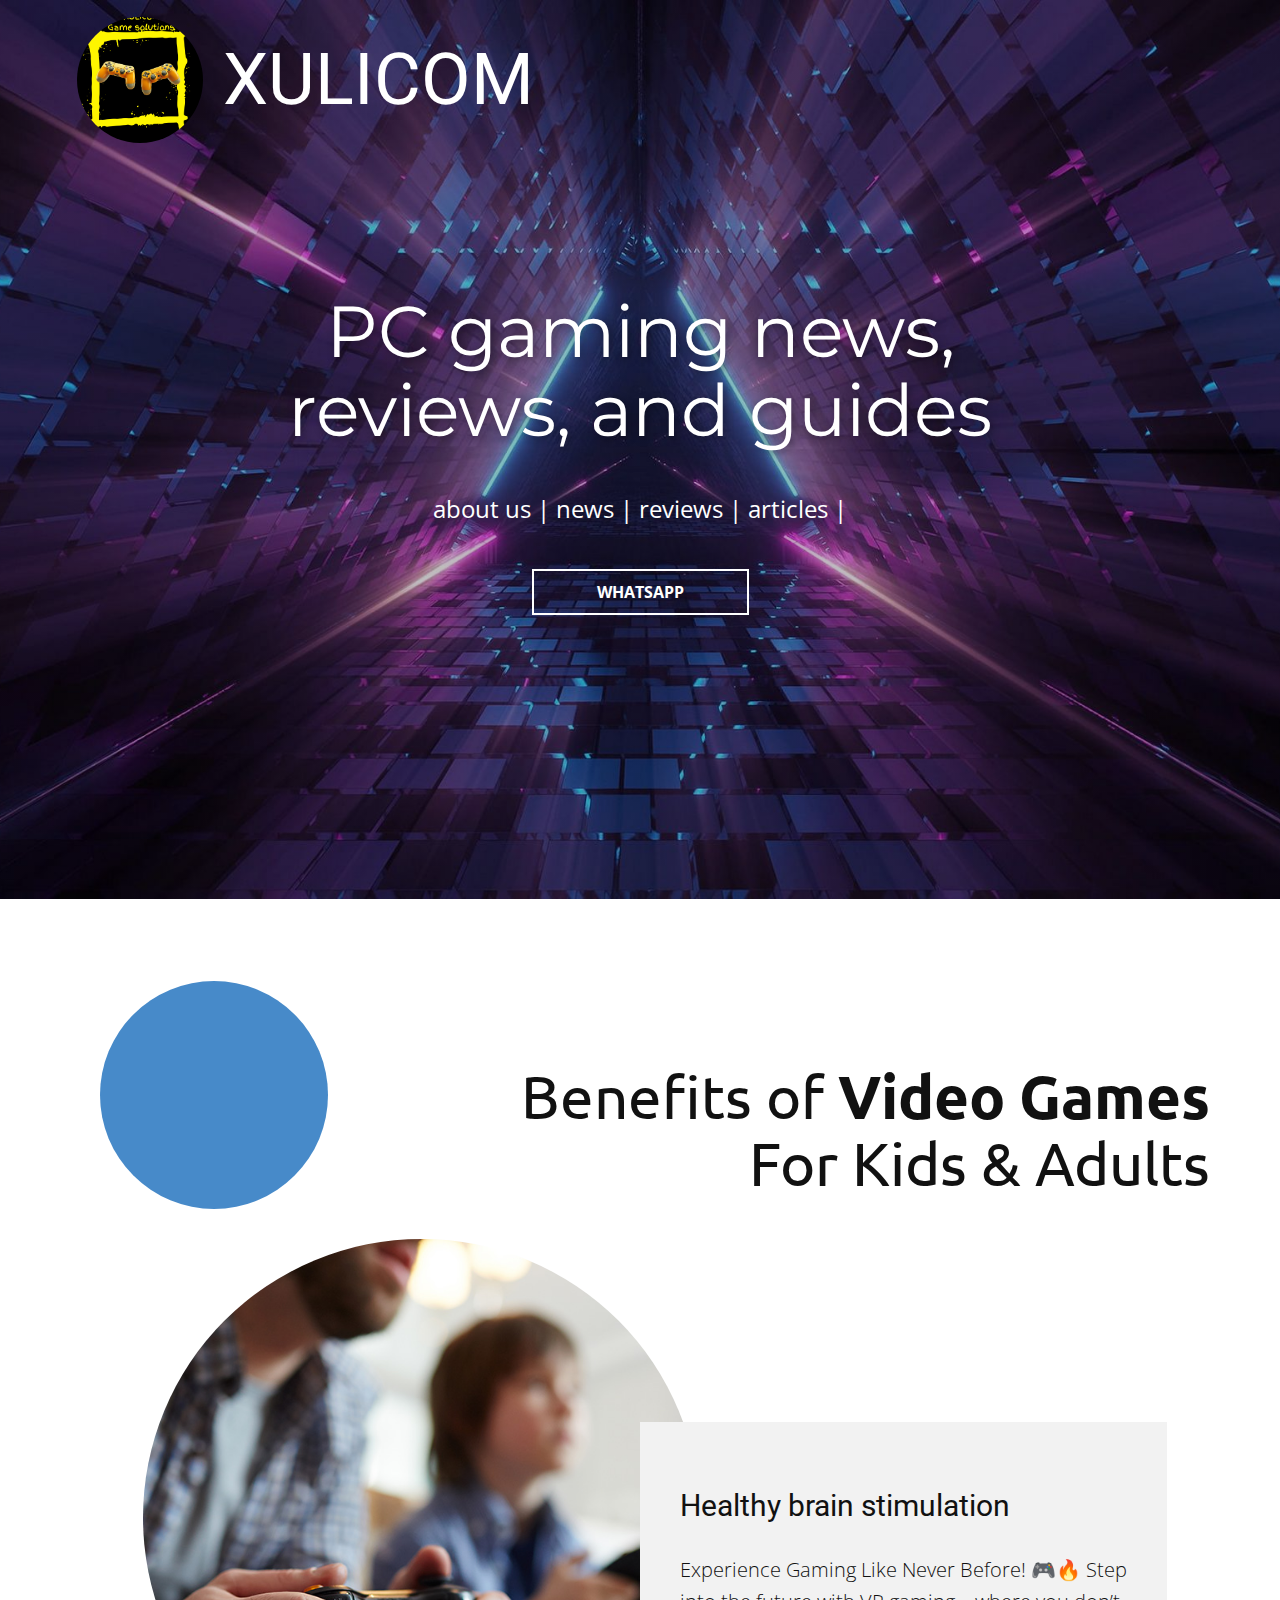
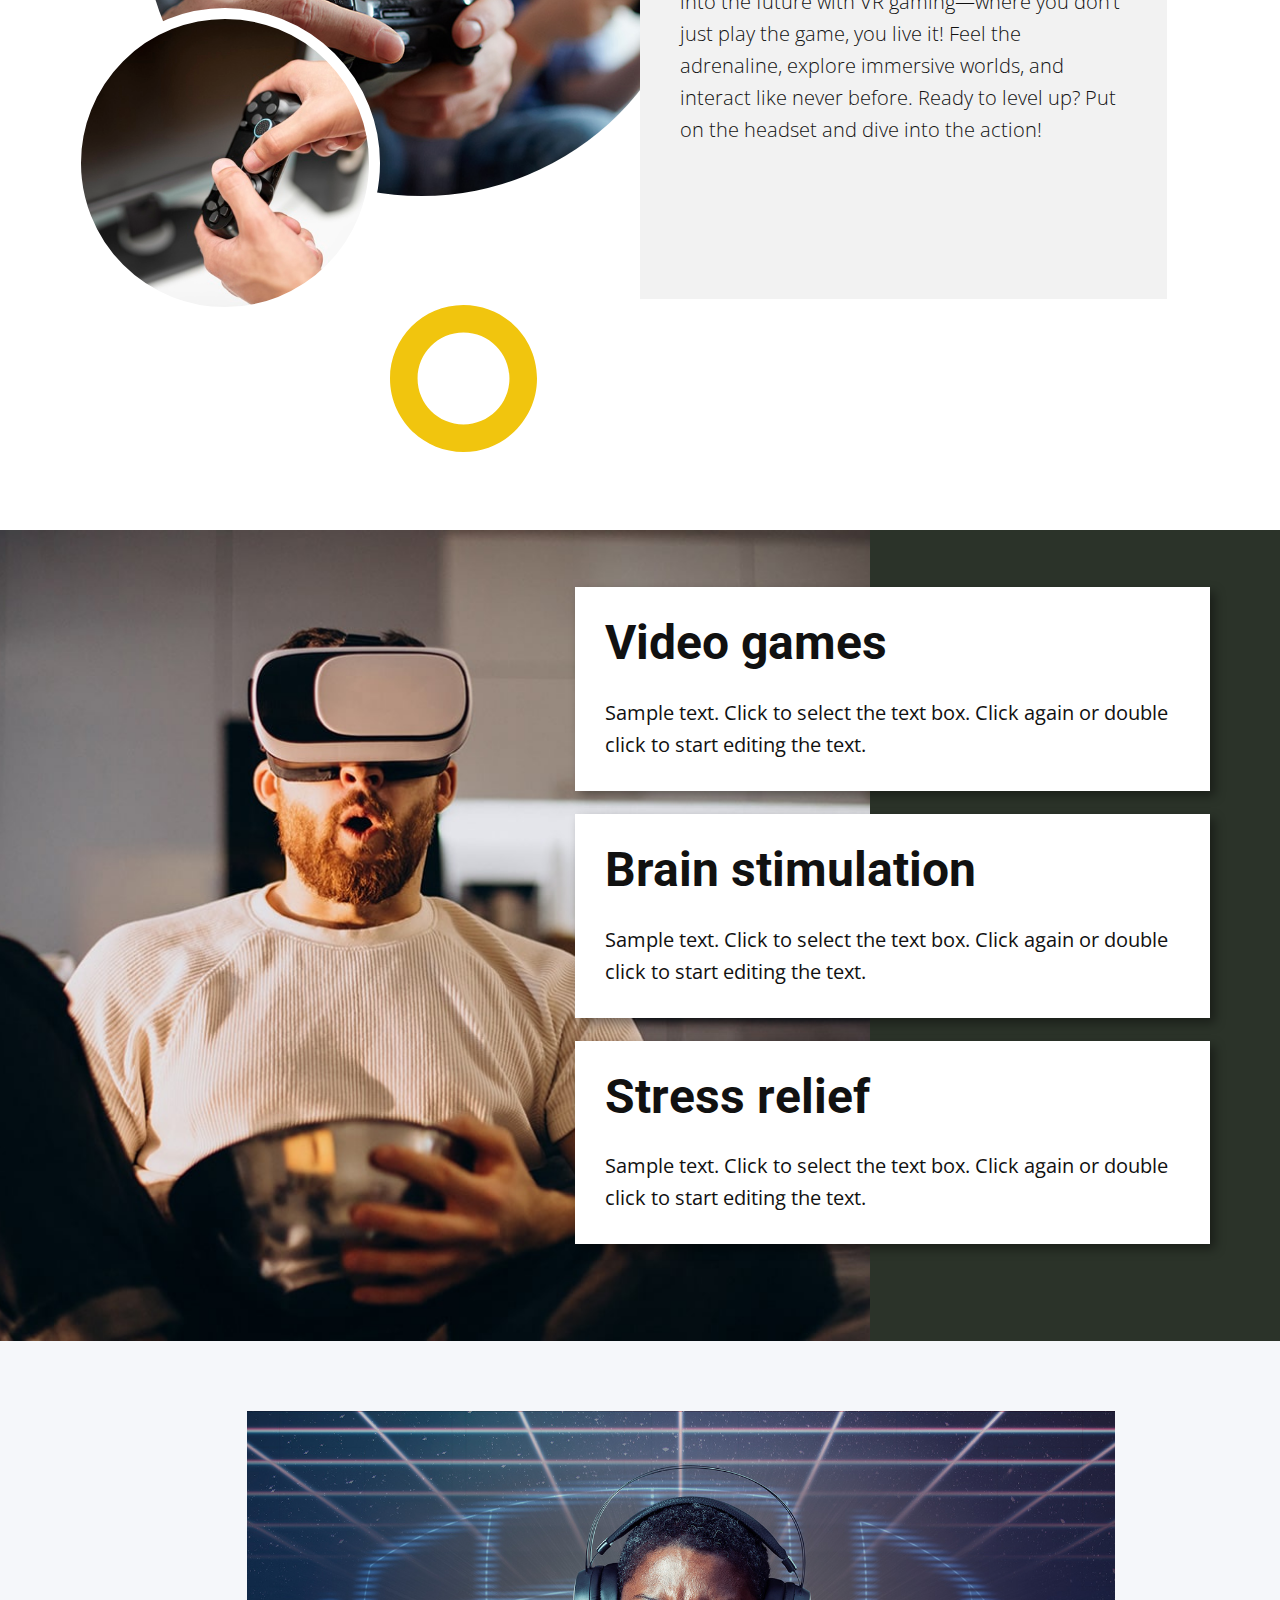
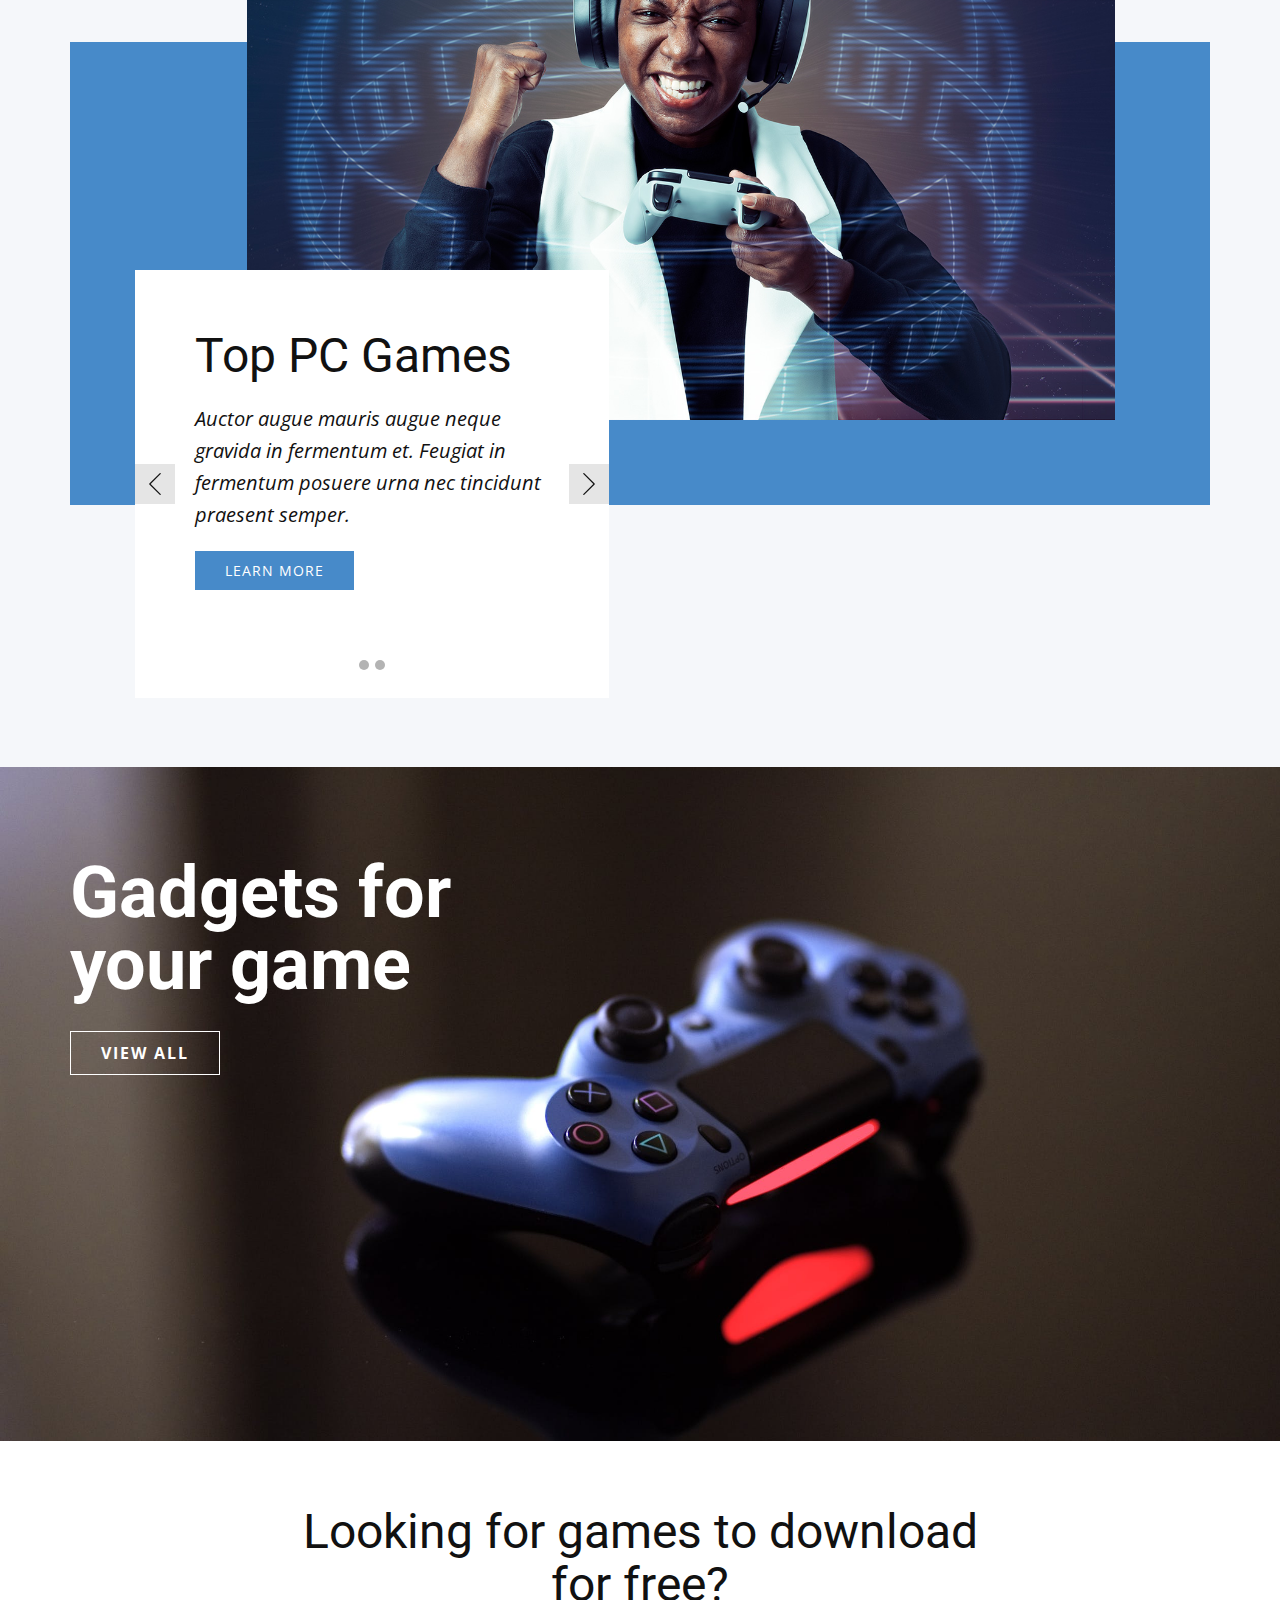
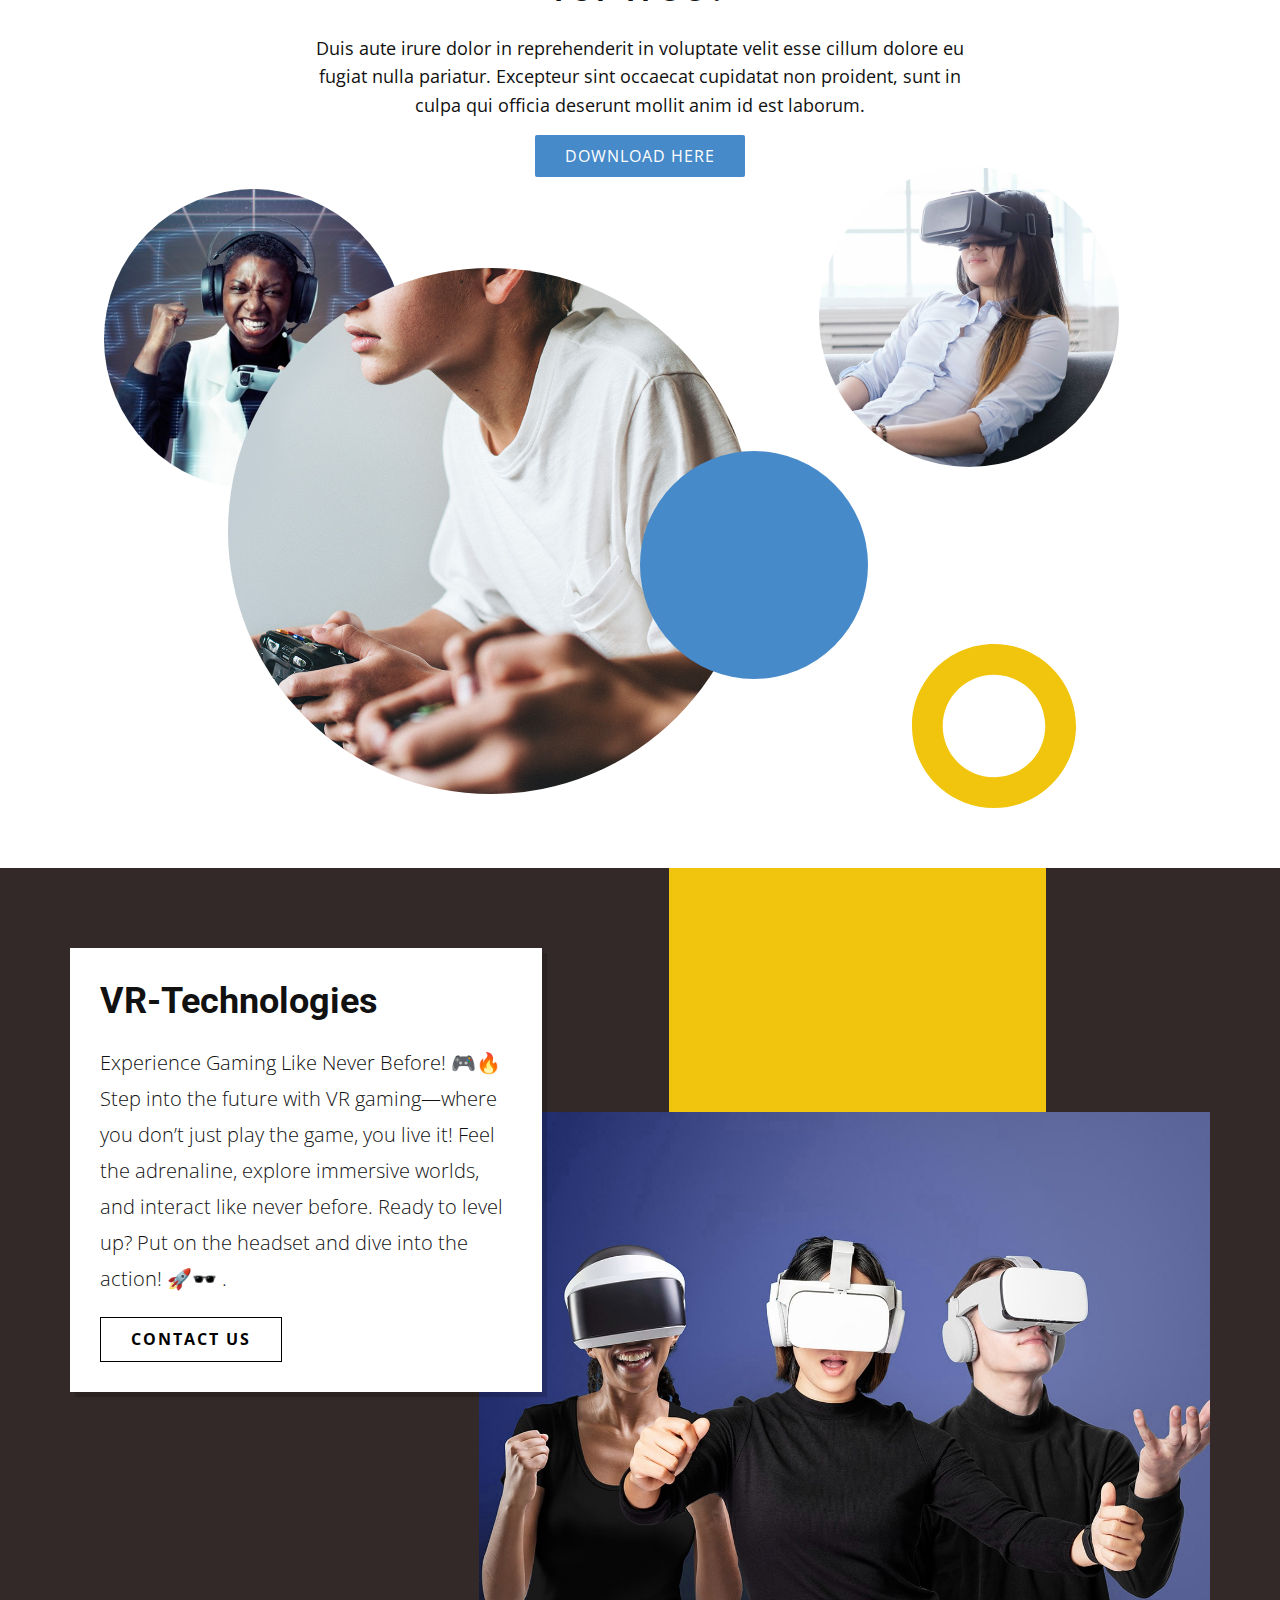
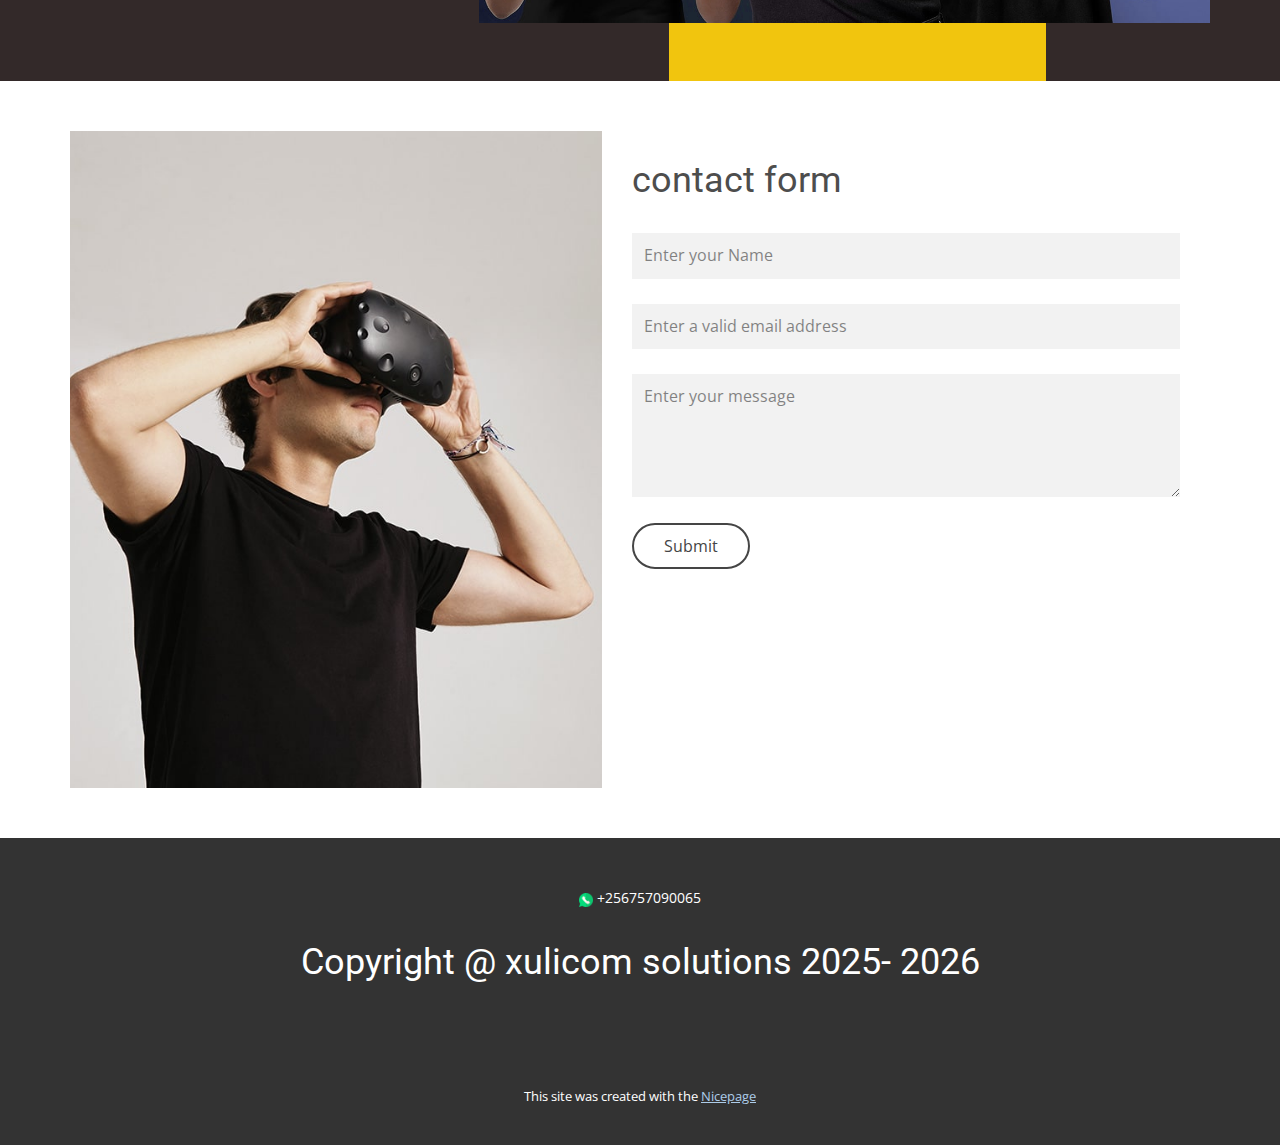
<file: index.html>
<!DOCTYPE html>
<html style="font-size: 16px;" lang="en"><head>
    <meta name="viewport" content="width=device-width, initial-scale=1.0">
    <meta charset="utf-8">
    <meta name="keywords" content="">
    <meta name="description" content="">
    <title>Home</title>
    <link rel="stylesheet" href="nicepage.css" media="screen">
<link rel="stylesheet" href="index.css" media="screen">
    <script class="u-script" type="text/javascript" src="jquery.js" defer=""></script>
    <script class="u-script" type="text/javascript" src="nicepage.js" defer=""></script>
    <meta name="generator" content="xulicom">
    <meta name="referrer" content="origin">
    <link rel="icon" href="images/1.png">
    
    
    
    
    
    
    
    
    
    
    
    
    <link id="u-theme-google-font" rel="stylesheet" href="https://fonts.googleapis.com/css?family=Roboto:100,100i,300,300i,400,400i,500,500i,700,700i,900,900i|Open+Sans:300,300i,400,400i,500,500i,600,600i,700,700i,800,800i">
    <link id="u-page-google-font" rel="stylesheet" href="https://fonts.googleapis.com/css?family=Montserrat:100,100i,200,200i,300,300i,400,400i,500,500i,600,600i,700,700i,800,800i,900,900i|Ubuntu:300,300i,400,400i,500,500i,700,700i|Roboto:100,100i,300,300i,400,400i,500,500i,700,700i,900,900i">
    <script type="application/ld+json">{
		"@context": "http://schema.org",
		"@type": "Organization",
		"name": "Xulicom Solutions"
}</script>
    <meta name="theme-color" content="#478ac9">
    <meta property="og:title" content="Home">
    <meta property="og:description" content="">
    <meta property="og:type" content="website">
  <meta data-intl-tel-input-cdn-path="intlTelInput/"></head>
  <body data-home-page="Home.html" data-home-page-title="Home" data-path-to-root="./" data-include-products="false" class="u-body u-overlap u-overlap-contrast u-overlap-transparent u-xl-mode" data-lang="en"><header class="u-clearfix u-header u-header" id="header"><div class="u-clearfix u-sheet u-sheet-1">
        <img class="u-image u-image-circle u-image-1" src="images/1.png?rand=33af" alt="" data-image-width="1556" data-image-height="2000">
        <h1 class="u-text u-text-default u-text-1">XULICOM </h1>
        <nav class="infinite u-menu u-menu-hamburger u-offcanvas u-offcanvas-shift u-menu-1" data-responsive-from="XL" data-submenu-level="on-click" data-position="menu" data-animation-name="fadeIn" data-animation-duration="9000" data-animation-delay="1000">
          <div class="menu-collapse" style="font-size: 1rem; letter-spacing: 0px;">
            <a class="u-border-2 u-border-grey-75 u-button-style u-custom-left-right-menu-spacing u-custom-padding-bottom u-custom-top-bottom-menu-spacing u-file-icon u-hamburger-link u-hover-palette-3-light-2 u-nav-link u-radius u-text-active-palette-1-base u-text-hover-palette-2-base u-file-icon-1" href="#">
              <img src="images/11817703.png" alt="">
            </a>
          </div>
          <div class="u-custom-menu u-nav-container">
            <ul class="u-nav u-unstyled u-nav-1" data-animation-name="customAnimationIn" data-animation-duration="1000"><li class="u-nav-item"><a class="u-border-2 u-border-hover-palette-3-light-2 u-border-palette-4-light-3 u-button-style u-nav-link u-text-active-palette-1-base u-text-hover-palette-2-base" href="./" style="padding: 10px 20px;">Home</a>
</li><li class="u-nav-item"><a class="u-border-2 u-border-hover-palette-3-light-2 u-border-palette-4-light-3 u-button-style u-nav-link u-text-active-palette-1-base u-text-hover-palette-2-base" href="About.html" style="padding: 10px 20px;">About</a>
</li><li class="u-nav-item"><a class="u-border-2 u-border-hover-palette-3-light-2 u-border-palette-4-light-3 u-button-style u-nav-link u-text-active-palette-1-base u-text-hover-palette-2-base" href="Contact.html" style="padding: 10px 20px;">Contact</a>
</li><li class="u-nav-item"><a class="u-border-2 u-border-hover-palette-3-light-2 u-border-palette-4-light-3 u-button-style u-nav-link u-text-active-palette-1-base u-text-hover-palette-2-base" href="DD.html" style="padding: 10px 20px;">Downloads</a>
</li><li class="u-nav-item"><a class="u-border-2 u-border-hover-palette-3-light-2 u-border-palette-4-light-3 u-button-style u-nav-link u-text-active-palette-1-base u-text-hover-palette-2-base" href="tel:+256757090065" style="padding: 10px 20px;">Call Us</a>
</li><li class="u-nav-item"><a class="u-border-2 u-border-hover-palette-3-light-2 u-border-palette-4-light-3 u-button-style u-nav-link u-text-active-palette-1-base u-text-hover-palette-2-base" href="more.html" style="padding: 10px 57px 10px 20px;">More Services</a>
</li></ul>
          </div>
          <div class="u-custom-menu u-nav-container-collapse">
            <div class="u-black u-container-style u-inner-container-layout u-opacity u-opacity-95 u-sidenav">
              <div class="u-inner-container-layout u-sidenav-overflow">
                <div class="u-menu-close"></div>
                <ul class="u-align-center u-nav u-popupmenu-items u-unstyled u-nav-2"><li class="u-nav-item"><a class="u-button-style u-nav-link" href="./">Home</a>
</li><li class="u-nav-item"><a class="u-button-style u-nav-link" href="About.html">About</a>
</li><li class="u-nav-item"><a class="u-button-style u-nav-link" href="Contact.html">Contact</a>
</li><li class="u-nav-item"><a class="u-button-style u-nav-link" href="DD.html">Downloads</a>
</li><li class="u-nav-item"><a class="u-button-style u-nav-link" href="tel:+256757090065">Call Us</a>
</li><li class="u-nav-item"><a class="u-button-style u-nav-link" href="more.html">More Services</a>
</li></ul>
              </div>
            </div>
            <div class="u-black u-menu-overlay u-opacity u-opacity-70"></div>
          </div>
          <style class="menu-style">@media (max-width: 939px) {
                    [data-responsive-from="MD"] .u-nav-container {
                        display: none;
                    }
                    [data-responsive-from="MD"] .menu-collapse {
                        display: block;
                    }
                }</style>
        </nav>
      </div></header>
    <section class="u-align-center u-clearfix u-container-align-center-lg u-container-align-center-md u-container-align-center-sm u-container-align-center-xl u-image u-shading u-section-1" id="carousel_5d5a" src="" data-image-width="1980" data-image-height="1114">
      <div class="u-clearfix u-sheet u-sheet-1">
        <h1 class="u-custom-font u-font-montserrat u-text u-text-body-alt-color u-title u-text-1">PC gaming news, reviews, and guides</h1>
        <p class="u-large-text u-text u-text-body-alt-color u-text-font u-text-variant u-text-2">
          <a href="#" class="u-active-none u-border-0 u-border-no-left u-border-no-right u-border-no-top u-btn u-button-link u-button-style u-hover-none u-none u-text-body-alt-color u-btn-1">about us</a> | <a href="#" class="u-active-none u-border-none u-btn u-button-link u-button-style u-hover-none u-none u-text-body-alt-color u-btn-2">news</a> | <a href="#" class="u-active-none u-border-none u-btn u-button-link u-button-style u-hover-none u-none u-text-body-alt-color u-btn-3">reviews</a> | <a href="#" class="u-active-none u-border-none u-btn u-button-link u-button-style u-hover-none u-none u-text-body-alt-color u-btn-4">articles</a> | 
        </p>
        <a href="tel:+256757090065" class="u-active-white u-border-2 u-border-white u-btn u-button-style u-hover-white u-none u-text-active-black u-text-body-alt-color u-text-hover-black u-btn-5">Whatsapp</a>
      </div>
    </section>
    <section class="u-clearfix u-section-2" id="carousel_4cdc">
      <div class="u-clearfix u-sheet u-sheet-1">
        <h1 class="u-align-right u-text u-text-1">Benefits of <span style="font-weight: 700;">Video Games<br>&nbsp;
          </span>&nbsp;For Kids &amp; Adults
        </h1>
        <div class="u-palette-1-base u-shape u-shape-circle u-shape-1"></div>
        <div class="u-image u-image-circle u-image-1" data-image-width="1050" data-image-height="700"></div>
        <div class="u-align-left u-container-align-left u-container-style u-expanded-width-sm u-expanded-width-xs u-grey-5 u-group u-group-1">
          <div class="u-container-layout u-container-layout-1">
            <h3 class="u-text u-text-2">Healthy brain stimulation</h3>
            <p class="u-text u-text-3"> Experience Gaming Like Never Before! 🎮🔥
Step into the future with VR gaming—where you don’t just play the game, you live it! Feel the adrenaline, explore immersive worlds, and interact like never before. Ready to level up? Put on the headset and dive into the action!</p>
          </div>
        </div>
        <div class="u-border-11 u-border-white u-image u-image-circle u-image-2" data-image-width="626" data-image-height="417"></div>
        <div class="u-shape u-shape-svg u-text-palette-3-base u-shape-2">
          <svg class="u-svg-link" preserveAspectRatio="none" viewBox="0 0 160 160" style=""><use xlink:href="#svg-c5ad"></use></svg>
          <svg class="u-svg-content" viewBox="0 0 160 160" x="0px" y="0px" id="svg-c5ad" style="enable-background:new 0 0 160 160;"><path d="M80,30c27.6,0,50,22.4,50,50s-22.4,50-50,50s-50-22.4-50-50S52.4,30,80,30 M80,0C35.8,0,0,35.8,0,80s35.8,80,80,80
	s80-35.8,80-80S124.2,0,80,0L80,0z"></path></svg>
        </div>
      </div>
    </section>
    <section class="u-clearfix u-palette-4-dark-3 u-section-3" id="carousel_9539">
      <img class="u-expanded-height-lg u-expanded-height-md u-expanded-height-xl u-image u-image-1" src="images/fffffff-min.jpg" data-image-width="1200" data-image-height="800">
      <div class="u-list u-list-1">
        <div class="u-repeater u-repeater-1">
          <div class="u-container-style u-list-item u-repeater-item u-white u-list-item-1">
            <div class="u-container-layout u-similar-container u-container-layout-1">
              <h2 class="u-text u-text-1">Video games</h2>
              <p class="u-text u-text-2">Sample text. Click to select the text box. Click again or double click to start editing the text.</p>
            </div>
          </div>
          <div class="u-container-style u-list-item u-repeater-item u-white u-list-item-2">
            <div class="u-container-layout u-similar-container u-container-layout-2">
              <h2 class="u-text u-text-3">Brain stimulation</h2>
              <p class="u-text u-text-4">Sample text. Click to select the text box. Click again or double click to start editing the text.</p>
            </div>
          </div>
          <div class="u-container-style u-list-item u-repeater-item u-white u-list-item-3">
            <div class="u-container-layout u-similar-container u-container-layout-3">
              <h2 class="u-text u-text-5">Stress relief</h2>
              <p class="u-text u-text-6">Sample text. Click to select the text box. Click again or double click to start editing the text.</p>
            </div>
          </div>
        </div>
      </div>
    </section>
    <section class="u-clearfix u-palette-5-light-3 u-section-4" id="sec-f967">
      <div class="u-clearfix u-sheet u-valign-middle-md u-valign-middle-sm u-valign-middle-xs u-sheet-1">
        <div class="u-expanded-width u-palette-1-base u-shape u-shape-rectangle u-shape-1"></div>
        <img src="images/xccx.jpg" alt="" class="u-image u-image-default u-image-1" data-image-width="1500" data-image-height="1001">
        <div id="carousel-f278" data-interval="5000" data-u-ride="carousel" class="u-carousel u-slider u-slider-1">
          <ol class="u-absolute-hcenter u-carousel-indicators u-carousel-indicators-1">
            <li data-u-target="#carousel-f278" class="u-active u-grey-30 u-shape-circle" data-u-slide-to="0" style="width: 10px; height: 10px;"></li>
            <li data-u-target="#carousel-f278" class="u-grey-30 u-shape-circle" data-u-slide-to="1" style="width: 10px; height: 10px;"></li>
          </ol>
          <div class="u-carousel-inner" role="listbox">
            <div class="u-active u-carousel-item u-container-style u-slide u-white u-carousel-item-1">
              <div class="u-container-layout u-valign-top u-container-layout-1">
                <h2 class="u-text u-text-1">Top PC Games</h2>
                <p class="u-large-text u-text u-text-variant u-text-2">Auctor augue mauris augue neque gravida in fermentum et. Feugiat in fermentum posuere urna nec tincidunt praesent semper.<span style="font-style: italic;"></span>
                </p>
                <a href="#" class="u-active-palette-1-dark-3 u-btn u-button-style u-hover-palette-1-dark-3 u-palette-1-base u-btn-1">learn more</a>
              </div>
            </div>
            <div class="u-carousel-item u-container-style u-slide u-white u-carousel-item-2">
              <div class="u-container-layout u-valign-top u-container-layout-2">
                <h2 class="u-text u-text-3">Top PC Games</h2>
                <p class="u-large-text u-text u-text-variant u-text-4">Auctor augue mauris augue neque gravida in fermentum et. Feugiat in fermentum posuere urna nec tincidunt praesent semper.<span style="font-style: italic;"></span>
                </p>
                <p class="u-text u-text-5">Image from <a href="https://freepik.com/photos/technology" class="u-active-none u-border-1 u-border-black u-border-no-left u-border-no-right u-border-no-top u-btn u-button-link u-button-style u-hover-none u-none u-text-body-color u-btn-2">Freepik</a>
                </p>
                <a href="#" class="u-active-palette-1-dark-3 u-btn u-button-style u-hover-palette-1-dark-3 u-palette-1-base u-btn-3">learn more</a>
              </div>
            </div>
          </div>
          <a class="u-absolute-vcenter u-carousel-control u-carousel-control-prev u-grey-10 u-hover-grey-15 u-spacing-9 u-text-body-color u-text-hover-grey-60 u-carousel-control-1" href="#carousel-f278" role="button" data-u-slide="prev">
            <span aria-hidden="true">
              <svg viewBox="0 0 477.175 477.175"><path d="M145.188,238.575l215.5-215.5c5.3-5.3,5.3-13.8,0-19.1s-13.8-5.3-19.1,0l-225.1,225.1c-5.3,5.3-5.3,13.8,0,19.1l225.1,225
                    c2.6,2.6,6.1,4,9.5,4s6.9-1.3,9.5-4c5.3-5.3,5.3-13.8,0-19.1L145.188,238.575z"></path></svg>
            </span>
            <span class="sr-only">Previous</span>
          </a>
          <a class="u-absolute-vcenter u-carousel-control u-carousel-control-next u-grey-10 u-hover-grey-15 u-spacing-9 u-text-body-color u-text-hover-grey-60 u-carousel-control-2" href="#carousel-f278" role="button" data-u-slide="next">
            <span aria-hidden="true">
              <svg viewBox="0 0 477.175 477.175"><path d="M360.731,229.075l-225.1-225.1c-5.3-5.3-13.8-5.3-19.1,0s-5.3,13.8,0,19.1l215.5,215.5l-215.5,215.5
                    c-5.3,5.3-5.3,13.8,0,19.1c2.6,2.6,6.1,4,9.5,4c3.4,0,6.9-1.3,9.5-4l225.1-225.1C365.931,242.875,365.931,234.275,360.731,229.075z"></path></svg>
            </span>
            <span class="sr-only">Next</span>
          </a>
        </div>
      </div>
    </section>
    <section class="u-clearfix u-image u-section-5" id="carousel_f5c5">
      <div class="u-clearfix u-sheet u-valign-middle-sm u-sheet-1">
        <h2 class="u-text u-text-body-alt-color u-text-1">Gadgets for your game</h2>
        <a href="#" class="u-align-center u-border-1 u-border-active-white u-border-hover-white u-border-white u-btn u-button-style u-hover-white u-none u-text-active-black u-text-body-alt-color u-text-hover-black u-btn-1">view all</a>
      </div>
    </section>
    <section class="u-clearfix u-section-6" id="sec-667a">
      <div class="u-clearfix u-sheet u-valign-middle-md u-valign-middle-xs u-sheet-1">
        <h2 class="u-align-center u-text u-text-1">Looking for games to download for free?</h2>
        <p class="u-align-center u-text u-text-2">Duis aute irure dolor in reprehenderit in voluptate velit esse cillum dolore eu fugiat nulla pariatur. Excepteur sint occaecat cupidatat non proident, sunt in culpa qui officia deserunt mollit anim id est laborum.</p>
        <a href="#" class="u-active-palette-1-dark-3 u-btn u-btn-round u-button-style u-hover-palette-1-dark-3 u-palette-1-base u-radius u-btn-1">download here </a>
        <div class="u-align-left u-image u-image-circle u-image-1" data-image-width="626" data-image-height="417"></div>
        <div class="u-align-left u-image u-image-circle u-image-2" data-image-width="1200" data-image-height="990"></div>
        <div class="u-align-left u-image u-image-circle u-image-3" data-image-width="800" data-image-height="800"></div>
        <div class="u-palette-1-base u-shape u-shape-circle u-shape-1"></div>
        <div class="u-shape u-shape-svg u-text-palette-3-base u-shape-2">
          <svg class="u-svg-link" preserveAspectRatio="none" viewBox="0 0 160 160" style=""><use xlink:href="#svg-3be9"></use></svg>
          <svg class="u-svg-content" viewBox="0 0 160 160" x="0px" y="0px" id="svg-3be9" style="enable-background:new 0 0 160 160;"><path d="M80,30c27.6,0,50,22.4,50,50s-22.4,50-50,50s-50-22.4-50-50S52.4,30,80,30 M80,0C35.8,0,0,35.8,0,80s35.8,80,80,80
	s80-35.8,80-80S124.2,0,80,0L80,0z"></path></svg>
        </div>
      </div>
    </section>
    <section class="u-clearfix u-palette-2-dark-3 u-section-7" id="sec-3eba">
      <div class="u-clearfix u-sheet u-valign-middle-md u-sheet-1">
        <div class="u-absolute-hcenter-xs u-expanded-height u-palette-3-base u-shape u-shape-rectangle u-shape-1"></div>
        <img class="u-image u-image-1" src="images/ccccc.jpg" data-image-width="1350" data-image-height="900">
        <div class="u-align-left u-container-align-left u-container-style u-group u-white u-group-1">
          <div class="u-container-layout u-valign-middle u-container-layout-1">
            <h2 class="u-text u-text-1">VR-Technologies</h2>
            <p class="u-text u-text-2">Experience Gaming Like Never Before! 🎮🔥
Step into the future with VR gaming—where you don’t just play the game, you live it! Feel the adrenaline, explore immersive worlds, and interact like never before. Ready to level up? Put on the headset and dive into the action! 🚀🕶️ . </p>
            <a href="#" class="u-align-center u-border-1 u-border-black u-btn u-button-style u-hover-black u-none u-text-active-white u-text-black u-text-hover-white u-btn-1">Contact us</a>
          </div>
        </div>
      </div>
    </section>
    <section class="u-clearfix u-expanded-width-xl u-section-8" id="carousel_5131">
      <div class="u-clearfix u-sheet u-sheet-1">
        <div class="data-layout-selected u-clearfix u-expanded-width u-gutter-0 u-layout-wrap u-layout-wrap-1">
          <div class="u-gutter-0 u-layout">
            <div class="u-layout-row">
              <div class="u-size-28">
                <div class="u-layout-col">
                  <div class="u-align-left u-container-align-left u-container-style u-image u-layout-cell u-left-cell u-size-60 u-image-1" data-image-width="800" data-image-height="784">
                    <div class="u-container-layout u-container-layout-1"></div>
                  </div>
                </div>
              </div>
              <div class="u-size-32">
                <div class="u-layout-row">
                  <div class="u-container-style u-layout-cell u-right-cell u-size-60 u-layout-cell-2">
                    <div class="u-container-layout u-container-layout-2">
                      <h2 class="u-text u-text-grey-70 u-text-1">contact form</h2>
                      <div class="u-expanded-width u-form u-form-1">
                        <form action="https://forms.nicepagesrv.com/v2/form/process" class="u-block-69d5-21 u-clearfix u-form-spacing-25 u-form-vertical u-inner-form" source="email"><!-- hidden inputs for siteId and pageId -->
                          <div class="u-form-group u-form-name">
                            <label for="name-e4cc" class="u-form-control-hidden u-label">Name</label>
                            <input type="text" placeholder="Enter your Name" id="name-e4cc" name="name" class="u-border-no-bottom u-border-no-left u-border-no-right u-border-no-top u-grey-5 u-input u-input-rectangle" required="">
                          </div><!-- always visible -->
                          <div class="u-form-email u-form-group">
                            <label for="email-e4cc" class="u-form-control-hidden u-label">Email</label>
                            <input type="email" placeholder="Enter a valid email address" id="email-e4cc" name="email" class="u-border-no-bottom u-border-no-left u-border-no-right u-border-no-top u-grey-5 u-input u-input-rectangle" required="">
                          </div>
                          <div class="u-form-group u-form-message">
                            <label for="message-e4cc" class="u-form-control-hidden u-label">Message</label>
                            <textarea placeholder="Enter your message" rows="4" cols="50" id="message-e4cc" name="message" class="u-border-no-bottom u-border-no-left u-border-no-right u-border-no-top u-grey-5 u-input u-input-rectangle" required=""></textarea>
                          </div>
                          <div class="u-form-group u-form-submit">
                            <a href="#" class="u-border-2 u-border-grey-dark-1 u-btn u-btn-round u-btn-submit u-button-style u-none u-radius-30 u-btn-1">Submit</a>
                            <input type="submit" value="submit" class="u-form-control-hidden u-grey-5">
                          </div>
                          <div class="u-form-send-message u-form-send-success">Thank you! Your message has been sent.</div>
                          <div class="u-form-send-error u-form-send-message">Unable to send your message. Please fix errors then try again.</div>
                          <input type="hidden" value="" name="recaptchaResponse">
                          <input type="hidden" name="formServices" value="f2677c09-3cdc-7fce-4bd0-2e8889fd3c1d">
                        </form>
                      </div>
                    </div>
                  </div>
                </div>
              </div>
            </div>
          </div>
        </div>
      </div>
    </section>
    
    
    
    
    
    <footer class="u-align-center u-clearfix u-container-align-center u-footer u-grey-80 u-footer" id="footer"><div class="u-clearfix u-sheet u-sheet-1">
        <p class="u-small-text u-text u-text-variant u-text-1">
          <span class="u-file-icon u-icon"><img src="images/3799943.png" alt=""></span>&nbsp;+256757090065
        </p>
        <h3 class="u-headline u-text u-text-default u-text-2">
          <a href="/">Copyright @ xulicom solutions​ 2025- 2026</a>
        </h3>
      </div></footer>
    <section class="u-backlink u-clearfix u-grey-80">
      <p class="u-text">
        <span>This site was created with the </span>
        <a class="u-link" href="https://nicepage.com/" target="_blank" rel="nofollow">
          <span>Nicepage</span>
        </a>
      </p>
    </section>
  <section class="u-align-center u-black u-clearfix u-container-style u-dialog-block u-opacity u-opacity-70 u-valign-middle-lg u-valign-middle-xl u-dialog-section-13" id="sec-0df1" data-dialog-show-on="timer" data-dialog-show-interval="4000" data-dialog-show-on-list="926404020,463023343,841125832,360808019,70888273">
      <div class="u-align-center u-container-align-center u-container-style u-dialog u-image u-image-round u-radius u-shading u-shape-rectangle u-image-1" data-image-width="527" data-image-height="474">
        <div class="u-container-layout u-container-layout-1">
          <h5 class="u-custom-font u-font-montserrat u-text u-text-body-alt-color u-text-default u-text-1">Your All count Up</h5>
          <h2 class="u-custom-font u-font-montserrat u-text u-text-body-alt-color u-text-default u-text-2">Ready </h2>
          <h2 class="u-custom-font u-text u-text-body-alt-color u-text-3">To game</h2>
          <a href="tel:+256757090065" class="u-btn u-button-style u-gradient u-hover-palette-3-base u-none u-btn-1">contact&nbsp; us</a>
        </div>
        <button class="u-dialog-close-button u-icon u-icon-circle u-palette-1-base u-text-grey-5 u-icon-1"><svg class="u-svg-link" preserveAspectRatio="xMidYMin slice" viewBox="0 0 413.348 413.348" style=""><use xlink:href="#svg-5801"></use></svg><svg xmlns="http://www.w3.org/2000/svg" xmlns:xlink="http://www.w3.org/1999/xlink" version="1.1" xml:space="preserve" class="u-svg-content" viewBox="0 0 413.348 413.348" id="svg-5801"><path d="m413.348 24.354-24.354-24.354-182.32 182.32-182.32-182.32-24.354 24.354 182.32 182.32-182.32 182.32 24.354 24.354 182.32-182.32 182.32 182.32 24.354-24.354-182.32-182.32z"></path></svg></button>
      </div>
    </section><style>.u-dialog-section-13 .u-image-1 {
  width: 566px;
  min-height: 440px;
  background-image: linear-gradient(0deg, rgba(0, 0, 0, 0.35), rgba(0, 0, 0, 0.35)), url('images/images__14_-removebg-preview.png');
  background-position: 50% 50%;
  margin: 60px auto;
}

.u-dialog-section-13 .u-container-layout-1 {
  padding: 55px 30px 0;
}

.u-dialog-section-13 .u-text-1 {
  font-weight: 400;
  font-family: Montserrat, sans-serif;
  margin: 0 auto;
}

.u-dialog-section-13 .u-text-2 {
  font-weight: 700;
  font-size: 6rem;
  margin: 0 auto;
}

.u-dialog-section-13 .u-text-3 {
  font-weight: 700;
  font-family: "Archivo Black";
  font-size: 3.75rem;
  text-transform: uppercase;
  text-shadow: 2px 2px 23px rgba(0,0,0,0.6);
  margin: 8px 0 0;
}

.u-dialog-section-13 .u-btn-1 {
  background-image: linear-gradient(to right, #2fff00, #f1c50e);
  border-style: none;
  text-transform: uppercase;
  font-weight: 700;
  margin: 29px auto 0;
  padding: 10px 48px;
}

.u-dialog-section-13 .u-icon-1 {
  width: 23px;
  height: 23px;
  left: auto;
  top: 17px;
  position: absolute;
  right: 16px;
  background-image: none;
  padding: 10px;
}

@media (max-width: 1199px) {
  .u-dialog-section-13 .u-image-1 {
    height: auto;
  }
}

@media (max-width: 991px) {
  .u-dialog-section-13 .u-image-1 {
    margin-top: 193px;
  }

  .u-dialog-section-13 .u-container-layout-1 {
    padding-top: 50px;
    padding-bottom: 0;
  }
}

@media (max-width: 767px) {
  .u-dialog-section-13 .u-image-1 {
    width: 540px;
  }

  .u-dialog-section-13 .u-container-layout-1 {
    padding-top: 40px;
    padding-right: 25px;
  }

  .u-dialog-section-13 .u-text-3 {
    font-size: 3.4375rem;
  }
}

@media (max-width: 575px) {
  .u-dialog-section-13 .u-image-1 {
    width: 340px;
    min-height: 399px;
  }

  .u-dialog-section-13 .u-container-layout-1 {
    padding-top: 80px;
    padding-left: 25px;
    padding-bottom: 25px;
  }

  .u-dialog-section-13 .u-text-2 {
    font-size: 3.75rem;
  }

  .u-dialog-section-13 .u-text-3 {
    font-size: 3.75rem;
  }
}</style>
</body></html>
</file>
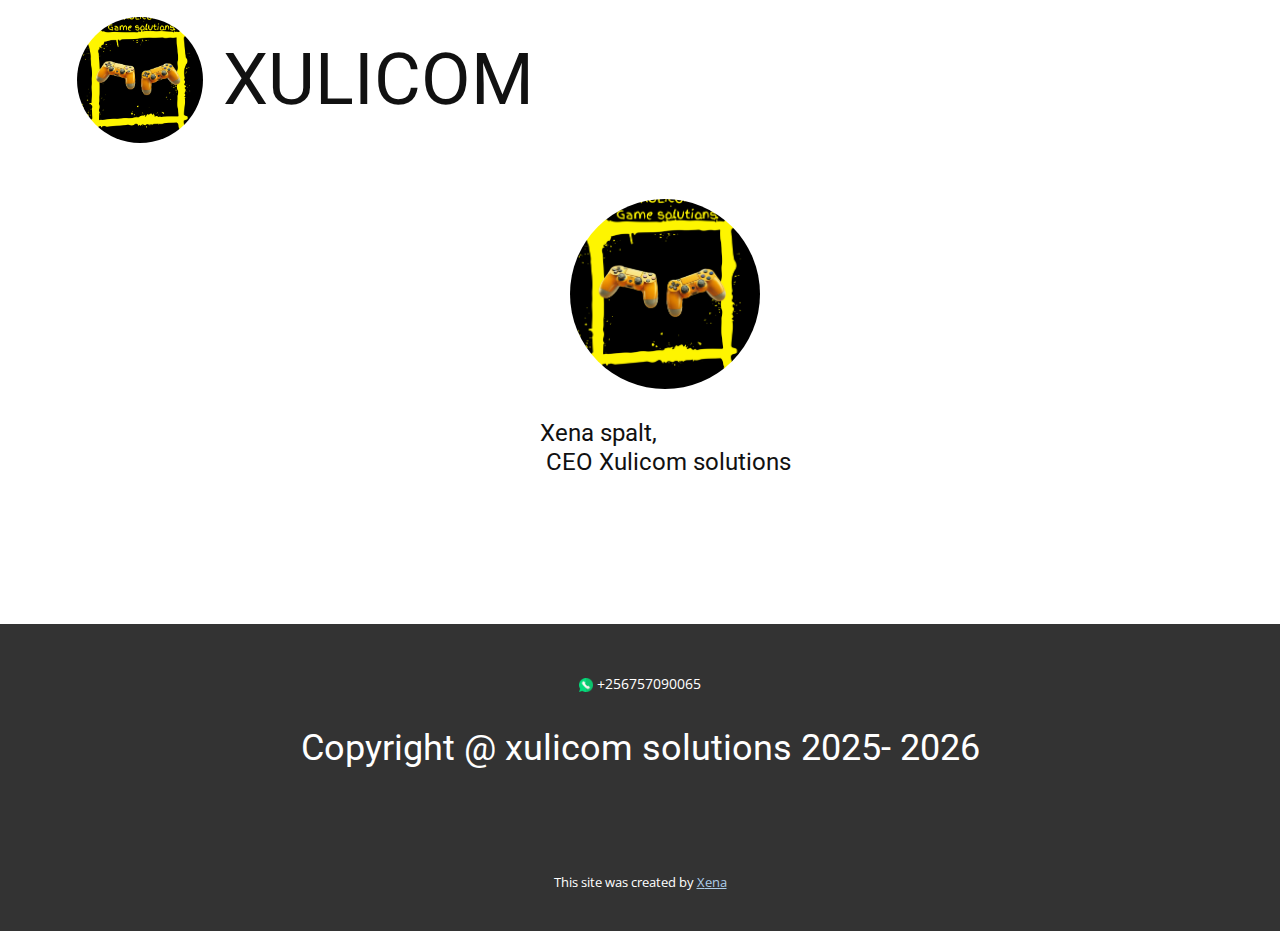
<file: About.html>
<!DOCTYPE html>
<html style="font-size: 16px;" lang="en"><head>
    <meta name="viewport" content="width=device-width, initial-scale=1.0">
    <meta charset="utf-8">
    <meta name="keywords" content="">
    <meta name="description" content="">
    <title>About</title>
    <link rel="stylesheet" href="nicepage.css" media="screen">
<link rel="stylesheet" href="About.css" media="screen">
    <script class="u-script" type="text/javascript" src="jquery.js" defer=""></script>
    <script class="u-script" type="text/javascript" src="nicepage.js" defer=""></script>
    <meta name="generator" content="xulicom">
    <link rel="icon" href="images/1.png">
    
    
    
    
    
    <link id="u-theme-google-font" rel="stylesheet" href="https://fonts.googleapis.com/css?family=Roboto:100,100i,300,300i,400,400i,500,500i,700,700i,900,900i|Open+Sans:300,300i,400,400i,500,500i,600,600i,700,700i,800,800i">
    <script type="application/ld+json">{
		"@context": "http://schema.org",
		"@type": "Organization",
		"name": "Xulicom Solutions"
}</script>
    <meta name="theme-color" content="#478ac9">
    <meta property="og:title" content="About">
    <meta property="og:description" content="">
    <meta property="og:type" content="website">
  <meta data-intl-tel-input-cdn-path="intlTelInput/"></head>
  <body data-path-to-root="./" data-include-products="false" class="u-body u-xl-mode" data-lang="en"><header class="u-clearfix u-header u-header" id="header"><div class="u-clearfix u-sheet u-sheet-1">
        <img class="u-image u-image-circle u-image-1" src="images/1.png?rand=33af" alt="" data-image-width="1556" data-image-height="2000">
        <h1 class="u-text u-text-default u-text-1">XULICOM </h1>
        <nav class="infinite u-menu u-menu-hamburger u-offcanvas u-offcanvas-shift u-menu-1" data-responsive-from="XL" data-submenu-level="on-click" data-position="menu" data-animation-name="fadeIn" data-animation-duration="9000" data-animation-delay="1000">
          <div class="menu-collapse" style="font-size: 1rem; letter-spacing: 0px;">
            <a class="u-border-2 u-border-grey-75 u-button-style u-custom-left-right-menu-spacing u-custom-padding-bottom u-custom-top-bottom-menu-spacing u-file-icon u-hamburger-link u-hover-palette-3-light-2 u-nav-link u-radius u-text-active-palette-1-base u-text-hover-palette-2-base u-file-icon-1" href="#">
              <img src="images/11817703.png" alt="">
            </a>
          </div>
          <div class="u-custom-menu u-nav-container">
            <ul class="u-nav u-unstyled u-nav-1" data-animation-name="customAnimationIn" data-animation-duration="1000"><li class="u-nav-item"><a class="u-border-2 u-border-hover-palette-3-light-2 u-border-palette-4-light-3 u-button-style u-nav-link u-text-active-palette-1-base u-text-hover-palette-2-base" href="./" style="padding: 10px 20px;">Home</a>
</li><li class="u-nav-item"><a class="u-border-2 u-border-hover-palette-3-light-2 u-border-palette-4-light-3 u-button-style u-nav-link u-text-active-palette-1-base u-text-hover-palette-2-base" href="About.html" style="padding: 10px 20px;">About</a>
</li><li class="u-nav-item"><a class="u-border-2 u-border-hover-palette-3-light-2 u-border-palette-4-light-3 u-button-style u-nav-link u-text-active-palette-1-base u-text-hover-palette-2-base" href="Contact.html" style="padding: 10px 20px;">Contact</a>
</li><li class="u-nav-item"><a class="u-border-2 u-border-hover-palette-3-light-2 u-border-palette-4-light-3 u-button-style u-nav-link u-text-active-palette-1-base u-text-hover-palette-2-base" href="DD.html" style="padding: 10px 20px;">Downloads</a>
</li><li class="u-nav-item"><a class="u-border-2 u-border-hover-palette-3-light-2 u-border-palette-4-light-3 u-button-style u-nav-link u-text-active-palette-1-base u-text-hover-palette-2-base" href="tel:+256757090065" style="padding: 10px 20px;">Call Us</a>
</li><li class="u-nav-item"><a class="u-border-2 u-border-hover-palette-3-light-2 u-border-palette-4-light-3 u-button-style u-nav-link u-text-active-palette-1-base u-text-hover-palette-2-base" href="more.html" style="padding: 10px 57px 10px 20px;">More Services</a>
</li></ul>
          </div>
          <div class="u-custom-menu u-nav-container-collapse">
            <div class="u-black u-container-style u-inner-container-layout u-opacity u-opacity-95 u-sidenav">
              <div class="u-inner-container-layout u-sidenav-overflow">
                <div class="u-menu-close"></div>
                <ul class="u-align-center u-nav u-popupmenu-items u-unstyled u-nav-2"><li class="u-nav-item"><a class="u-button-style u-nav-link" href="./">Home</a>
</li><li class="u-nav-item"><a class="u-button-style u-nav-link" href="About.html">About</a>
</li><li class="u-nav-item"><a class="u-button-style u-nav-link" href="Contact.html">Contact</a>
</li><li class="u-nav-item"><a class="u-button-style u-nav-link" href="DD.html">Downloads</a>
</li><li class="u-nav-item"><a class="u-button-style u-nav-link" href="tel:+256757090065">Call Us</a>
</li><li class="u-nav-item"><a class="u-button-style u-nav-link" href="more.html">More Services</a>
</li></ul>
              </div>
            </div>
            <div class="u-black u-menu-overlay u-opacity u-opacity-70"></div>
          </div>
          <style class="menu-style">@media (max-width: 939px) {
                    [data-responsive-from="MD"] .u-nav-container {
                        display: none;
                    }
                    [data-responsive-from="MD"] .menu-collapse {
                        display: block;
                    }
                }</style>
        </nav>
      </div></header>
    <section class="u-clearfix u-section-1" id="block-1">
      <div class="u-clearfix u-sheet u-valign-top u-sheet-1">
        <div class="custom-expanded u-list u-list-1">
          <div class="u-repeater u-repeater-1">
            <div class="u-container-align-center u-container-style u-list-item u-repeater-item">
              <div class="u-container-layout u-similar-container u-container-layout-1">
                <img class="u-image u-image-circle u-image-1" src="images/1.png?rand=fabb" alt="" data-image-width="1556" data-image-height="2000">
                <h4 class="u-text u-text-default u-text-1">Xena spalt,<br>&nbsp;CEO Xulicom solutions
                </h4>
              </div>
            </div>
          </div>
        </div>
      </div>
    </section>
    
    
    
    
    
    <footer class="u-align-center u-clearfix u-container-align-center u-footer u-grey-80 u-footer" id="footer"><div class="u-clearfix u-sheet u-sheet-1">
        <p class="u-small-text u-text u-text-variant u-text-1">
          <span class="u-file-icon u-icon"><img src="images/3799943.png" alt=""></span>&nbsp;+256757090065
        </p>
        <h3 class="u-headline u-text u-text-default u-text-2">
          <a href="/">Copyright @ xulicom solutions​ 2025- 2026</a>
        </h3>
      </div></footer>
    <section class="u-backlink u-clearfix u-grey-80">
      <p class="u-text">
        <span>This site was created by </span>
        <a class="u-link" href="mailto: xspalt@gmail.com" target="_blank" rel="nofollow">
          <span>Xena</span>
        </a>
      </p>
    </section>
  <section class="u-align-center u-black u-clearfix u-container-align-center-lg u-container-align-center-md u-container-align-center-sm u-container-align-center-xl u-container-style u-dialog-block u-opacity u-opacity-70 u-valign-middle-lg u-valign-middle-xl u-dialog-section-6" id="sec-0df1" data-dialog-show-on="timer" data-dialog-show-interval="4000" data-dialog-show-on-list="926404020,463023343,841125832,360808019,70888273">
      <div class="u-align-center u-container-align-center-lg u-container-align-center-md u-container-align-center-sm u-container-align-center-xl u-container-style u-dialog u-image u-image-round u-radius u-shading u-shape-rectangle u-image-1" data-image-width="527" data-image-height="474">
        <div class="u-container-layout u-container-layout-1">
          <h5 class="u-custom-font u-font-montserrat u-text u-text-body-alt-color u-text-default u-text-1">Your All count Up</h5>
          <h2 class="u-custom-font u-font-montserrat u-text u-text-body-alt-color u-text-default u-text-2">Ready </h2>
          <h2 class="u-custom-font u-text u-text-body-alt-color u-text-3">To game</h2>
          <a href="tel:+256757090065" class="u-btn u-button-style u-gradient u-hover-palette-3-base u-none u-btn-1">contact&nbsp; us</a>
        </div>
        <button class="u-dialog-close-button u-icon u-icon-circle u-palette-1-base u-text-grey-5 u-icon-1"><svg class="u-svg-link" preserveAspectRatio="xMidYMin slice" viewBox="0 0 413.348 413.348" style=""><use xlink:href="#svg-5801"></use></svg><svg xmlns="http://www.w3.org/2000/svg" xmlns:xlink="http://www.w3.org/1999/xlink" version="1.1" xml:space="preserve" class="u-svg-content" viewBox="0 0 413.348 413.348" id="svg-5801"><path d="m413.348 24.354-24.354-24.354-182.32 182.32-182.32-182.32-24.354 24.354 182.32 182.32-182.32 182.32 24.354 24.354 182.32-182.32 182.32 182.32 24.354-24.354-182.32-182.32z"></path></svg></button>
      </div>
    </section><style>.u-dialog-section-6 .u-image-1 {
  width: 566px;
  min-height: 440px;
  background-image: linear-gradient(0deg, rgba(0, 0, 0, 0.35), rgba(0, 0, 0, 0.35)), url('images/images__14_-removebg-preview.png');
  background-position: 50% 50%;
  margin: 60px auto;
}

.u-dialog-section-6 .u-container-layout-1 {
  padding: 55px 30px 0;
}

.u-dialog-section-6 .u-text-1 {
  font-weight: 400;
  font-family: Montserrat, sans-serif;
  margin: 0 auto;
}

.u-dialog-section-6 .u-text-2 {
  font-weight: 700;
  font-size: 6rem;
  margin: 0 auto;
}

.u-dialog-section-6 .u-text-3 {
  font-weight: 700;
  font-family: "Archivo Black";
  font-size: 3.75rem;
  text-transform: uppercase;
  text-shadow: 2px 2px 23px rgba(0,0,0,0.6);
  margin: 8px 0 0;
}

.u-dialog-section-6 .u-btn-1 {
  background-image: linear-gradient(to right, #2fff00, #f1c50e);
  border-style: none;
  text-transform: uppercase;
  font-weight: 700;
  margin: 29px auto 0;
  padding: 10px 48px;
}

.u-dialog-section-6 .u-icon-1 {
  width: 23px;
  height: 23px;
  left: auto;
  top: 17px;
  position: absolute;
  right: 16px;
  background-image: none;
  padding: 10px;
}

@media (max-width: 1199px) {
  .u-dialog-section-6 .u-image-1 {
    height: auto;
  }
}

@media (max-width: 991px) {
  .u-dialog-section-6 .u-image-1 {
    margin-top: 193px;
  }

  .u-dialog-section-6 .u-container-layout-1 {
    padding-top: 50px;
    padding-bottom: 0;
  }
}

@media (max-width: 767px) {
  .u-dialog-section-6 .u-image-1 {
    width: 540px;
  }

  .u-dialog-section-6 .u-container-layout-1 {
    padding-top: 40px;
    padding-right: 25px;
  }

  .u-dialog-section-6 .u-text-3 {
    font-size: 3.4375rem;
  }
}

@media (max-width: 575px) {
  .u-dialog-section-6 .u-image-1 {
    width: 353px;
    min-height: 313px;
    margin-top: 91px;
    margin-right: calc(((100% - 340px) / 2)  + -13px);
  }

  .u-dialog-section-6 .u-container-layout-1 {
    padding-top: 5px;
    padding-left: 4px;
    padding-right: 4px;
  }

  .u-dialog-section-6 .u-text-1 {
    width: auto;
    margin-top: 50px;
    margin-left: 75px;
  }

  .u-dialog-section-6 .u-text-2 {
    font-size: 3.75rem;
    width: auto;
    margin-left: 54px;
  }

  .u-dialog-section-6 .u-text-3 {
    font-size: 3.75rem;
    width: auto;
    margin-top: 1px;
    margin-left: 21px;
    margin-right: 21px;
  }

  .u-dialog-section-6 .u-btn-1 {
    margin-top: 21px;
  }

  .u-dialog-section-6 .u-icon-1 {
    padding: 8px;
  }
}</style>
</body></html>
</file>
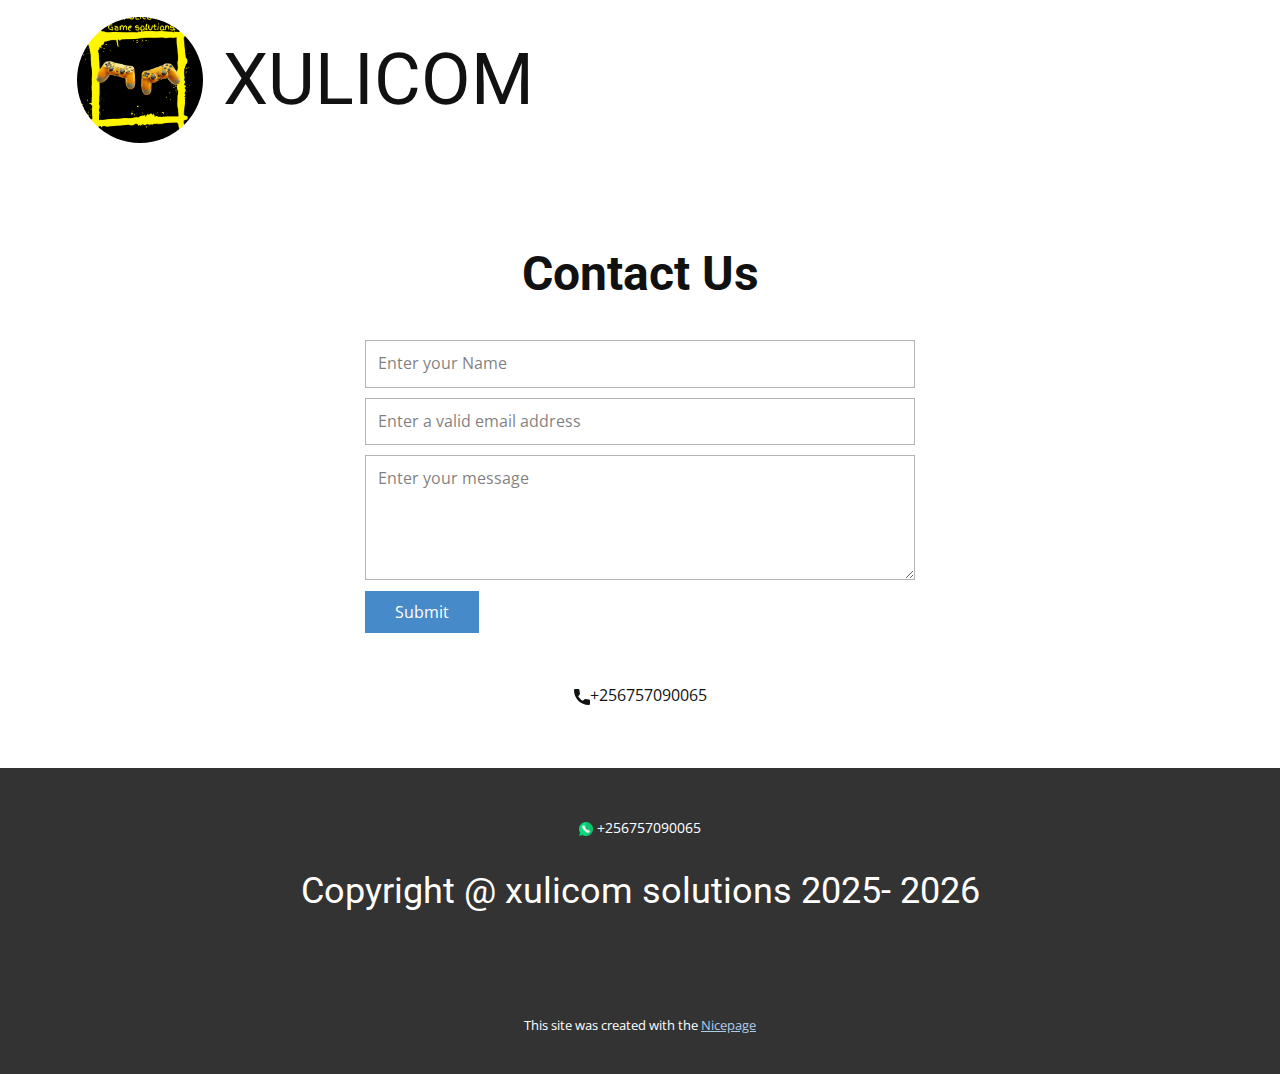
<file: Contact.html>
<!DOCTYPE html>
<html style="font-size: 16px;" lang="en"><head>
    <meta name="viewport" content="width=device-width, initial-scale=1.0">
    <meta charset="utf-8">
    <meta name="keywords" content="">
    <meta name="description" content="">
    <title>Contact</title>
    <link rel="stylesheet" href="nicepage.css" media="screen">
<link rel="stylesheet" href="Contact.css" media="screen">
    <script class="u-script" type="text/javascript" src="jquery.js" defer=""></script>
    <script class="u-script" type="text/javascript" src="nicepage.js" defer=""></script>
    <meta name="generator" content="xulicom">
    <meta name="referrer" content="origin">
    <link rel="icon" href="images/1.png">
    
    
    
    <link id="u-theme-google-font" rel="stylesheet" href="https://fonts.googleapis.com/css?family=Roboto:100,100i,300,300i,400,400i,500,500i,700,700i,900,900i|Open+Sans:300,300i,400,400i,500,500i,600,600i,700,700i,800,800i">
    <script type="application/ld+json">{
		"@context": "http://schema.org",
		"@type": "Organization",
		"name": "Xulicom Solutions"
}</script>
    <meta name="theme-color" content="#478ac9">
    <meta property="og:title" content="Contact">
    <meta property="og:description" content="">
    <meta property="og:type" content="website">
  <meta data-intl-tel-input-cdn-path="intlTelInput/"></head>
  <body data-path-to-root="./" data-include-products="false" class="u-body u-xl-mode" data-lang="en"><header class="u-clearfix u-header u-header" id="header"><div class="u-clearfix u-sheet u-sheet-1">
        <img class="u-image u-image-circle u-image-1" src="images/1.png?rand=33af" alt="" data-image-width="1556" data-image-height="2000">
        <h1 class="u-text u-text-default u-text-1">XULICOM </h1>
        <nav class="infinite u-menu u-menu-hamburger u-offcanvas u-offcanvas-shift u-menu-1" data-responsive-from="XL" data-submenu-level="on-click" data-position="menu" data-animation-name="fadeIn" data-animation-duration="9000" data-animation-delay="1000">
          <div class="menu-collapse" style="font-size: 1rem; letter-spacing: 0px;">
            <a class="u-border-2 u-border-grey-75 u-button-style u-custom-left-right-menu-spacing u-custom-padding-bottom u-custom-top-bottom-menu-spacing u-file-icon u-hamburger-link u-hover-palette-3-light-2 u-nav-link u-radius u-text-active-palette-1-base u-text-hover-palette-2-base u-file-icon-1" href="#">
              <img src="images/11817703.png" alt="">
            </a>
          </div>
          <div class="u-custom-menu u-nav-container">
            <ul class="u-nav u-unstyled u-nav-1" data-animation-name="customAnimationIn" data-animation-duration="1000"><li class="u-nav-item"><a class="u-border-2 u-border-hover-palette-3-light-2 u-border-palette-4-light-3 u-button-style u-nav-link u-text-active-palette-1-base u-text-hover-palette-2-base" href="./" style="padding: 10px 20px;">Home</a>
</li><li class="u-nav-item"><a class="u-border-2 u-border-hover-palette-3-light-2 u-border-palette-4-light-3 u-button-style u-nav-link u-text-active-palette-1-base u-text-hover-palette-2-base" href="About.html" style="padding: 10px 20px;">About</a>
</li><li class="u-nav-item"><a class="u-border-2 u-border-hover-palette-3-light-2 u-border-palette-4-light-3 u-button-style u-nav-link u-text-active-palette-1-base u-text-hover-palette-2-base" href="Contact.html" style="padding: 10px 20px;">Contact</a>
</li><li class="u-nav-item"><a class="u-border-2 u-border-hover-palette-3-light-2 u-border-palette-4-light-3 u-button-style u-nav-link u-text-active-palette-1-base u-text-hover-palette-2-base" href="DD.html" style="padding: 10px 20px;">Downloads</a>
</li><li class="u-nav-item"><a class="u-border-2 u-border-hover-palette-3-light-2 u-border-palette-4-light-3 u-button-style u-nav-link u-text-active-palette-1-base u-text-hover-palette-2-base" href="tel:+256757090065" style="padding: 10px 20px;">Call Us</a>
</li><li class="u-nav-item"><a class="u-border-2 u-border-hover-palette-3-light-2 u-border-palette-4-light-3 u-button-style u-nav-link u-text-active-palette-1-base u-text-hover-palette-2-base" href="more.html" style="padding: 10px 20px;">More Services</a>
</li></ul>
          </div>
          <div class="u-custom-menu u-nav-container-collapse">
            <div class="u-black u-container-style u-inner-container-layout u-opacity u-opacity-95 u-sidenav">
              <div class="u-inner-container-layout u-sidenav-overflow">
                <div class="u-menu-close"></div>
                <ul class="u-align-center u-nav u-popupmenu-items u-unstyled u-nav-2"><li class="u-nav-item"><a class="u-button-style u-nav-link" href="./">Home</a>
</li><li class="u-nav-item"><a class="u-button-style u-nav-link" href="About.html">About</a>
</li><li class="u-nav-item"><a class="u-button-style u-nav-link" href="Contact.html">Contact</a>
</li><li class="u-nav-item"><a class="u-button-style u-nav-link" href="DD.html">Downloads</a>
</li><li class="u-nav-item"><a class="u-button-style u-nav-link" href="tel:+256757090065">Call Us</a>
</li><li class="u-nav-item"><a class="u-button-style u-nav-link" href="more.html">More Services</a>
</li></ul>
              </div>
            </div>
            <div class="u-black u-menu-overlay u-opacity u-opacity-70"></div>
          </div>
          <style class="menu-style">@media (max-width: 939px) {
                    [data-responsive-from="MD"] .u-nav-container {
                        display: none;
                    }
                    [data-responsive-from="MD"] .menu-collapse {
                        display: block;
                    }
                }</style>
        </nav>
      </div></header>
    <section class="u-align-center u-clearfix u-container-align-center u-section-1" id="block-2">
      <div class="u-clearfix u-sheet u-valign-middle u-sheet-1">
        <h2 class="u-text u-text-default u-text-1">Contact Us</h2>
        <div class="u-form u-form-1">
          <form action="https://forms.nicepagesrv.com/v2/form/process" class="u-clearfix u-form-spacing-10 u-form-vertical u-inner-form" style="padding: 10px" source="email" name="form">
            <div class="u-form-group u-form-name u-label-none">
              <label for="name-3b9a" class="u-label">Name</label>
              <input type="text" placeholder="Enter your Name" id="name-3b9a" name="name" class="u-input u-input-rectangle" required="">
            </div>
            <div class="u-form-email u-form-group u-label-none">
              <label for="email-3b9a" class="u-label">Email</label>
              <input type="email" placeholder="Enter a valid email address" id="email-3b9a" name="email" class="u-input u-input-rectangle" required="">
            </div>
            <div class="u-form-group u-form-message u-label-none">
              <label for="message-3b9a" class="u-label">Message</label>
              <textarea placeholder="Enter your message" rows="4" cols="50" id="message-3b9a" name="message" class="u-input u-input-rectangle" required=""></textarea>
            </div>
            <div class="u-align-left u-form-group u-form-submit">
              <a href="#" class="u-btn u-btn-submit u-button-style">Submit</a>
              <input type="submit" value="submit" class="u-form-control-hidden">
            </div>
            <div class="u-form-send-message u-form-send-success">Thank you! Your message has been sent.</div>
            <div class="u-form-send-error u-form-send-message">Unable to send your message. Please fix errors then try again.</div>
            <input type="hidden" value="" name="recaptchaResponse">
            <input type="hidden" name="formServices" value="f2677c09-3cdc-7fce-4bd0-2e8889fd3c1d">
          </form>
        </div>
        <a href="tel:+256757090065" class="u-active-none u-btn u-btn-rectangle u-button-style u-hover-none u-none u-btn-2">
          <span class="u-icon"><svg class="u-svg-content" viewBox="0 0 405.333 405.333" x="0px" y="0px" style="width: 1em; height: 1em;"><path d="M373.333,266.88c-25.003,0-49.493-3.904-72.704-11.563c-11.328-3.904-24.192-0.896-31.637,6.699l-46.016,34.752    c-52.8-28.181-86.592-61.952-114.389-114.368l33.813-44.928c8.512-8.512,11.563-20.971,7.915-32.64    C142.592,81.472,138.667,56.96,138.667,32c0-17.643-14.357-32-32-32H32C14.357,0,0,14.357,0,32    c0,205.845,167.488,373.333,373.333,373.333c17.643,0,32-14.357,32-32V298.88C405.333,281.237,390.976,266.88,373.333,266.88z"></path></svg></span>+256757090065
        </a>
      </div>
    </section>
    
    
    
    <footer class="u-align-center u-clearfix u-container-align-center u-footer u-grey-80 u-footer" id="footer"><div class="u-clearfix u-sheet u-sheet-1">
        <p class="u-small-text u-text u-text-variant u-text-1">
          <span class="u-file-icon u-icon"><img src="images/3799943.png" alt=""></span>&nbsp;+256757090065
        </p>
        <h3 class="u-headline u-text u-text-default u-text-2">
          <a href="/">Copyright @ xulicom solutions​ 2025- 2026</a>
        </h3>
      </div></footer>
    <section class="u-backlink u-clearfix u-grey-80">
      <p class="u-text">
        <span>This site was created with the </span>
        <a class="u-link" href="https://nicepage.com/" target="_blank" rel="nofollow">
          <span>Nicepage</span>
        </a>
      </p>
    </section>
  
</body></html>
</file>
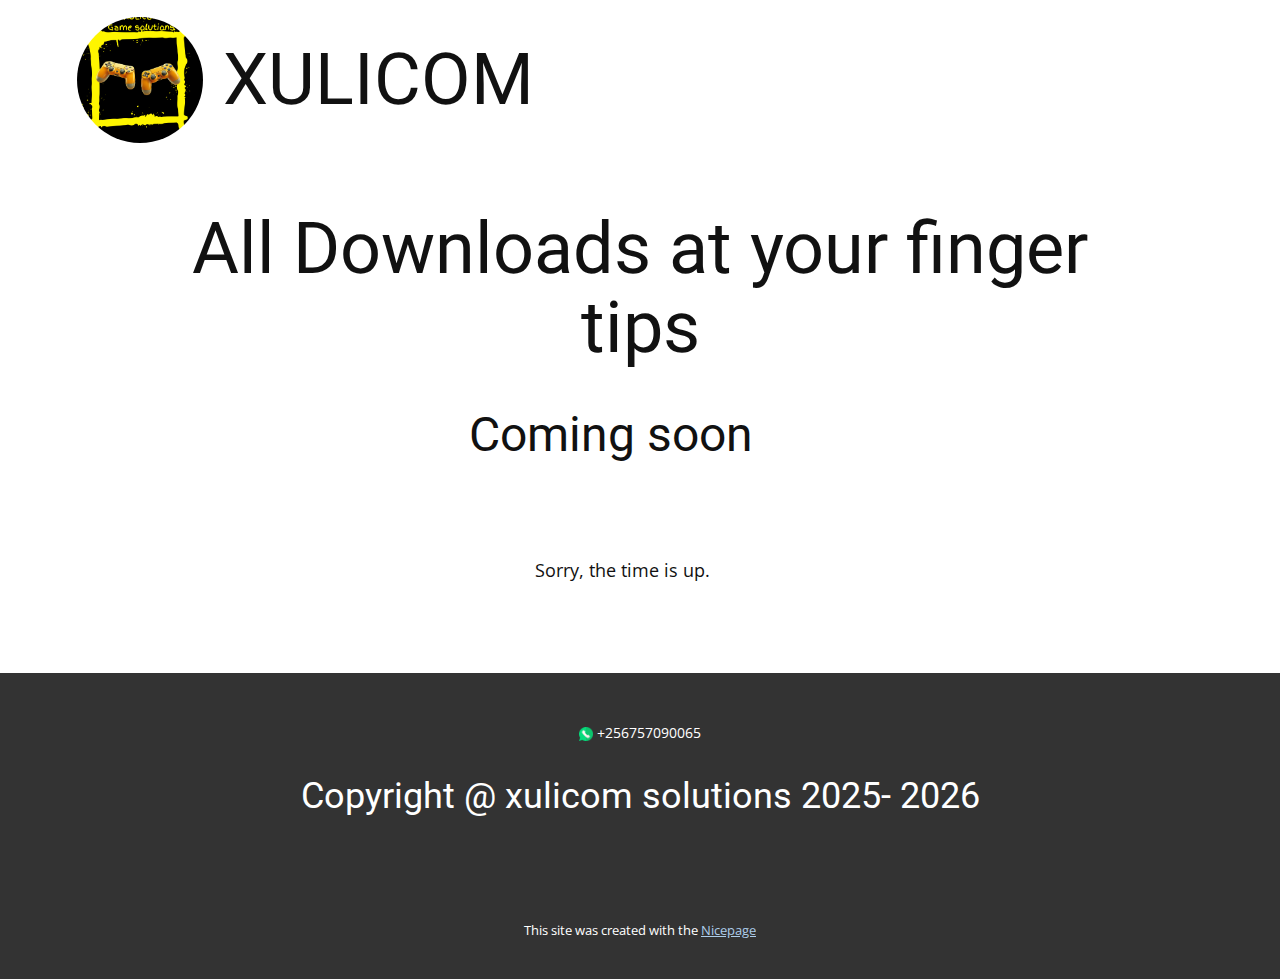
<file: DD.html>
<!DOCTYPE html>
<html style="font-size: 16px;" lang="en"><head>
    <meta name="viewport" content="width=device-width, initial-scale=1.0">
    <meta charset="utf-8">
    <meta name="keywords" content="">
    <meta name="description" content="">
    <title>DD</title>
    <link rel="stylesheet" href="nicepage.css" media="screen">
<link rel="stylesheet" href="DD.css" media="screen">
    <script class="u-script" type="text/javascript" src="jquery.js" defer=""></script>
    <script class="u-script" type="text/javascript" src="nicepage.js" defer=""></script>
    <meta name="generator" content="xulicom">
    <link rel="icon" href="images/1.png">
    
    
    
    
    
    <link id="u-theme-google-font" rel="stylesheet" href="https://fonts.googleapis.com/css?family=Roboto:100,100i,300,300i,400,400i,500,500i,700,700i,900,900i|Open+Sans:300,300i,400,400i,500,500i,600,600i,700,700i,800,800i">
    <script type="application/ld+json">{
		"@context": "http://schema.org",
		"@type": "Organization",
		"name": "Xulicom Solutions"
}</script>
    <meta name="theme-color" content="#478ac9">
    <meta property="og:title" content="DD">
    <meta property="og:description" content="">
    <meta property="og:type" content="website">
  <meta data-intl-tel-input-cdn-path="intlTelInput/"></head>
  <body data-path-to-root="./" data-include-products="false" class="u-body u-xl-mode" data-lang="en"><header class="u-clearfix u-header u-header" id="header"><div class="u-clearfix u-sheet u-sheet-1">
        <img class="u-image u-image-circle u-image-1" src="images/1.png?rand=33af" alt="" data-image-width="1556" data-image-height="2000">
        <h1 class="u-text u-text-default u-text-1">XULICOM </h1>
        <nav class="infinite u-menu u-menu-hamburger u-offcanvas u-offcanvas-shift u-menu-1" data-responsive-from="XL" data-submenu-level="on-click" data-position="menu" data-animation-name="fadeIn" data-animation-duration="9000" data-animation-delay="1000">
          <div class="menu-collapse" style="font-size: 1rem; letter-spacing: 0px;">
            <a class="u-border-2 u-border-grey-75 u-button-style u-custom-left-right-menu-spacing u-custom-padding-bottom u-custom-top-bottom-menu-spacing u-file-icon u-hamburger-link u-hover-palette-3-light-2 u-nav-link u-radius u-text-active-palette-1-base u-text-hover-palette-2-base u-file-icon-1" href="#">
              <img src="images/11817703.png" alt="">
            </a>
          </div>
          <div class="u-custom-menu u-nav-container">
            <ul class="u-nav u-unstyled u-nav-1" data-animation-name="customAnimationIn" data-animation-duration="1000"><li class="u-nav-item"><a class="u-border-2 u-border-hover-palette-3-light-2 u-border-palette-4-light-3 u-button-style u-nav-link u-text-active-palette-1-base u-text-hover-palette-2-base" href="./" style="padding: 10px 20px;">Home</a>
</li><li class="u-nav-item"><a class="u-border-2 u-border-hover-palette-3-light-2 u-border-palette-4-light-3 u-button-style u-nav-link u-text-active-palette-1-base u-text-hover-palette-2-base" href="About.html" style="padding: 10px 20px;">About</a>
</li><li class="u-nav-item"><a class="u-border-2 u-border-hover-palette-3-light-2 u-border-palette-4-light-3 u-button-style u-nav-link u-text-active-palette-1-base u-text-hover-palette-2-base" href="Contact.html" style="padding: 10px 20px;">Contact</a>
</li><li class="u-nav-item"><a class="u-border-2 u-border-hover-palette-3-light-2 u-border-palette-4-light-3 u-button-style u-nav-link u-text-active-palette-1-base u-text-hover-palette-2-base" href="DD.html" style="padding: 10px 20px;">Downloads</a>
</li><li class="u-nav-item"><a class="u-border-2 u-border-hover-palette-3-light-2 u-border-palette-4-light-3 u-button-style u-nav-link u-text-active-palette-1-base u-text-hover-palette-2-base" href="tel:+256757090065" style="padding: 10px 20px;">Call Us</a>
</li><li class="u-nav-item"><a class="u-border-2 u-border-hover-palette-3-light-2 u-border-palette-4-light-3 u-button-style u-nav-link u-text-active-palette-1-base u-text-hover-palette-2-base" href="more.html" style="padding: 10px 57px 10px 20px;">More Services</a>
</li></ul>
          </div>
          <div class="u-custom-menu u-nav-container-collapse">
            <div class="u-black u-container-style u-inner-container-layout u-opacity u-opacity-95 u-sidenav">
              <div class="u-inner-container-layout u-sidenav-overflow">
                <div class="u-menu-close"></div>
                <ul class="u-align-center u-nav u-popupmenu-items u-unstyled u-nav-2"><li class="u-nav-item"><a class="u-button-style u-nav-link" href="./">Home</a>
</li><li class="u-nav-item"><a class="u-button-style u-nav-link" href="About.html">About</a>
</li><li class="u-nav-item"><a class="u-button-style u-nav-link" href="Contact.html">Contact</a>
</li><li class="u-nav-item"><a class="u-button-style u-nav-link" href="DD.html">Downloads</a>
</li><li class="u-nav-item"><a class="u-button-style u-nav-link" href="tel:+256757090065">Call Us</a>
</li><li class="u-nav-item"><a class="u-button-style u-nav-link" href="more.html">More Services</a>
</li></ul>
              </div>
            </div>
            <div class="u-black u-menu-overlay u-opacity u-opacity-70"></div>
          </div>
          <style class="menu-style">@media (max-width: 939px) {
                    [data-responsive-from="MD"] .u-nav-container {
                        display: none;
                    }
                    [data-responsive-from="MD"] .menu-collapse {
                        display: block;
                    }
                }</style>
        </nav>
      </div></header>
    <section class="u-clearfix u-section-1" id="block-3">
      <div class="u-clearfix u-sheet u-sheet-1">
        <h1 class="u-align-center u-text u-text-default u-text-1">All Downloads at your finger tips</h1>
        <h2 class="u-align-center u-text u-text-default u-text-2">Coming soon</h2>
        <div class="u-countdown u-hover-feature u-countdown-1" data-timer-id="ab79" data-type="to-date" data-target-date="Wed, 07 May 2025 04:09:41 GMT" data-for="everyone" data-direction="down" data-time-left="750m" data-target-number="100" data-start-time="Sat Mar 01 2025 18:45:16 GMT+0300 (East Africa Time)" data-frequency="1s" data-after-count="message" data-redirect-url="https://" data-count-animation="slide">
          <div class="u-countdown-wrapper u-spacing-20">
            <div class="u-countdown-item u-countdown-years u-hidden u-spacing-10">
              <div class="u-countdown-counter u-countdown-counter-1"><div class="u-countdown-number">0</div><div class="u-countdown-number u-hidden">0</div></div>
              <div class="u-countdown-label u-countdown-label-1">Years</div>
            </div>
            <div class="u-countdown-separator u-hidden u-countdown-separator-1">-</div>
            <div class="u-countdown-days u-countdown-item u-spacing-10">
              <div class="u-countdown-counter u-countdown-counter-2"><div class="u-countdown-number">6</div><div class="u-countdown-number">6</div><div class="u-countdown-number u-hidden">0</div></div>
              <div class="u-countdown-label u-countdown-label-2">Days</div>
            </div>
            <div class="u-countdown-separator u-countdown-separator-2">-</div>
            <div class="u-countdown-hours u-countdown-item u-spacing-10">
              <div class="u-countdown-counter u-countdown-counter-3"><div class="u-countdown-number">1</div><div class="u-countdown-number">2</div></div>
              <div class="u-countdown-label u-countdown-label-3">Hours</div>
            </div>
            <div class="u-countdown-separator u-countdown-separator-3">-</div>
            <div class="u-countdown-item u-countdown-minutes u-spacing-10">
              <div class="u-countdown-counter u-countdown-counter-4"><div class="u-countdown-number">2</div><div class="u-countdown-number">3</div></div>
              <div class="u-countdown-label u-countdown-label-4">Minutes</div>
            </div>
            <div class="u-countdown-separator u-countdown-separator-4">-</div>
            <div class="u-countdown-item u-countdown-seconds u-spacing-10">
              <div class="u-countdown-counter u-countdown-counter-5"><div class="u-countdown-number">5</div><div class="u-countdown-number">2</div></div>
              <div class="u-countdown-label u-countdown-label-5">Seconds</div>
            </div>
            <div class="u-countdown-separator u-hidden u-countdown-separator-5">-</div>
            <div class="u-countdown-item u-countdown-numbers u-hidden u-spacing-10">
              <div class="u-countdown-counter u-countdown-counter-6"><div class="u-countdown-number">0</div><div class="u-countdown-number">0</div></div>
              <div class="u-countdown-label u-countdown-label-6">Items</div>
            </div>
          </div>
          <div class="u-countdown-message u-hidden">
            <p>Sorry, the time is up.</p>
          </div>
        </div>
      </div>
      
    </section>
    
    
    
    
    
    <footer class="u-align-center u-clearfix u-container-align-center u-footer u-grey-80 u-footer" id="footer"><div class="u-clearfix u-sheet u-sheet-1">
        <p class="u-small-text u-text u-text-variant u-text-1">
          <span class="u-file-icon u-icon"><img src="images/3799943.png" alt=""></span>&nbsp;+256757090065
        </p>
        <h3 class="u-headline u-text u-text-default u-text-2">
          <a href="/">Copyright @ xulicom solutions​ 2025- 2026</a>
        </h3>
      </div></footer>
    <section class="u-backlink u-clearfix u-grey-80">
      <p class="u-text">
        <span>This site was created with the </span>
        <a class="u-link" href="https://nicepage.com/" target="_blank" rel="nofollow">
          <span>Nicepage</span>
        </a>
      </p>
    </section>
  <section class="u-align-center u-black u-clearfix u-container-align-center-lg u-container-align-center-md u-container-align-center-sm u-container-align-center-xl u-container-style u-dialog-block u-opacity u-opacity-70 u-valign-middle-lg u-valign-middle-xl u-dialog-section-6" id="sec-0df1" data-dialog-show-on="timer" data-dialog-show-interval="4000" data-dialog-show-on-list="926404020,463023343,841125832,360808019,70888273">
      <div class="u-align-center u-container-align-center-lg u-container-align-center-md u-container-align-center-sm u-container-align-center-xl u-container-style u-dialog u-image u-image-round u-radius u-shading u-shape-rectangle u-image-1" data-image-width="527" data-image-height="474">
        <div class="u-container-layout u-container-layout-1">
          <h5 class="u-custom-font u-font-montserrat u-text u-text-body-alt-color u-text-default u-text-1">Your All count Up</h5>
          <h2 class="u-custom-font u-font-montserrat u-text u-text-body-alt-color u-text-default u-text-2">Ready </h2>
          <h2 class="u-custom-font u-text u-text-body-alt-color u-text-3">To game</h2>
          <a href="tel:+256757090065" class="u-btn u-button-style u-gradient u-hover-palette-3-base u-none u-btn-1">contact&nbsp; us</a>
        </div>
        <button class="u-dialog-close-button u-icon u-icon-circle u-palette-1-base u-text-grey-5 u-icon-1"><svg class="u-svg-link" preserveAspectRatio="xMidYMin slice" viewBox="0 0 413.348 413.348" style=""><use xlink:href="#svg-5801"></use></svg><svg xmlns="http://www.w3.org/2000/svg" xmlns:xlink="http://www.w3.org/1999/xlink" version="1.1" xml:space="preserve" class="u-svg-content" viewBox="0 0 413.348 413.348" id="svg-5801"><path d="m413.348 24.354-24.354-24.354-182.32 182.32-182.32-182.32-24.354 24.354 182.32 182.32-182.32 182.32 24.354 24.354 182.32-182.32 182.32 182.32 24.354-24.354-182.32-182.32z"></path></svg></button>
      </div>
    </section><style>.u-dialog-section-6 .u-image-1 {
  width: 566px;
  min-height: 440px;
  background-image: linear-gradient(0deg, rgba(0, 0, 0, 0.35), rgba(0, 0, 0, 0.35)), url('images/images__14_-removebg-preview.png');
  background-position: 50% 50%;
  margin: 60px auto;
}

.u-dialog-section-6 .u-container-layout-1 {
  padding: 55px 30px 0;
}

.u-dialog-section-6 .u-text-1 {
  font-weight: 400;
  font-family: Montserrat, sans-serif;
  margin: 0 auto;
}

.u-dialog-section-6 .u-text-2 {
  font-weight: 700;
  font-size: 6rem;
  margin: 0 auto;
}

.u-dialog-section-6 .u-text-3 {
  font-weight: 700;
  font-family: "Archivo Black";
  font-size: 3.75rem;
  text-transform: uppercase;
  text-shadow: 2px 2px 23px rgba(0,0,0,0.6);
  margin: 8px 0 0;
}

.u-dialog-section-6 .u-btn-1 {
  background-image: linear-gradient(to right, #2fff00, #f1c50e);
  border-style: none;
  text-transform: uppercase;
  font-weight: 700;
  margin: 29px auto 0;
  padding: 10px 48px;
}

.u-dialog-section-6 .u-icon-1 {
  width: 23px;
  height: 23px;
  left: auto;
  top: 17px;
  position: absolute;
  right: 16px;
  background-image: none;
  padding: 10px;
}

@media (max-width: 1199px) {
  .u-dialog-section-6 .u-image-1 {
    height: auto;
  }
}

@media (max-width: 991px) {
  .u-dialog-section-6 .u-image-1 {
    margin-top: 193px;
  }

  .u-dialog-section-6 .u-container-layout-1 {
    padding-top: 50px;
    padding-bottom: 0;
  }
}

@media (max-width: 767px) {
  .u-dialog-section-6 .u-image-1 {
    width: 540px;
  }

  .u-dialog-section-6 .u-container-layout-1 {
    padding-top: 40px;
    padding-right: 25px;
  }

  .u-dialog-section-6 .u-text-3 {
    font-size: 3.4375rem;
  }
}

@media (max-width: 575px) {
  .u-dialog-section-6 .u-image-1 {
    width: 353px;
    min-height: 313px;
    margin-top: 91px;
    margin-right: calc(((100% - 340px) / 2)  + -13px);
  }

  .u-dialog-section-6 .u-container-layout-1 {
    padding-top: 5px;
    padding-left: 4px;
    padding-right: 4px;
  }

  .u-dialog-section-6 .u-text-1 {
    width: auto;
    margin-top: 50px;
    margin-left: 75px;
  }

  .u-dialog-section-6 .u-text-2 {
    font-size: 3.75rem;
    width: auto;
    margin-left: 54px;
  }

  .u-dialog-section-6 .u-text-3 {
    font-size: 3.75rem;
    width: auto;
    margin-top: 1px;
    margin-left: 21px;
    margin-right: 21px;
  }

  .u-dialog-section-6 .u-btn-1 {
    margin-top: 21px;
  }

  .u-dialog-section-6 .u-icon-1 {
    padding: 8px;
  }
}</style>
</body></html>
</file>
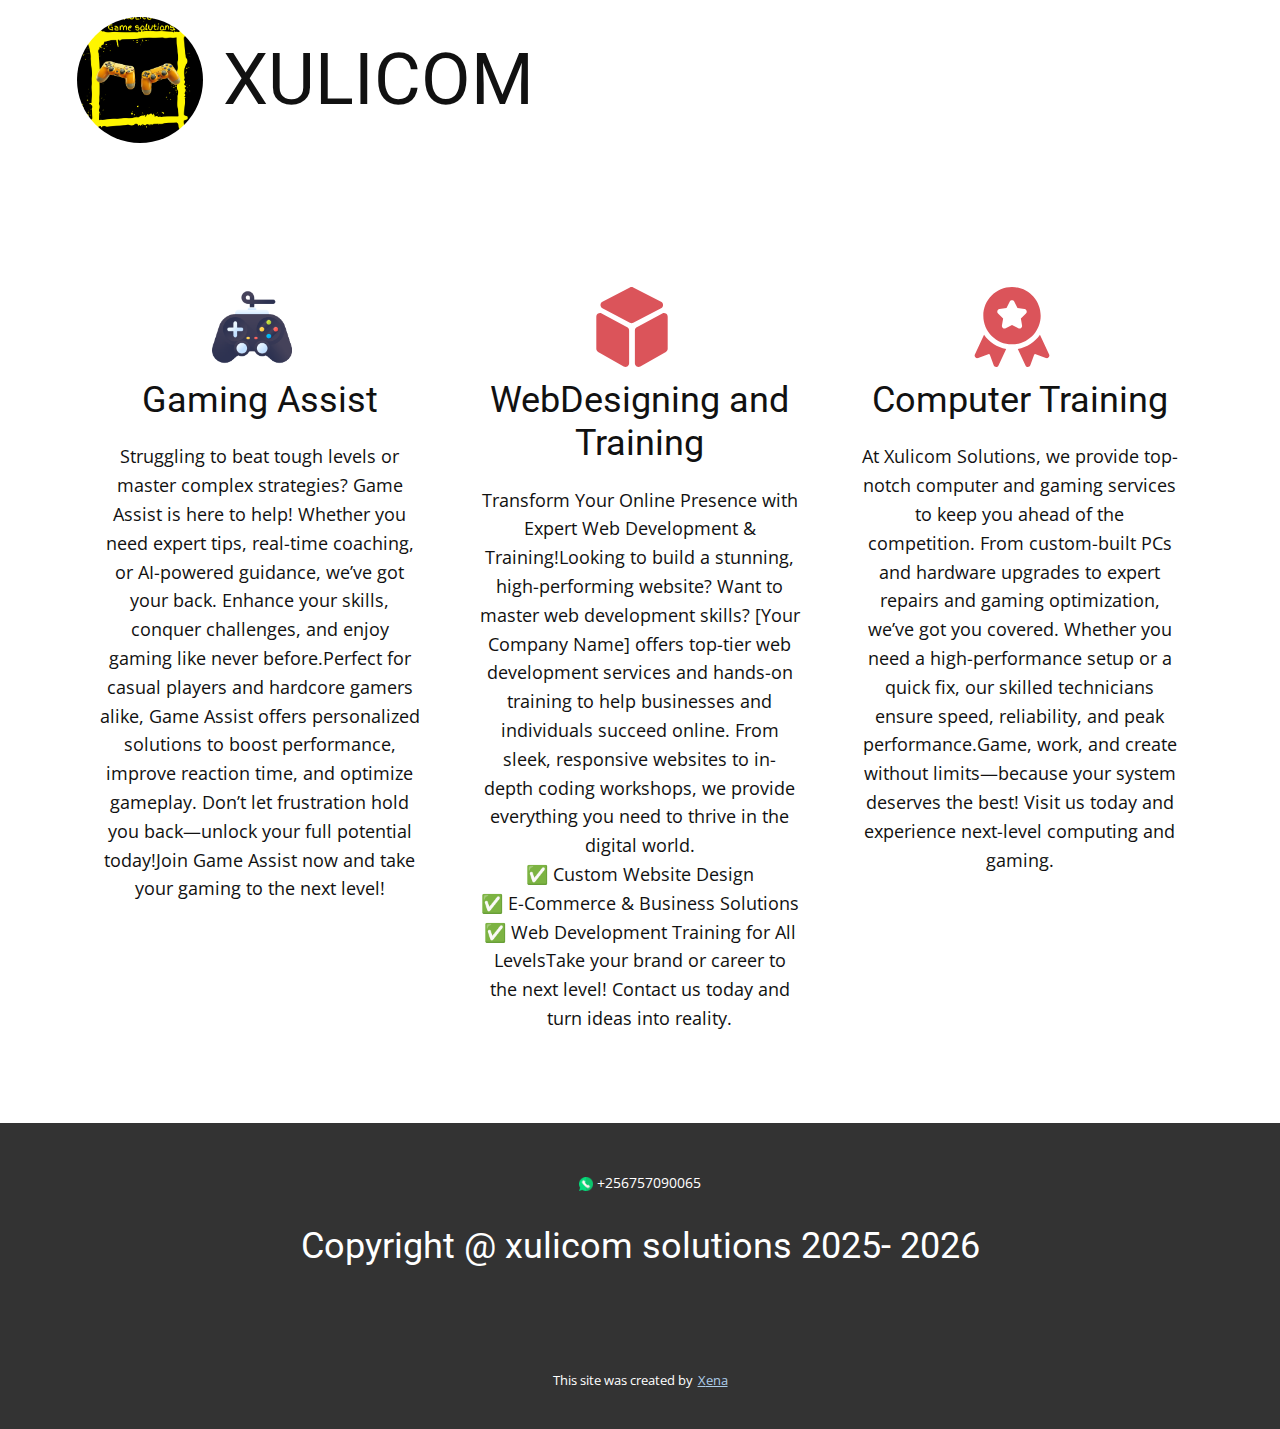
<file: more.html>
<!DOCTYPE html>
<html style="font-size: 16px;" lang="en"><head>
    <meta name="viewport" content="width=device-width, initial-scale=1.0">
    <meta charset="utf-8">
    <meta name="keywords" content="">
    <meta name="description" content="">
    <title>more</title>
    <link rel="stylesheet" href="nicepage.css" media="screen">
<link rel="stylesheet" href="more.css" media="screen">
    <script class="u-script" type="text/javascript" src="jquery.js" defer=""></script>
    <script class="u-script" type="text/javascript" src="nicepage.js" defer=""></script>
    <meta name="generator" content="xulicom">
    <link rel="icon" href="images/1.png">
    
    
    
    
    
    <link id="u-theme-google-font" rel="stylesheet" href="https://fonts.googleapis.com/css?family=Roboto:100,100i,300,300i,400,400i,500,500i,700,700i,900,900i|Open+Sans:300,300i,400,400i,500,500i,600,600i,700,700i,800,800i">
    <script type="application/ld+json">{
		"@context": "http://schema.org",
		"@type": "Organization",
		"name": "Xulicom Solutions"
}</script>
    <meta name="theme-color" content="#478ac9">
    <meta property="og:title" content="more">
    <meta property="og:description" content="">
    <meta property="og:type" content="website">
  <meta data-intl-tel-input-cdn-path="intlTelInput/"></head>
  <body data-path-to-root="./" data-include-products="false" class="u-body u-xl-mode" data-lang="en"><header class="u-clearfix u-header u-header" id="header"><div class="u-clearfix u-sheet u-sheet-1">
        <img class="u-image u-image-circle u-image-1" src="images/1.png?rand=33af" alt="" data-image-width="1556" data-image-height="2000">
        <h1 class="u-text u-text-default u-text-1">XULICOM </h1>
        <nav class="infinite u-menu u-menu-hamburger u-offcanvas u-offcanvas-shift u-menu-1" data-responsive-from="XL" data-submenu-level="on-click" data-position="menu" data-animation-name="fadeIn" data-animation-duration="9000" data-animation-delay="1000">
          <div class="menu-collapse" style="font-size: 1rem; letter-spacing: 0px;">
            <a class="u-border-2 u-border-grey-75 u-button-style u-custom-left-right-menu-spacing u-custom-padding-bottom u-custom-top-bottom-menu-spacing u-file-icon u-hamburger-link u-hover-palette-3-light-2 u-nav-link u-radius u-text-active-palette-1-base u-text-hover-palette-2-base u-file-icon-1" href="#">
              <img src="images/11817703.png" alt="">
            </a>
          </div>
          <div class="u-custom-menu u-nav-container">
            <ul class="u-nav u-unstyled u-nav-1" data-animation-name="customAnimationIn" data-animation-duration="1000"><li class="u-nav-item"><a class="u-border-2 u-border-hover-palette-3-light-2 u-border-palette-4-light-3 u-button-style u-nav-link u-text-active-palette-1-base u-text-hover-palette-2-base" href="./" style="padding: 10px 20px;">Home</a>
</li><li class="u-nav-item"><a class="u-border-2 u-border-hover-palette-3-light-2 u-border-palette-4-light-3 u-button-style u-nav-link u-text-active-palette-1-base u-text-hover-palette-2-base" href="About.html" style="padding: 10px 20px;">About</a>
</li><li class="u-nav-item"><a class="u-border-2 u-border-hover-palette-3-light-2 u-border-palette-4-light-3 u-button-style u-nav-link u-text-active-palette-1-base u-text-hover-palette-2-base" href="Contact.html" style="padding: 10px 20px;">Contact</a>
</li><li class="u-nav-item"><a class="u-border-2 u-border-hover-palette-3-light-2 u-border-palette-4-light-3 u-button-style u-nav-link u-text-active-palette-1-base u-text-hover-palette-2-base" href="DD.html" style="padding: 10px 20px;">Downloads</a>
</li><li class="u-nav-item"><a class="u-border-2 u-border-hover-palette-3-light-2 u-border-palette-4-light-3 u-button-style u-nav-link u-text-active-palette-1-base u-text-hover-palette-2-base" href="tel:+256757090065" style="padding: 10px 20px;">Call Us</a>
</li><li class="u-nav-item"><a class="u-border-2 u-border-hover-palette-3-light-2 u-border-palette-4-light-3 u-button-style u-nav-link u-text-active-palette-1-base u-text-hover-palette-2-base" href="more.html" style="padding: 10px 57px 10px 20px;">More Services</a>
</li></ul>
          </div>
          <div class="u-custom-menu u-nav-container-collapse">
            <div class="u-black u-container-style u-inner-container-layout u-opacity u-opacity-95 u-sidenav">
              <div class="u-inner-container-layout u-sidenav-overflow">
                <div class="u-menu-close"></div>
                <ul class="u-align-center u-nav u-popupmenu-items u-unstyled u-nav-2"><li class="u-nav-item"><a class="u-button-style u-nav-link" href="./">Home</a>
</li><li class="u-nav-item"><a class="u-button-style u-nav-link" href="About.html">About</a>
</li><li class="u-nav-item"><a class="u-button-style u-nav-link" href="Contact.html">Contact</a>
</li><li class="u-nav-item"><a class="u-button-style u-nav-link" href="DD.html">Downloads</a>
</li><li class="u-nav-item"><a class="u-button-style u-nav-link" href="tel:+256757090065">Call Us</a>
</li><li class="u-nav-item"><a class="u-button-style u-nav-link" href="more.html">More Services</a>
</li></ul>
              </div>
            </div>
            <div class="u-black u-menu-overlay u-opacity u-opacity-70"></div>
          </div>
          <style class="menu-style">@media (max-width: 939px) {
                    [data-responsive-from="MD"] .u-nav-container {
                        display: none;
                    }
                    [data-responsive-from="MD"] .menu-collapse {
                        display: block;
                    }
                }</style>
        </nav>
      </div></header>
    <section class="u-align-center u-clearfix u-container-align-center u-section-1" id="block-2">
      <div class="u-align-left u-clearfix u-sheet u-valign-middle u-sheet-1">
        <div class="u-expanded-width u-list u-list-1">
          <div class="u-repeater u-repeater-1">
            <div class="u-container-style u-list-item u-repeater-item">
              <div class="u-container-layout u-similar-container u-container-layout-1">
                <span class="u-align-center u-file-icon u-icon u-icon-1"><img src="images/1374723.png" alt=""></span>
                <h3 class="u-align-center u-text u-text-default u-text-1">Gaming Assist</h3>
                <p class="u-align-center u-text u-text-2"> Struggling to beat tough levels or master complex strategies? Game Assist is here to help! Whether you need expert tips, real-time coaching, or AI-powered guidance, we’ve got your back. Enhance your skills, conquer challenges, and enjoy gaming like never before.Perfect for casual players and hardcore gamers alike, Game Assist offers personalized solutions to boost performance, improve reaction time, and optimize gameplay. Don’t let frustration hold you back—unlock your full potential today!Join Game Assist now and take your gaming to the next level!</p>
              </div>
            </div>
            <div class="u-container-style u-list-item u-repeater-item">
              <div class="u-container-layout u-similar-container u-container-layout-2">
                <span class="u-align-center u-icon u-text-palette-2-base u-icon-2"><svg class="u-svg-link" preserveAspectRatio="xMidYMin slice" viewBox="0 0 511.846 511.846" style=""><use xlink:href="#svg-4a6e"></use></svg><svg class="u-svg-content" viewBox="0 0 511.846 511.846" id="svg-4a6e"><g><path d="m225.336 258.021-163.44-88.824c-7.27-3.949-15.855-3.786-22.969.443-7.114 4.228-11.359 11.693-11.359 19.969v206.052c0 8.337 4.502 16.076 11.75 20.197l163.443 92.917c3.603 2.048 7.543 3.071 11.484 3.071 4.016 0 8.031-1.063 11.682-3.188 7.231-4.207 11.548-11.714 11.548-20.081v-210.143c0-8.521-4.65-16.343-12.139-20.413z"></path><path d="m454.621 115.6c-.011-8.7-4.817-16.591-12.54-20.594l-178.226-92.399c-6.748-3.5-14.791-3.474-21.514.065l-175.605 92.399c-7.646 4.025-12.402 11.892-12.413 20.533-.01 8.639 4.727 16.517 12.362 20.559l175.606 92.976c3.4 1.799 7.133 2.699 10.868 2.699 3.689 0 7.379-.878 10.745-2.635l178.23-92.974c7.714-4.024 12.499-11.929 12.487-20.629z"></path><path d="m472.919 169.64c-7.11-4.229-15.699-4.396-22.966-.444l-163.445 88.825c-7.487 4.07-12.137 11.891-12.137 20.412v210.143c0 8.367 4.317 15.874 11.548 20.081 3.651 2.125 7.665 3.187 11.682 3.187 3.94 0 7.882-1.023 11.484-3.07l163.444-92.917c7.248-4.121 11.749-11.86 11.749-20.197v-206.051c0-8.276-4.245-15.741-11.359-19.969z"></path>
</g></svg></span>
                <h3 class="u-align-center u-text u-text-default u-text-3">WebDesigning and<br>Training
                </h3>
                <p class="u-align-center u-text u-text-4"> Transform Your Online Presence with Expert Web Development &amp; Training!Looking to build a stunning, high-performing website? Want to master web development skills? [Your Company Name] offers top-tier web development services and hands-on training to help businesses and individuals succeed online. From sleek, responsive websites to in-depth coding workshops, we provide everything you need to thrive in the digital world.<br>✅ Custom Website Design<br>✅ E-Commerce &amp; Business Solutions<br>✅ Web Development Training for All LevelsTake your brand or career to the next level! Contact us today and turn ideas into reality.
                </p>
              </div>
            </div>
            <div class="u-container-style u-list-item u-repeater-item">
              <div class="u-container-layout u-similar-container u-container-layout-3">
                <span class="u-align-center u-icon u-text-palette-2-base u-icon-3"><svg class="u-svg-link" preserveAspectRatio="xMidYMin slice" viewBox="0 0 512 512" style=""><use xlink:href="#svg-7dd5"></use></svg><svg class="u-svg-content" viewBox="0 0 512 512" x="0px" y="0px" id="svg-7dd5" style="enable-background:new 0 0 512 512;"><g><g><path d="M493.563,431.87l-58.716-125.913c-32.421,47.207-83.042,80.822-141.639,91.015l49.152,105.401    c6.284,13.487,25.732,12.587,30.793-1.341l25.193-69.204l5.192-2.421l69.205,25.193    C486.63,459.696,499.839,445.304,493.563,431.87z"></path>
</g>
</g><g><g><path d="M256.001,0C154.815,0,72.485,82.325,72.485,183.516s82.331,183.516,183.516,183.516    c101.186,0,183.516-82.325,183.516-183.516S357.188,0,256.001,0z M345.295,170.032l-32.541,31.722l7.69,44.804    c2.351,13.679-12.062,23.956-24.211,17.585l-40.231-21.148l-40.231,21.147c-12.219,6.416-26.549-3.982-24.211-17.585l7.69-44.804    l-32.541-31.722c-9.89-9.642-4.401-26.473,9.245-28.456l44.977-6.533l20.116-40.753c6.087-12.376,23.819-12.387,29.913,0    l20.116,40.753l44.977,6.533C349.697,143.557,355.185,160.389,345.295,170.032z"></path>
</g>
</g><g><g><path d="M77.156,305.957L18.44,431.87c-6.305,13.497,7.023,27.81,20.821,22.727l69.204-25.193l5.192,2.421l25.193,69.205    c5.051,13.899,24.496,14.857,30.793,1.342l49.152-105.401C160.198,386.779,109.578,353.165,77.156,305.957z"></path>
</g>
</g></svg></span>
                <h3 class="u-align-center u-text u-text-default u-text-5"> Computer Training</h3>
                <p class="u-align-center u-text u-text-6"> At Xulicom Solutions, we provide top-notch computer and gaming services to keep you ahead of the competition. From custom-built PCs and hardware upgrades to expert repairs and gaming optimization, we’ve got you covered. Whether you need a high-performance setup or a quick fix, our skilled technicians ensure speed, reliability, and peak performance.Game, work, and create without limits—because your system deserves the best! Visit us today and experience next-level computing and gaming.</p>
              </div>
            </div>
          </div>
        </div>
      </div>
    </section>
    
    
    
    
    
    <footer class="u-align-center u-clearfix u-container-align-center u-footer u-grey-80 u-footer" id="footer"><div class="u-clearfix u-sheet u-sheet-1">
        <p class="u-small-text u-text u-text-variant u-text-1">
          <span class="u-file-icon u-icon"><img src="images/3799943.png" alt=""></span>&nbsp;+256757090065
        </p>
        <h3 class="u-headline u-text u-text-default u-text-2">
          <a href="/">Copyright @ xulicom solutions​ 2025- 2026</a>
        </h3>
      </div></footer>
    <section class="u-backlink u-clearfix u-grey-80">
      <p class="u-text">
        <span>This site was created by</span>
        <a class="u-link" href="mailto: xspalt@gmail.com" target="_blank" rel="nofollow">
          <span>xena</span>
        </a>
      </p>
    </section>
  <section class="u-align-center u-black u-clearfix u-container-align-center-lg u-container-align-center-md u-container-align-center-sm u-container-align-center-xl u-container-style u-dialog-block u-opacity u-opacity-70 u-valign-middle-lg u-valign-middle-xl u-dialog-section-6" id="sec-0df1" data-dialog-show-on="timer" data-dialog-show-interval="4000" data-dialog-show-on-list="926404020,463023343,841125832,360808019,70888273">
      <div class="u-align-center u-container-align-center-lg u-container-align-center-md u-container-align-center-sm u-container-align-center-xl u-container-style u-dialog u-image u-image-round u-radius u-shading u-shape-rectangle u-image-1" data-image-width="527" data-image-height="474">
        <div class="u-container-layout u-container-layout-1">
          <h5 class="u-custom-font u-font-montserrat u-text u-text-body-alt-color u-text-default u-text-1">Your All count Up</h5>
          <h2 class="u-custom-font u-font-montserrat u-text u-text-body-alt-color u-text-default u-text-2">Ready </h2>
          <h2 class="u-custom-font u-text u-text-body-alt-color u-text-3">To game</h2>
          <a href="tel:+256757090065" class="u-btn u-button-style u-gradient u-hover-palette-3-base u-none u-btn-1">contact&nbsp; us</a>
        </div>
        <button class="u-dialog-close-button u-icon u-icon-circle u-palette-1-base u-text-grey-5 u-icon-1"><svg class="u-svg-link" preserveAspectRatio="xMidYMin slice" viewBox="0 0 413.348 413.348" style=""><use xlink:href="#svg-5801"></use></svg><svg xmlns="http://www.w3.org/2000/svg" xmlns:xlink="http://www.w3.org/1999/xlink" version="1.1" xml:space="preserve" class="u-svg-content" viewBox="0 0 413.348 413.348" id="svg-5801"><path d="m413.348 24.354-24.354-24.354-182.32 182.32-182.32-182.32-24.354 24.354 182.32 182.32-182.32 182.32 24.354 24.354 182.32-182.32 182.32 182.32 24.354-24.354-182.32-182.32z"></path></svg></button>
      </div>
    </section><style>.u-dialog-section-6 .u-image-1 {
  width: 566px;
  min-height: 440px;
  background-image: linear-gradient(0deg, rgba(0, 0, 0, 0.35), rgba(0, 0, 0, 0.35)), url('images/images__14_-removebg-preview.png');
  background-position: 50% 50%;
  margin: 60px auto;
}

.u-dialog-section-6 .u-container-layout-1 {
  padding: 55px 30px 0;
}

.u-dialog-section-6 .u-text-1 {
  font-weight: 400;
  font-family: Montserrat, sans-serif;
  margin: 0 auto;
}

.u-dialog-section-6 .u-text-2 {
  font-weight: 700;
  font-size: 6rem;
  margin: 0 auto;
}

.u-dialog-section-6 .u-text-3 {
  font-weight: 700;
  font-family: "Archivo Black";
  font-size: 3.75rem;
  text-transform: uppercase;
  text-shadow: 2px 2px 23px rgba(0,0,0,0.6);
  margin: 8px 0 0;
}

.u-dialog-section-6 .u-btn-1 {
  background-image: linear-gradient(to right, #2fff00, #f1c50e);
  border-style: none;
  text-transform: uppercase;
  font-weight: 700;
  margin: 29px auto 0;
  padding: 10px 48px;
}

.u-dialog-section-6 .u-icon-1 {
  width: 23px;
  height: 23px;
  left: auto;
  top: 17px;
  position: absolute;
  right: 16px;
  background-image: none;
  padding: 10px;
}

@media (max-width: 1199px) {
  .u-dialog-section-6 .u-image-1 {
    height: auto;
  }
}

@media (max-width: 991px) {
  .u-dialog-section-6 .u-image-1 {
    margin-top: 193px;
  }

  .u-dialog-section-6 .u-container-layout-1 {
    padding-top: 50px;
    padding-bottom: 0;
  }
}

@media (max-width: 767px) {
  .u-dialog-section-6 .u-image-1 {
    width: 540px;
  }

  .u-dialog-section-6 .u-container-layout-1 {
    padding-top: 40px;
    padding-right: 25px;
  }

  .u-dialog-section-6 .u-text-3 {
    font-size: 3.4375rem;
  }
}

@media (max-width: 575px) {
  .u-dialog-section-6 .u-image-1 {
    width: 353px;
    min-height: 313px;
    margin-top: 91px;
    margin-right: calc(((100% - 340px) / 2)  + -13px);
  }

  .u-dialog-section-6 .u-container-layout-1 {
    padding-top: 5px;
    padding-left: 4px;
    padding-right: 4px;
  }

  .u-dialog-section-6 .u-text-1 {
    width: auto;
    margin-top: 50px;
    margin-left: 75px;
  }

  .u-dialog-section-6 .u-text-2 {
    font-size: 3.75rem;
    width: auto;
    margin-left: 54px;
  }

  .u-dialog-section-6 .u-text-3 {
    font-size: 3.75rem;
    width: auto;
    margin-top: 1px;
    margin-left: 21px;
    margin-right: 21px;
  }

  .u-dialog-section-6 .u-btn-1 {
    margin-top: 21px;
  }

  .u-dialog-section-6 .u-icon-1 {
    padding: 8px;
  }
}</style>
</body></html>
</file>
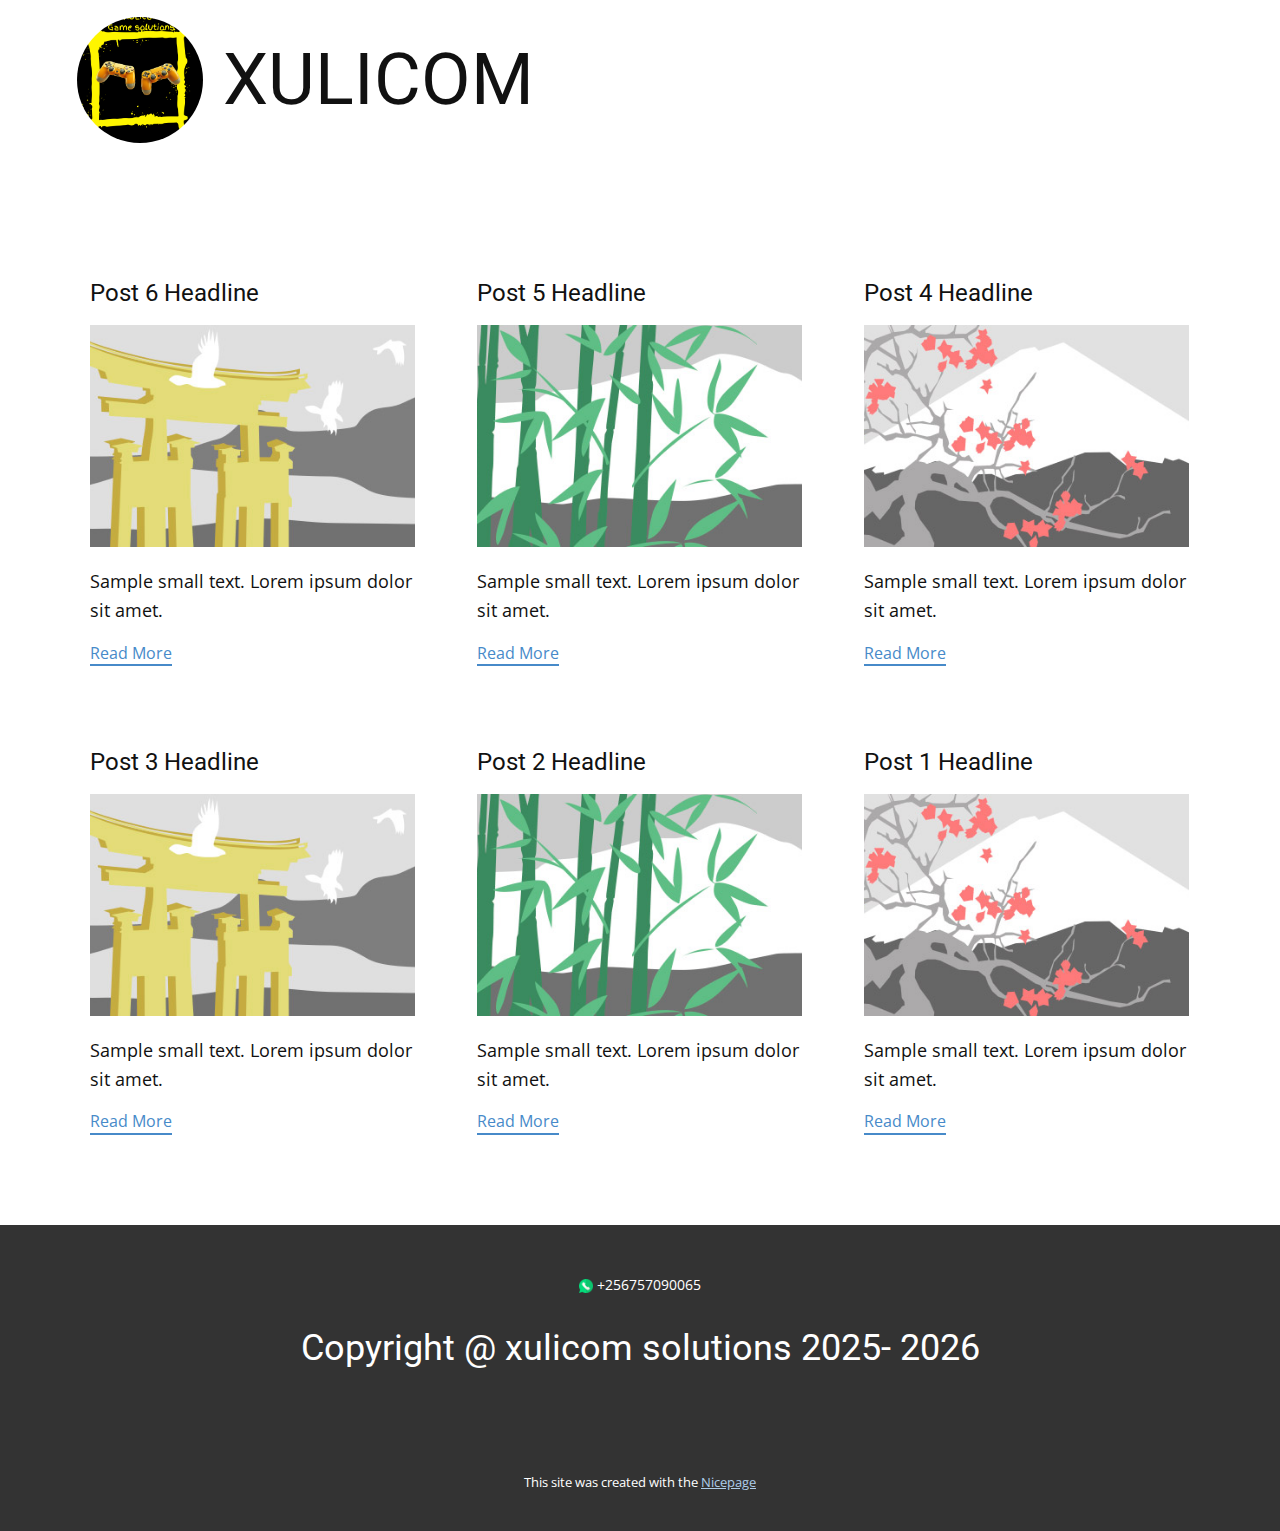
<file: blog/blog.html>
<!DOCTYPE html>
<html style="font-size: 16px;" lang="en"><head>
    <meta name="viewport" content="width=device-width, initial-scale=1.0">
    <meta charset="utf-8">
    <meta name="keywords" content="">
    <meta name="description" content="">
    <title>Blog</title>
    <link rel="stylesheet" href="../nicepage.css" media="screen">
<link rel="stylesheet" href="../Blog-Template.css" media="screen">
    <script class="u-script" type="text/javascript" src="../jquery.js" defer=""></script>
    <script class="u-script" type="text/javascript" src="../nicepage.js" defer=""></script>
    <meta name="generator" content="xulicom">
    <link rel="icon" href="../images/1.png">
    
    
    
    
    
    <link id="u-theme-google-font" rel="stylesheet" href="https://fonts.googleapis.com/css?family=Roboto:100,100i,300,300i,400,400i,500,500i,700,700i,900,900i|Open+Sans:300,300i,400,400i,500,500i,600,600i,700,700i,800,800i">
    <script type="application/ld+json">{
		"@context": "http://schema.org",
		"@type": "Organization",
		"name": "Xulicom Solutions"
}</script>
    <meta name="theme-color" content="#478ac9">
  <meta data-intl-tel-input-cdn-path="intlTelInput/"></head>
  <body data-path-to-root="../" data-include-products="false" class="u-body u-xl-mode" data-lang="en"><header class="u-clearfix u-header u-header" id="header"><div class="u-clearfix u-sheet u-sheet-1">
        <img class="u-image u-image-circle u-image-1" src="../images/1.png?rand=33af" alt="" data-image-width="1556" data-image-height="2000">
        <h1 class="u-text u-text-default u-text-1">XULICOM </h1>
        <nav class="infinite u-menu u-menu-hamburger u-offcanvas u-offcanvas-shift u-menu-1" data-responsive-from="XL" data-submenu-level="on-click" data-position="menu" data-animation-name="fadeIn" data-animation-duration="9000" data-animation-delay="1000">
          <div class="menu-collapse" style="font-size: 1rem; letter-spacing: 0px;">
            <a class="u-border-2 u-border-grey-75 u-button-style u-custom-left-right-menu-spacing u-custom-padding-bottom u-custom-top-bottom-menu-spacing u-file-icon u-hamburger-link u-hover-palette-3-light-2 u-nav-link u-radius u-text-active-palette-1-base u-text-hover-palette-2-base u-file-icon-1" href="#">
              <img src="../images/11817703.png" alt="">
            </a>
          </div>
          <div class="u-custom-menu u-nav-container">
            <ul class="u-nav u-unstyled u-nav-1" data-animation-name="customAnimationIn" data-animation-duration="1000"><li class="u-nav-item"><a class="u-border-2 u-border-hover-palette-3-light-2 u-border-palette-4-light-3 u-button-style u-nav-link u-text-active-palette-1-base u-text-hover-palette-2-base" href="../" style="padding: 10px 20px;">Home</a>
</li><li class="u-nav-item"><a class="u-border-2 u-border-hover-palette-3-light-2 u-border-palette-4-light-3 u-button-style u-nav-link u-text-active-palette-1-base u-text-hover-palette-2-base" href="../About.html" style="padding: 10px 20px;">About</a>
</li><li class="u-nav-item"><a class="u-border-2 u-border-hover-palette-3-light-2 u-border-palette-4-light-3 u-button-style u-nav-link u-text-active-palette-1-base u-text-hover-palette-2-base" href="../Contact.html" style="padding: 10px 20px;">Contact</a>
</li><li class="u-nav-item"><a class="u-border-2 u-border-hover-palette-3-light-2 u-border-palette-4-light-3 u-button-style u-nav-link u-text-active-palette-1-base u-text-hover-palette-2-base" href="../DD.html" style="padding: 10px 20px;">Downloads</a>
</li><li class="u-nav-item"><a class="u-border-2 u-border-hover-palette-3-light-2 u-border-palette-4-light-3 u-button-style u-nav-link u-text-active-palette-1-base u-text-hover-palette-2-base" href="tel:+256757090065" style="padding: 10px 20px;">Call Us</a>
</li><li class="u-nav-item"><a class="u-border-2 u-border-hover-palette-3-light-2 u-border-palette-4-light-3 u-button-style u-nav-link u-text-active-palette-1-base u-text-hover-palette-2-base" href="../more.html" style="padding: 10px 57px 10px 20px;">More Services</a>
</li></ul>
          </div>
          <div class="u-custom-menu u-nav-container-collapse">
            <div class="u-black u-container-style u-inner-container-layout u-opacity u-opacity-95 u-sidenav">
              <div class="u-inner-container-layout u-sidenav-overflow">
                <div class="u-menu-close"></div>
                <ul class="u-align-center u-nav u-popupmenu-items u-unstyled u-nav-2"><li class="u-nav-item"><a class="u-button-style u-nav-link" href="../">Home</a>
</li><li class="u-nav-item"><a class="u-button-style u-nav-link" href="../About.html">About</a>
</li><li class="u-nav-item"><a class="u-button-style u-nav-link" href="../Contact.html">Contact</a>
</li><li class="u-nav-item"><a class="u-button-style u-nav-link" href="../DD.html">Downloads</a>
</li><li class="u-nav-item"><a class="u-button-style u-nav-link" href="tel:+256757090065">Call Us</a>
</li><li class="u-nav-item"><a class="u-button-style u-nav-link" href="../more.html">More Services</a>
</li></ul>
              </div>
            </div>
            <div class="u-black u-menu-overlay u-opacity u-opacity-70"></div>
          </div>
          <style class="menu-style">@media (max-width: 939px) {
                    [data-responsive-from="MD"] .u-nav-container {
                        display: none;
                    }
                    [data-responsive-from="MD"] .menu-collapse {
                        display: block;
                    }
                }</style>
        </nav>
      </div></header>
    <section class="u-clearfix u-section-1" id="block-1">
      <div class="u-clearfix u-sheet u-valign-middle u-sheet-1"><!--blog--><!--blog_options_json--><!--{"type":"Recent","source":"","tags":"","count":""}--><!--/blog_options_json-->
        <div class="u-blog u-expanded-width u-repeater u-repeater-1" data-blog-id="blog-1"><!--blog_post-->
          <div class="u-blog-post u-container-style u-repeater-item u-white u-repeater-item-1">
            <div class="u-container-layout u-similar-container u-valign-top u-container-layout-1"><!--blog_post_header-->
              <h4 class="u-blog-control u-text u-text-1">
                <a class="u-post-header-link" href="../blog/post-5.html">Post 6 Headline</a>
              </h4><!--/blog_post_header--><!--blog_post_image-->
              <a class="u-post-header-link" href="../blog/post-5.html"><img alt="" class="u-blog-control u-expanded-width u-image u-image-default u-image-1" src="../images/8ad73f3c.jpeg"></a><!--/blog_post_image--><!--blog_post_content-->
              <div class="u-blog-control u-post-content u-text u-text-2 fr-view">Sample small text. Lorem ipsum dolor sit amet.</div><!--/blog_post_content--><!--blog_post_readmore-->
              <a href="../blog/post-5.html" class="u-blog-control u-border-2 u-border-palette-1-base u-btn u-btn-rectangle u-button-style u-none u-btn-1"><!--blog_post_readmore_content--><!--options_json--><!--{"content":"","defaultValue":"Read More"}--><!--/options_json-->Read More<!--/blog_post_readmore_content--></a><!--/blog_post_readmore-->
            </div>
          </div><div class="u-blog-post u-container-style u-repeater-item u-video-cover u-white">
            <div class="u-container-layout u-similar-container u-valign-top u-container-layout-2"><!--blog_post_header-->
              <h4 class="u-blog-control u-text u-text-3">
                <a class="u-post-header-link" href="../blog/post-4.html">Post 5 Headline</a>
              </h4><!--/blog_post_header--><!--blog_post_image-->
              <a class="u-post-header-link" href="../blog/post-4.html"><img alt="" class="u-blog-control u-expanded-width u-image u-image-default u-image-2" src="../images/68f64b9d.jpeg"></a><!--/blog_post_image--><!--blog_post_content-->
              <div class="u-blog-control u-post-content u-text u-text-4 fr-view">Sample small text. Lorem ipsum dolor sit amet.</div><!--/blog_post_content--><!--blog_post_readmore-->
              <a href="../blog/post-4.html" class="u-blog-control u-border-2 u-border-palette-1-base u-btn u-btn-rectangle u-button-style u-none u-btn-2"><!--blog_post_readmore_content--><!--options_json--><!--{"content":"","defaultValue":"Read More"}--><!--/options_json-->Read More<!--/blog_post_readmore_content--></a><!--/blog_post_readmore-->
            </div>
          </div><div class="u-blog-post u-container-style u-repeater-item u-video-cover u-white">
            <div class="u-container-layout u-similar-container u-valign-top u-container-layout-3"><!--blog_post_header-->
              <h4 class="u-blog-control u-text u-text-5">
                <a class="u-post-header-link" href="../blog/post-3.html">Post 4 Headline</a>
              </h4><!--/blog_post_header--><!--blog_post_image-->
              <a class="u-post-header-link" href="../blog/post-3.html"><img alt="" class="u-blog-control u-expanded-width u-image u-image-default u-image-3" src="../images/0fd3416c.jpeg"></a><!--/blog_post_image--><!--blog_post_content-->
              <div class="u-blog-control u-post-content u-text u-text-6 fr-view">Sample small text. Lorem ipsum dolor sit amet.</div><!--/blog_post_content--><!--blog_post_readmore-->
              <a href="../blog/post-3.html" class="u-blog-control u-border-2 u-border-palette-1-base u-btn u-btn-rectangle u-button-style u-none u-btn-3"><!--blog_post_readmore_content--><!--options_json--><!--{"content":"","defaultValue":"Read More"}--><!--/options_json-->Read More<!--/blog_post_readmore_content--></a><!--/blog_post_readmore-->
            </div>
          </div><div class="u-blog-post u-container-style u-repeater-item u-white u-repeater-item-1">
            <div class="u-container-layout u-similar-container u-valign-top u-container-layout-1"><!--blog_post_header-->
              <h4 class="u-blog-control u-text u-text-1">
                <a class="u-post-header-link" href="../blog/post-2.html">Post 3 Headline</a>
              </h4><!--/blog_post_header--><!--blog_post_image-->
              <a class="u-post-header-link" href="../blog/post-2.html"><img alt="" class="u-blog-control u-expanded-width u-image u-image-default u-image-1" src="../images/8ad73f3c.jpeg"></a><!--/blog_post_image--><!--blog_post_content-->
              <div class="u-blog-control u-post-content u-text u-text-2 fr-view">Sample small text. Lorem ipsum dolor sit amet.</div><!--/blog_post_content--><!--blog_post_readmore-->
              <a href="../blog/post-2.html" class="u-blog-control u-border-2 u-border-palette-1-base u-btn u-btn-rectangle u-button-style u-none u-btn-1"><!--blog_post_readmore_content--><!--options_json--><!--{"content":"","defaultValue":"Read More"}--><!--/options_json-->Read More<!--/blog_post_readmore_content--></a><!--/blog_post_readmore-->
            </div>
          </div><div class="u-blog-post u-container-style u-repeater-item u-video-cover u-white">
            <div class="u-container-layout u-similar-container u-valign-top u-container-layout-2"><!--blog_post_header-->
              <h4 class="u-blog-control u-text u-text-3">
                <a class="u-post-header-link" href="../blog/post-1.html">Post 2 Headline</a>
              </h4><!--/blog_post_header--><!--blog_post_image-->
              <a class="u-post-header-link" href="../blog/post-1.html"><img alt="" class="u-blog-control u-expanded-width u-image u-image-default u-image-2" src="../images/68f64b9d.jpeg"></a><!--/blog_post_image--><!--blog_post_content-->
              <div class="u-blog-control u-post-content u-text u-text-4 fr-view">Sample small text. Lorem ipsum dolor sit amet.</div><!--/blog_post_content--><!--blog_post_readmore-->
              <a href="../blog/post-1.html" class="u-blog-control u-border-2 u-border-palette-1-base u-btn u-btn-rectangle u-button-style u-none u-btn-2"><!--blog_post_readmore_content--><!--options_json--><!--{"content":"","defaultValue":"Read More"}--><!--/options_json-->Read More<!--/blog_post_readmore_content--></a><!--/blog_post_readmore-->
            </div>
          </div><div class="u-blog-post u-container-style u-repeater-item u-video-cover u-white">
            <div class="u-container-layout u-similar-container u-valign-top u-container-layout-3"><!--blog_post_header-->
              <h4 class="u-blog-control u-text u-text-5">
                <a class="u-post-header-link" href="../blog/post.html">Post 1 Headline</a>
              </h4><!--/blog_post_header--><!--blog_post_image-->
              <a class="u-post-header-link" href="../blog/post.html"><img alt="" class="u-blog-control u-expanded-width u-image u-image-default u-image-3" src="../images/0fd3416c.jpeg"></a><!--/blog_post_image--><!--blog_post_content-->
              <div class="u-blog-control u-post-content u-text u-text-6 fr-view">Sample small text. Lorem ipsum dolor sit amet.</div><!--/blog_post_content--><!--blog_post_readmore-->
              <a href="../blog/post.html" class="u-blog-control u-border-2 u-border-palette-1-base u-btn u-btn-rectangle u-button-style u-none u-btn-3"><!--blog_post_readmore_content--><!--options_json--><!--{"content":"","defaultValue":"Read More"}--><!--/options_json-->Read More<!--/blog_post_readmore_content--></a><!--/blog_post_readmore-->
            </div>
          </div><!--/blog_post--><!--blog_post-->
          <!--/blog_post--><!--blog_post-->
          <!--/blog_post-->
        </div><!--/blog-->
      </div>
    </section>
    
    
    
    
    
    <footer class="u-align-center u-clearfix u-container-align-center u-footer u-grey-80 u-footer" id="footer"><div class="u-clearfix u-sheet u-sheet-1">
        <p class="u-small-text u-text u-text-variant u-text-1">
          <span class="u-file-icon u-icon"><img src="../images/3799943.png" alt=""></span>&nbsp;+256757090065
        </p>
        <h3 class="u-headline u-text u-text-default u-text-2">
          <a href="/">Copyright @ xulicom solutions​ 2025- 2026</a>
        </h3>
      </div></footer>
    <section class="u-backlink u-clearfix u-grey-80">
      <p class="u-text">
        <span>This site was created with the </span>
        <a class="u-link" href="https://nicepage.com/" target="_blank" rel="nofollow">
          <span>Nicepage</span>
        </a>
      </p>
    </section>
  
</body></html>
</file>
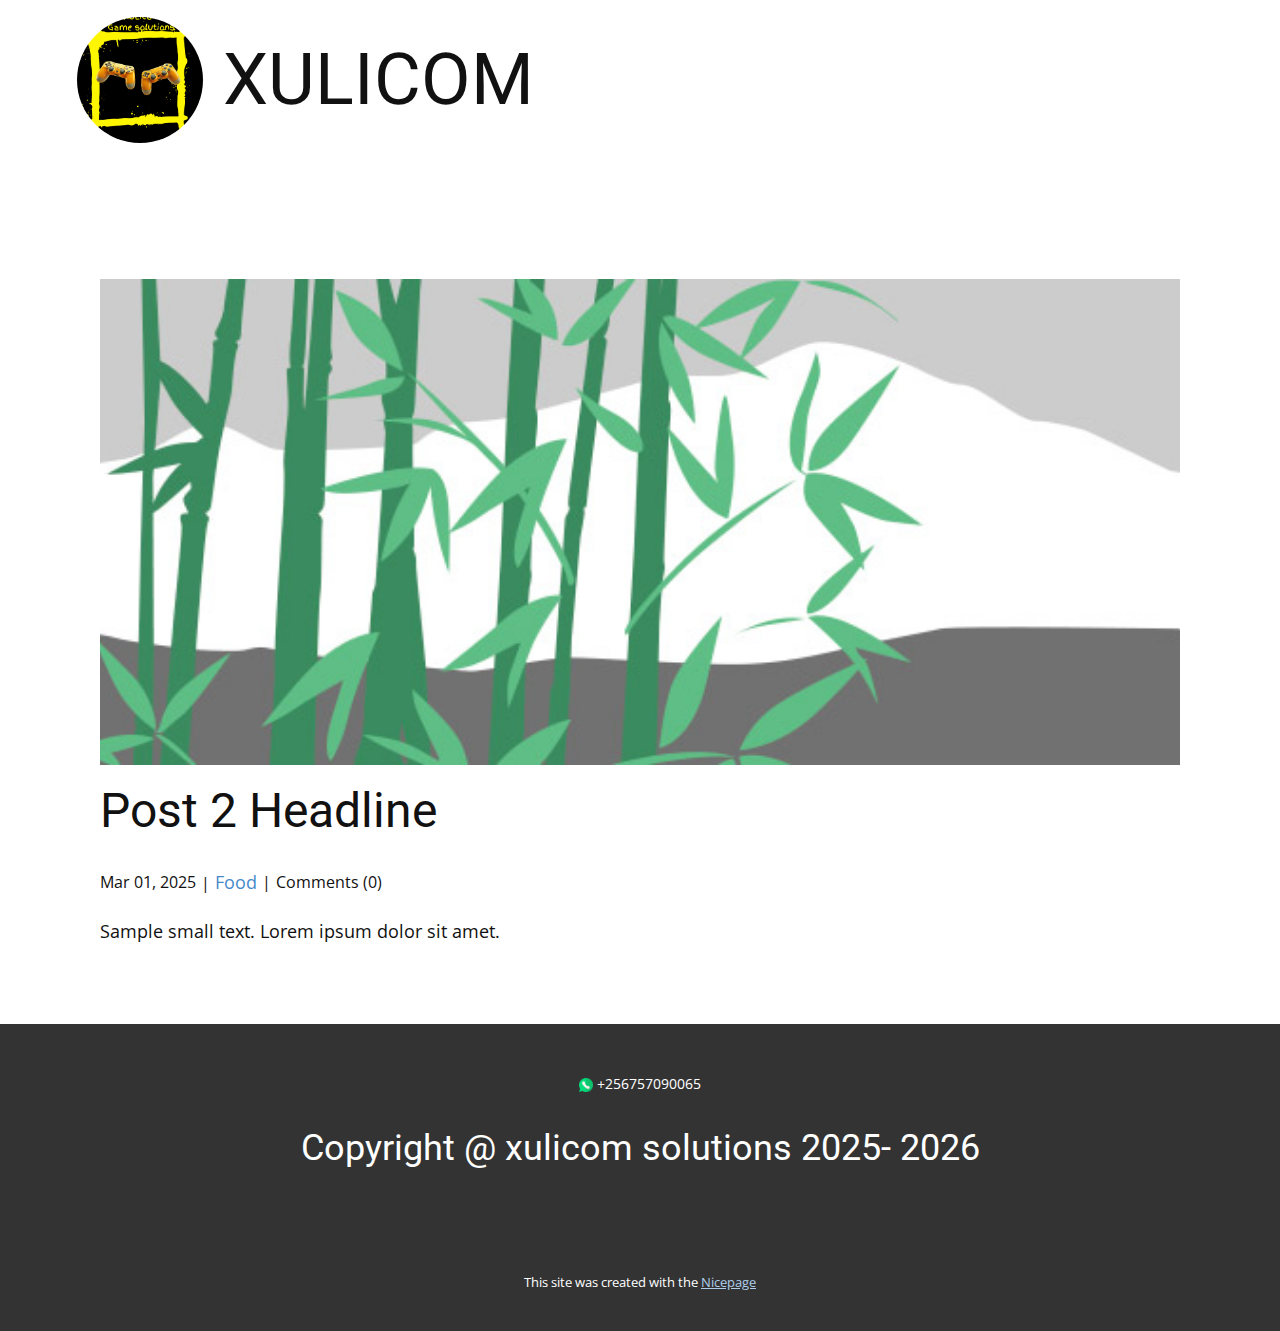
<file: blog/post-1.html>
<!DOCTYPE html>
<html style="font-size: 16px;" lang="en"><head>
    <meta name="viewport" content="width=device-width, initial-scale=1.0">
    <meta charset="utf-8">
    <meta name="keywords" content="Post 1 Headline">
    <meta name="description" content="">
    <title>Post 2 Headline</title>
    <link rel="stylesheet" href="../nicepage.css" media="screen">
<link rel="stylesheet" href="../Post-Template.css" media="screen">
    <script class="u-script" type="text/javascript" src="../jquery.js" defer=""></script>
    <script class="u-script" type="text/javascript" src="../nicepage.js" defer=""></script>
    <meta name="generator" content="xulicom">
    <link rel="icon" href="../images/1.png">
    
    
    
    
    
    <link id="u-theme-google-font" rel="stylesheet" href="https://fonts.googleapis.com/css?family=Roboto:100,100i,300,300i,400,400i,500,500i,700,700i,900,900i|Open+Sans:300,300i,400,400i,500,500i,600,600i,700,700i,800,800i">
    <script type="application/ld+json">{
		"@context": "http://schema.org",
		"@type": "Organization",
		"name": "Xulicom Solutions"
}</script>
    <meta name="theme-color" content="#478ac9">
  <meta data-intl-tel-input-cdn-path="intlTelInput/"></head>
  <body data-path-to-root="./" data-include-products="false" class="u-body u-xl-mode" data-lang="en"><header class="u-clearfix u-header u-header" id="header"><div class="u-clearfix u-sheet u-sheet-1">
        <img class="u-image u-image-circle u-image-1" src="../images/1.png?rand=33af" alt="" data-image-width="1556" data-image-height="2000">
        <h1 class="u-text u-text-default u-text-1">XULICOM </h1>
        <nav class="infinite u-menu u-menu-hamburger u-offcanvas u-offcanvas-shift u-menu-1" data-responsive-from="XL" data-submenu-level="on-click" data-position="menu" data-animation-name="fadeIn" data-animation-duration="9000" data-animation-delay="1000">
          <div class="menu-collapse" style="font-size: 1rem; letter-spacing: 0px;">
            <a class="u-border-2 u-border-grey-75 u-button-style u-custom-left-right-menu-spacing u-custom-padding-bottom u-custom-top-bottom-menu-spacing u-file-icon u-hamburger-link u-hover-palette-3-light-2 u-nav-link u-radius u-text-active-palette-1-base u-text-hover-palette-2-base u-file-icon-1" href="#">
              <img src="../images/11817703.png" alt="">
            </a>
          </div>
          <div class="u-custom-menu u-nav-container">
            <ul class="u-nav u-unstyled u-nav-1" data-animation-name="customAnimationIn" data-animation-duration="1000"><li class="u-nav-item"><a class="u-border-2 u-border-hover-palette-3-light-2 u-border-palette-4-light-3 u-button-style u-nav-link u-text-active-palette-1-base u-text-hover-palette-2-base" href="../" style="padding: 10px 20px;">Home</a>
</li><li class="u-nav-item"><a class="u-border-2 u-border-hover-palette-3-light-2 u-border-palette-4-light-3 u-button-style u-nav-link u-text-active-palette-1-base u-text-hover-palette-2-base" href="../About.html" style="padding: 10px 20px;">About</a>
</li><li class="u-nav-item"><a class="u-border-2 u-border-hover-palette-3-light-2 u-border-palette-4-light-3 u-button-style u-nav-link u-text-active-palette-1-base u-text-hover-palette-2-base" href="../Contact.html" style="padding: 10px 20px;">Contact</a>
</li><li class="u-nav-item"><a class="u-border-2 u-border-hover-palette-3-light-2 u-border-palette-4-light-3 u-button-style u-nav-link u-text-active-palette-1-base u-text-hover-palette-2-base" href="../DD.html" style="padding: 10px 20px;">Downloads</a>
</li><li class="u-nav-item"><a class="u-border-2 u-border-hover-palette-3-light-2 u-border-palette-4-light-3 u-button-style u-nav-link u-text-active-palette-1-base u-text-hover-palette-2-base" href="tel:+256757090065" style="padding: 10px 20px;">Call Us</a>
</li><li class="u-nav-item"><a class="u-border-2 u-border-hover-palette-3-light-2 u-border-palette-4-light-3 u-button-style u-nav-link u-text-active-palette-1-base u-text-hover-palette-2-base" href="../more.html" style="padding: 10px 57px 10px 20px;">More Services</a>
</li></ul>
          </div>
          <div class="u-custom-menu u-nav-container-collapse">
            <div class="u-black u-container-style u-inner-container-layout u-opacity u-opacity-95 u-sidenav">
              <div class="u-inner-container-layout u-sidenav-overflow">
                <div class="u-menu-close"></div>
                <ul class="u-align-center u-nav u-popupmenu-items u-unstyled u-nav-2"><li class="u-nav-item"><a class="u-button-style u-nav-link" href="../">Home</a>
</li><li class="u-nav-item"><a class="u-button-style u-nav-link" href="../About.html">About</a>
</li><li class="u-nav-item"><a class="u-button-style u-nav-link" href="../Contact.html">Contact</a>
</li><li class="u-nav-item"><a class="u-button-style u-nav-link" href="../DD.html">Downloads</a>
</li><li class="u-nav-item"><a class="u-button-style u-nav-link" href="tel:+256757090065">Call Us</a>
</li><li class="u-nav-item"><a class="u-button-style u-nav-link" href="../more.html">More Services</a>
</li></ul>
              </div>
            </div>
            <div class="u-black u-menu-overlay u-opacity u-opacity-70"></div>
          </div>
          <style class="menu-style">@media (max-width: 939px) {
                    [data-responsive-from="MD"] .u-nav-container {
                        display: none;
                    }
                    [data-responsive-from="MD"] .menu-collapse {
                        display: block;
                    }
                }</style>
        </nav>
      </div></header>
    <section class="u-align-center u-clearfix u-section-1" id="block-1">
      <div class="u-clearfix u-sheet u-valign-middle-md u-valign-middle-sm u-valign-middle-xs u-sheet-1"><!--post_details--><!--post_details_options_json--><!--{"source":""}--><!--/post_details_options_json--><!--blog_post-->
        <div class="u-container-style u-expanded-width u-post-details u-post-details-1">
          <div class="u-container-layout u-valign-middle u-container-layout-1"><!--blog_post_image-->
            <img alt="" class="u-blog-control u-expanded-width u-image u-image-default u-image-1" src="../images/68f64b9d.jpeg"><!--/blog_post_image--><!--blog_post_header-->
            <h2 class="u-blog-control u-text u-text-1">Post 2 Headline</h2><!--/blog_post_header--><!--blog_post_metadata-->
            <div class="u-blog-control u-metadata u-metadata-1"><!--blog_post_metadata_date-->
              <span class="u-meta-date u-meta-icon">Mar 01, 2025</span><!--/blog_post_metadata_date--><!--blog_post_metadata_category-->
              <span class="u-meta-category u-meta-icon"><a href="../blog/blog.html#/blog-1///1">Food</a></span><!--/blog_post_metadata_category--><!--blog_post_metadata_comments-->
              <span class="u-meta-comments u-meta-icon"><!--blog_post_metadata_comments_content-->Comments (0)<!--/blog_post_metadata_comments_content--></span><!--/blog_post_metadata_comments-->
            </div><!--/blog_post_metadata--><!--blog_post_content-->
            <div class="u-align-justify u-blog-control u-post-content u-text u-text-2 fr-view">
  <p>Sample small text. Lorem ipsum dolor sit amet.</p>
  </div><!--/blog_post_content-->
          </div>
        </div><!--/blog_post--><!--/post_details-->
      </div>
    </section>
    
    
    
    
    
    <footer class="u-align-center u-clearfix u-container-align-center u-footer u-grey-80 u-footer" id="footer"><div class="u-clearfix u-sheet u-sheet-1">
        <p class="u-small-text u-text u-text-variant u-text-1">
          <span class="u-file-icon u-icon"><img src="../images/3799943.png" alt=""></span>&nbsp;+256757090065
        </p>
        <h3 class="u-headline u-text u-text-default u-text-2">
          <a href="/">Copyright @ xulicom solutions​ 2025- 2026</a>
        </h3>
      </div></footer>
    <section class="u-backlink u-clearfix u-grey-80">
      <p class="u-text">
        <span>This site was created with the </span>
        <a class="u-link" href="https://nicepage.com/" target="_blank" rel="nofollow">
          <span>Nicepage</span>
        </a>
      </p>
    </section>
  
</body></html>
</file>
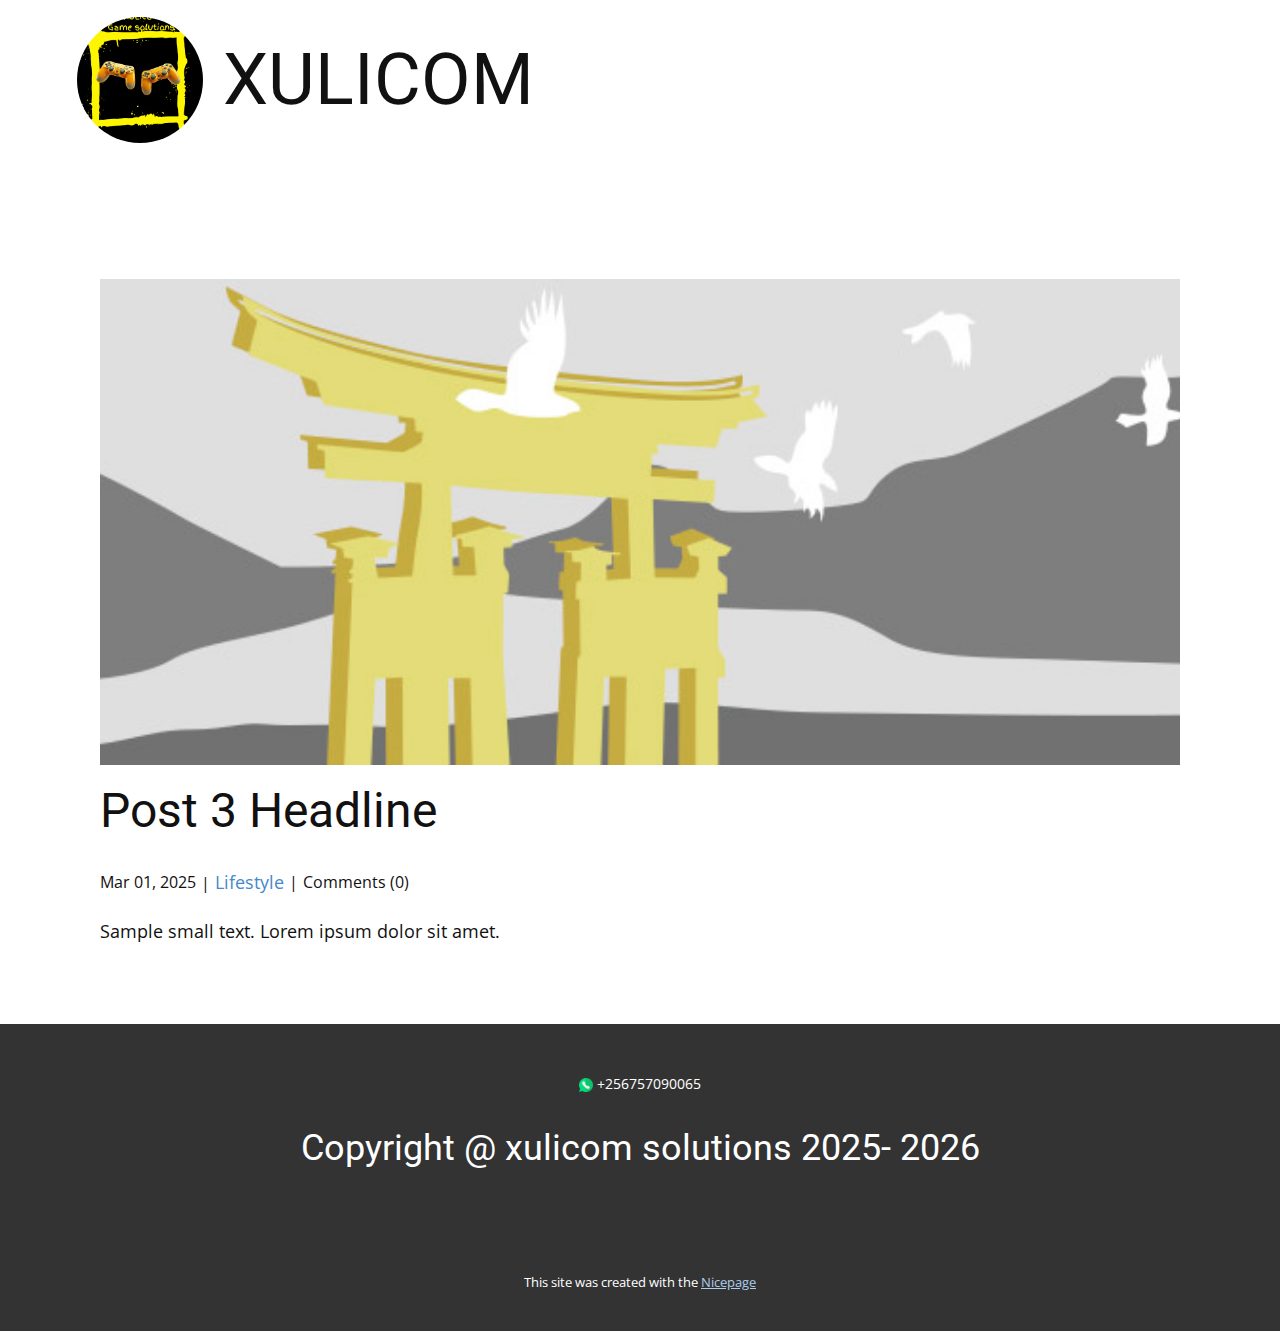
<file: blog/post-2.html>
<!DOCTYPE html>
<html style="font-size: 16px;" lang="en"><head>
    <meta name="viewport" content="width=device-width, initial-scale=1.0">
    <meta charset="utf-8">
    <meta name="keywords" content="Post 1 Headline">
    <meta name="description" content="">
    <title>Post 3 Headline</title>
    <link rel="stylesheet" href="../nicepage.css" media="screen">
<link rel="stylesheet" href="../Post-Template.css" media="screen">
    <script class="u-script" type="text/javascript" src="../jquery.js" defer=""></script>
    <script class="u-script" type="text/javascript" src="../nicepage.js" defer=""></script>
    <meta name="generator" content="xulicom">
    <link rel="icon" href="../images/1.png">
    
    
    
    <link id="u-theme-google-font" rel="stylesheet" href="https://fonts.googleapis.com/css?family=Roboto:100,100i,300,300i,400,400i,500,500i,700,700i,900,900i|Open+Sans:300,300i,400,400i,500,500i,600,600i,700,700i,800,800i">
    <script type="application/ld+json">{
		"@context": "http://schema.org",
		"@type": "Organization",
		"name": "Xulicom Solutions"
}</script>
    <meta name="theme-color" content="#478ac9">
  <meta data-intl-tel-input-cdn-path="intlTelInput/"></head>
  <body data-path-to-root="./" data-include-products="false" class="u-body u-xl-mode" data-lang="en"><header class="u-clearfix u-header u-header" id="header"><div class="u-clearfix u-sheet u-sheet-1">
        <img class="u-image u-image-circle u-image-1" src="../images/1.png?rand=33af" alt="" data-image-width="1556" data-image-height="2000">
        <h1 class="u-text u-text-default u-text-1">XULICOM </h1>
        <nav class="infinite u-menu u-menu-hamburger u-offcanvas u-offcanvas-shift u-menu-1" data-responsive-from="XL" data-submenu-level="on-click" data-position="menu" data-animation-name="fadeIn" data-animation-duration="9000" data-animation-delay="1000">
          <div class="menu-collapse" style="font-size: 1rem; letter-spacing: 0px;">
            <a class="u-border-2 u-border-grey-75 u-button-style u-custom-left-right-menu-spacing u-custom-padding-bottom u-custom-top-bottom-menu-spacing u-file-icon u-hamburger-link u-hover-palette-3-light-2 u-nav-link u-radius u-text-active-palette-1-base u-text-hover-palette-2-base u-file-icon-1" href="#">
              <img src="../images/11817703.png" alt="">
            </a>
          </div>
          <div class="u-custom-menu u-nav-container">
            <ul class="u-nav u-unstyled u-nav-1" data-animation-name="customAnimationIn" data-animation-duration="1000"><li class="u-nav-item"><a class="u-border-2 u-border-hover-palette-3-light-2 u-border-palette-4-light-3 u-button-style u-nav-link u-text-active-palette-1-base u-text-hover-palette-2-base" href="../" style="padding: 10px 20px;">Home</a>
</li><li class="u-nav-item"><a class="u-border-2 u-border-hover-palette-3-light-2 u-border-palette-4-light-3 u-button-style u-nav-link u-text-active-palette-1-base u-text-hover-palette-2-base" href="../About.html" style="padding: 10px 20px;">About</a>
</li><li class="u-nav-item"><a class="u-border-2 u-border-hover-palette-3-light-2 u-border-palette-4-light-3 u-button-style u-nav-link u-text-active-palette-1-base u-text-hover-palette-2-base" href="../Contact.html" style="padding: 10px 20px;">Contact</a>
</li><li class="u-nav-item"><a class="u-border-2 u-border-hover-palette-3-light-2 u-border-palette-4-light-3 u-button-style u-nav-link u-text-active-palette-1-base u-text-hover-palette-2-base" href="../DD.html" style="padding: 10px 20px;">Downloads</a>
</li><li class="u-nav-item"><a class="u-border-2 u-border-hover-palette-3-light-2 u-border-palette-4-light-3 u-button-style u-nav-link u-text-active-palette-1-base u-text-hover-palette-2-base" href="tel:+256757090065" style="padding: 10px 20px;">Call Us</a>
</li><li class="u-nav-item"><a class="u-border-2 u-border-hover-palette-3-light-2 u-border-palette-4-light-3 u-button-style u-nav-link u-text-active-palette-1-base u-text-hover-palette-2-base" href="../more.html" style="padding: 10px 20px;">More Services</a>
</li></ul>
          </div>
          <div class="u-custom-menu u-nav-container-collapse">
            <div class="u-black u-container-style u-inner-container-layout u-opacity u-opacity-95 u-sidenav">
              <div class="u-inner-container-layout u-sidenav-overflow">
                <div class="u-menu-close"></div>
                <ul class="u-align-center u-nav u-popupmenu-items u-unstyled u-nav-2"><li class="u-nav-item"><a class="u-button-style u-nav-link" href="../">Home</a>
</li><li class="u-nav-item"><a class="u-button-style u-nav-link" href="../About.html">About</a>
</li><li class="u-nav-item"><a class="u-button-style u-nav-link" href="../Contact.html">Contact</a>
</li><li class="u-nav-item"><a class="u-button-style u-nav-link" href="../DD.html">Downloads</a>
</li><li class="u-nav-item"><a class="u-button-style u-nav-link" href="tel:+256757090065">Call Us</a>
</li><li class="u-nav-item"><a class="u-button-style u-nav-link" href="../more.html">More Services</a>
</li></ul>
              </div>
            </div>
            <div class="u-black u-menu-overlay u-opacity u-opacity-70"></div>
          </div>
          <style class="menu-style">@media (max-width: 939px) {
                    [data-responsive-from="MD"] .u-nav-container {
                        display: none;
                    }
                    [data-responsive-from="MD"] .menu-collapse {
                        display: block;
                    }
                }</style>
        </nav>
      </div></header>
    <section class="u-align-center u-clearfix u-section-1" id="block-1">
      <div class="u-clearfix u-sheet u-valign-middle-md u-valign-middle-sm u-valign-middle-xs u-sheet-1"><!--post_details--><!--post_details_options_json--><!--{"source":""}--><!--/post_details_options_json--><!--blog_post-->
        <div class="u-container-style u-expanded-width u-post-details u-post-details-1">
          <div class="u-container-layout u-valign-middle u-container-layout-1"><!--blog_post_image-->
            <img alt="" class="u-blog-control u-expanded-width u-image u-image-default u-image-1" src="../images/8ad73f3c.jpeg"><!--/blog_post_image--><!--blog_post_header-->
            <h2 class="u-blog-control u-text u-text-1">Post 3 Headline</h2><!--/blog_post_header--><!--blog_post_metadata-->
            <div class="u-blog-control u-metadata u-metadata-1"><!--blog_post_metadata_date-->
              <span class="u-meta-date u-meta-icon">Mar 01, 2025</span><!--/blog_post_metadata_date--><!--blog_post_metadata_category-->
              <span class="u-meta-category u-meta-icon"><a href="../blog/blog.html#/blog-1///3">Lifestyle</a></span><!--/blog_post_metadata_category--><!--blog_post_metadata_comments-->
              <span class="u-meta-comments u-meta-icon"><!--blog_post_metadata_comments_content-->Comments (0)<!--/blog_post_metadata_comments_content--></span><!--/blog_post_metadata_comments-->
            </div><!--/blog_post_metadata--><!--blog_post_content-->
            <div class="u-align-justify u-blog-control u-post-content u-text u-text-2 fr-view">
  <p>Sample small text. Lorem ipsum dolor sit amet.</p>
  </div><!--/blog_post_content-->
          </div>
        </div><!--/blog_post--><!--/post_details-->
      </div>
    </section>
    
    
    
    <footer class="u-align-center u-clearfix u-container-align-center u-footer u-grey-80 u-footer" id="footer"><div class="u-clearfix u-sheet u-sheet-1">
        <p class="u-small-text u-text u-text-variant u-text-1">
          <span class="u-file-icon u-icon"><img src="../images/3799943.png" alt=""></span>&nbsp;+256757090065
        </p>
        <h3 class="u-headline u-text u-text-default u-text-2">
          <a href="/">Copyright @ xulicom solutions​ 2025- 2026</a>
        </h3>
      </div></footer>
    <section class="u-backlink u-clearfix u-grey-80">
      <p class="u-text">
        <span>This site was created with the </span>
        <a class="u-link" href="https://nicepage.com/" target="_blank" rel="nofollow">
          <span>Nicepage</span>
        </a>
      </p>
    </section>
  
</body></html>
</file>
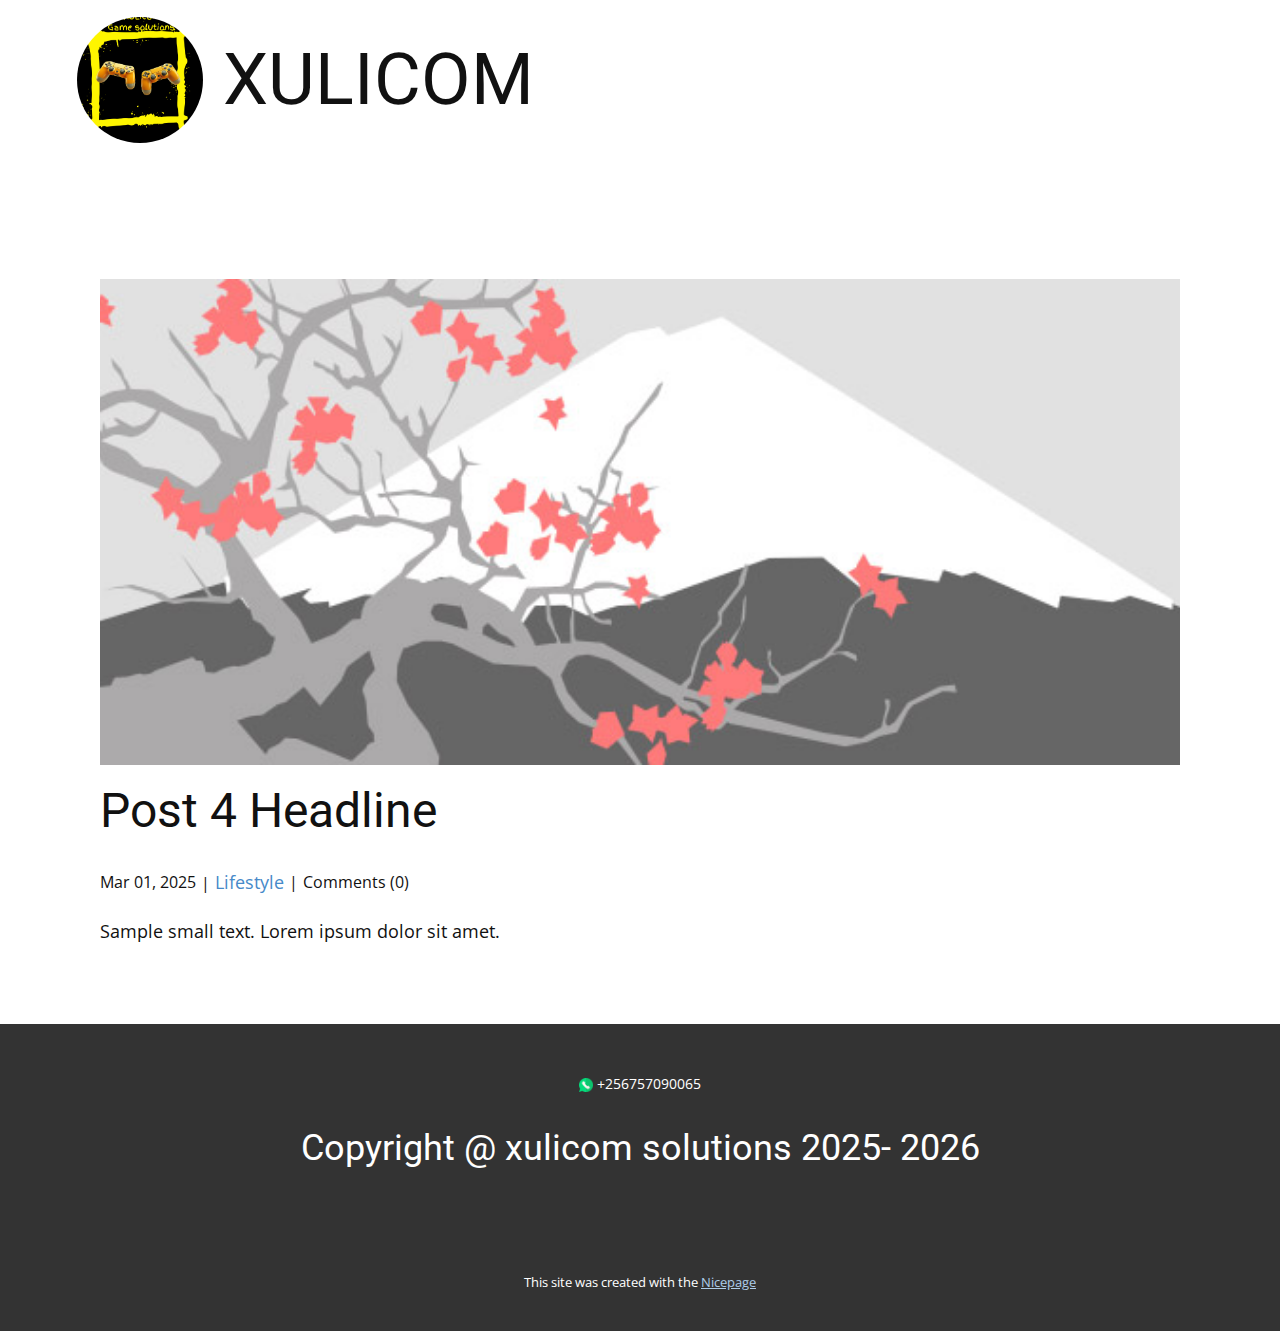
<file: blog/post-3.html>
<!DOCTYPE html>
<html style="font-size: 16px;" lang="en"><head>
    <meta name="viewport" content="width=device-width, initial-scale=1.0">
    <meta charset="utf-8">
    <meta name="keywords" content="Post 1 Headline">
    <meta name="description" content="">
    <title>Post 4 Headline</title>
    <link rel="stylesheet" href="../nicepage.css" media="screen">
<link rel="stylesheet" href="../Post-Template.css" media="screen">
    <script class="u-script" type="text/javascript" src="../jquery.js" defer=""></script>
    <script class="u-script" type="text/javascript" src="../nicepage.js" defer=""></script>
    <meta name="generator" content="xulicom">
    <link rel="icon" href="../images/1.png">
    
    
    
    <link id="u-theme-google-font" rel="stylesheet" href="https://fonts.googleapis.com/css?family=Roboto:100,100i,300,300i,400,400i,500,500i,700,700i,900,900i|Open+Sans:300,300i,400,400i,500,500i,600,600i,700,700i,800,800i">
    <script type="application/ld+json">{
		"@context": "http://schema.org",
		"@type": "Organization",
		"name": "Xulicom Solutions"
}</script>
    <meta name="theme-color" content="#478ac9">
  <meta data-intl-tel-input-cdn-path="intlTelInput/"></head>
  <body data-path-to-root="./" data-include-products="false" class="u-body u-xl-mode" data-lang="en"><header class="u-clearfix u-header u-header" id="header"><div class="u-clearfix u-sheet u-sheet-1">
        <img class="u-image u-image-circle u-image-1" src="../images/1.png?rand=33af" alt="" data-image-width="1556" data-image-height="2000">
        <h1 class="u-text u-text-default u-text-1">XULICOM </h1>
        <nav class="infinite u-menu u-menu-hamburger u-offcanvas u-offcanvas-shift u-menu-1" data-responsive-from="XL" data-submenu-level="on-click" data-position="menu" data-animation-name="fadeIn" data-animation-duration="9000" data-animation-delay="1000">
          <div class="menu-collapse" style="font-size: 1rem; letter-spacing: 0px;">
            <a class="u-border-2 u-border-grey-75 u-button-style u-custom-left-right-menu-spacing u-custom-padding-bottom u-custom-top-bottom-menu-spacing u-file-icon u-hamburger-link u-hover-palette-3-light-2 u-nav-link u-radius u-text-active-palette-1-base u-text-hover-palette-2-base u-file-icon-1" href="#">
              <img src="../images/11817703.png" alt="">
            </a>
          </div>
          <div class="u-custom-menu u-nav-container">
            <ul class="u-nav u-unstyled u-nav-1" data-animation-name="customAnimationIn" data-animation-duration="1000"><li class="u-nav-item"><a class="u-border-2 u-border-hover-palette-3-light-2 u-border-palette-4-light-3 u-button-style u-nav-link u-text-active-palette-1-base u-text-hover-palette-2-base" href="../" style="padding: 10px 20px;">Home</a>
</li><li class="u-nav-item"><a class="u-border-2 u-border-hover-palette-3-light-2 u-border-palette-4-light-3 u-button-style u-nav-link u-text-active-palette-1-base u-text-hover-palette-2-base" href="../About.html" style="padding: 10px 20px;">About</a>
</li><li class="u-nav-item"><a class="u-border-2 u-border-hover-palette-3-light-2 u-border-palette-4-light-3 u-button-style u-nav-link u-text-active-palette-1-base u-text-hover-palette-2-base" href="../Contact.html" style="padding: 10px 20px;">Contact</a>
</li><li class="u-nav-item"><a class="u-border-2 u-border-hover-palette-3-light-2 u-border-palette-4-light-3 u-button-style u-nav-link u-text-active-palette-1-base u-text-hover-palette-2-base" href="../DD.html" style="padding: 10px 20px;">Downloads</a>
</li><li class="u-nav-item"><a class="u-border-2 u-border-hover-palette-3-light-2 u-border-palette-4-light-3 u-button-style u-nav-link u-text-active-palette-1-base u-text-hover-palette-2-base" href="tel:+256757090065" style="padding: 10px 20px;">Call Us</a>
</li><li class="u-nav-item"><a class="u-border-2 u-border-hover-palette-3-light-2 u-border-palette-4-light-3 u-button-style u-nav-link u-text-active-palette-1-base u-text-hover-palette-2-base" href="../more.html" style="padding: 10px 20px;">More Services</a>
</li></ul>
          </div>
          <div class="u-custom-menu u-nav-container-collapse">
            <div class="u-black u-container-style u-inner-container-layout u-opacity u-opacity-95 u-sidenav">
              <div class="u-inner-container-layout u-sidenav-overflow">
                <div class="u-menu-close"></div>
                <ul class="u-align-center u-nav u-popupmenu-items u-unstyled u-nav-2"><li class="u-nav-item"><a class="u-button-style u-nav-link" href="../">Home</a>
</li><li class="u-nav-item"><a class="u-button-style u-nav-link" href="../About.html">About</a>
</li><li class="u-nav-item"><a class="u-button-style u-nav-link" href="../Contact.html">Contact</a>
</li><li class="u-nav-item"><a class="u-button-style u-nav-link" href="../DD.html">Downloads</a>
</li><li class="u-nav-item"><a class="u-button-style u-nav-link" href="tel:+256757090065">Call Us</a>
</li><li class="u-nav-item"><a class="u-button-style u-nav-link" href="../more.html">More Services</a>
</li></ul>
              </div>
            </div>
            <div class="u-black u-menu-overlay u-opacity u-opacity-70"></div>
          </div>
          <style class="menu-style">@media (max-width: 939px) {
                    [data-responsive-from="MD"] .u-nav-container {
                        display: none;
                    }
                    [data-responsive-from="MD"] .menu-collapse {
                        display: block;
                    }
                }</style>
        </nav>
      </div></header>
    <section class="u-align-center u-clearfix u-section-1" id="block-1">
      <div class="u-clearfix u-sheet u-valign-middle-md u-valign-middle-sm u-valign-middle-xs u-sheet-1"><!--post_details--><!--post_details_options_json--><!--{"source":""}--><!--/post_details_options_json--><!--blog_post-->
        <div class="u-container-style u-expanded-width u-post-details u-post-details-1">
          <div class="u-container-layout u-valign-middle u-container-layout-1"><!--blog_post_image-->
            <img alt="" class="u-blog-control u-expanded-width u-image u-image-default u-image-1" src="../images/0fd3416c.jpeg"><!--/blog_post_image--><!--blog_post_header-->
            <h2 class="u-blog-control u-text u-text-1">Post 4 Headline</h2><!--/blog_post_header--><!--blog_post_metadata-->
            <div class="u-blog-control u-metadata u-metadata-1"><!--blog_post_metadata_date-->
              <span class="u-meta-date u-meta-icon">Mar 01, 2025</span><!--/blog_post_metadata_date--><!--blog_post_metadata_category-->
              <span class="u-meta-category u-meta-icon"><a href="../blog/blog.html#/blog-1///3">Lifestyle</a></span><!--/blog_post_metadata_category--><!--blog_post_metadata_comments-->
              <span class="u-meta-comments u-meta-icon"><!--blog_post_metadata_comments_content-->Comments (0)<!--/blog_post_metadata_comments_content--></span><!--/blog_post_metadata_comments-->
            </div><!--/blog_post_metadata--><!--blog_post_content-->
            <div class="u-align-justify u-blog-control u-post-content u-text u-text-2 fr-view">
  <p>Sample small text. Lorem ipsum dolor sit amet.</p>
  </div><!--/blog_post_content-->
          </div>
        </div><!--/blog_post--><!--/post_details-->
      </div>
    </section>
    
    
    
    <footer class="u-align-center u-clearfix u-container-align-center u-footer u-grey-80 u-footer" id="footer"><div class="u-clearfix u-sheet u-sheet-1">
        <p class="u-small-text u-text u-text-variant u-text-1">
          <span class="u-file-icon u-icon"><img src="../images/3799943.png" alt=""></span>&nbsp;+256757090065
        </p>
        <h3 class="u-headline u-text u-text-default u-text-2">
          <a href="/">Copyright @ xulicom solutions​ 2025- 2026</a>
        </h3>
      </div></footer>
    <section class="u-backlink u-clearfix u-grey-80">
      <p class="u-text">
        <span>This site was created with the </span>
        <a class="u-link" href="https://nicepage.com/" target="_blank" rel="nofollow">
          <span>Nicepage</span>
        </a>
      </p>
    </section>
  
</body></html>
</file>
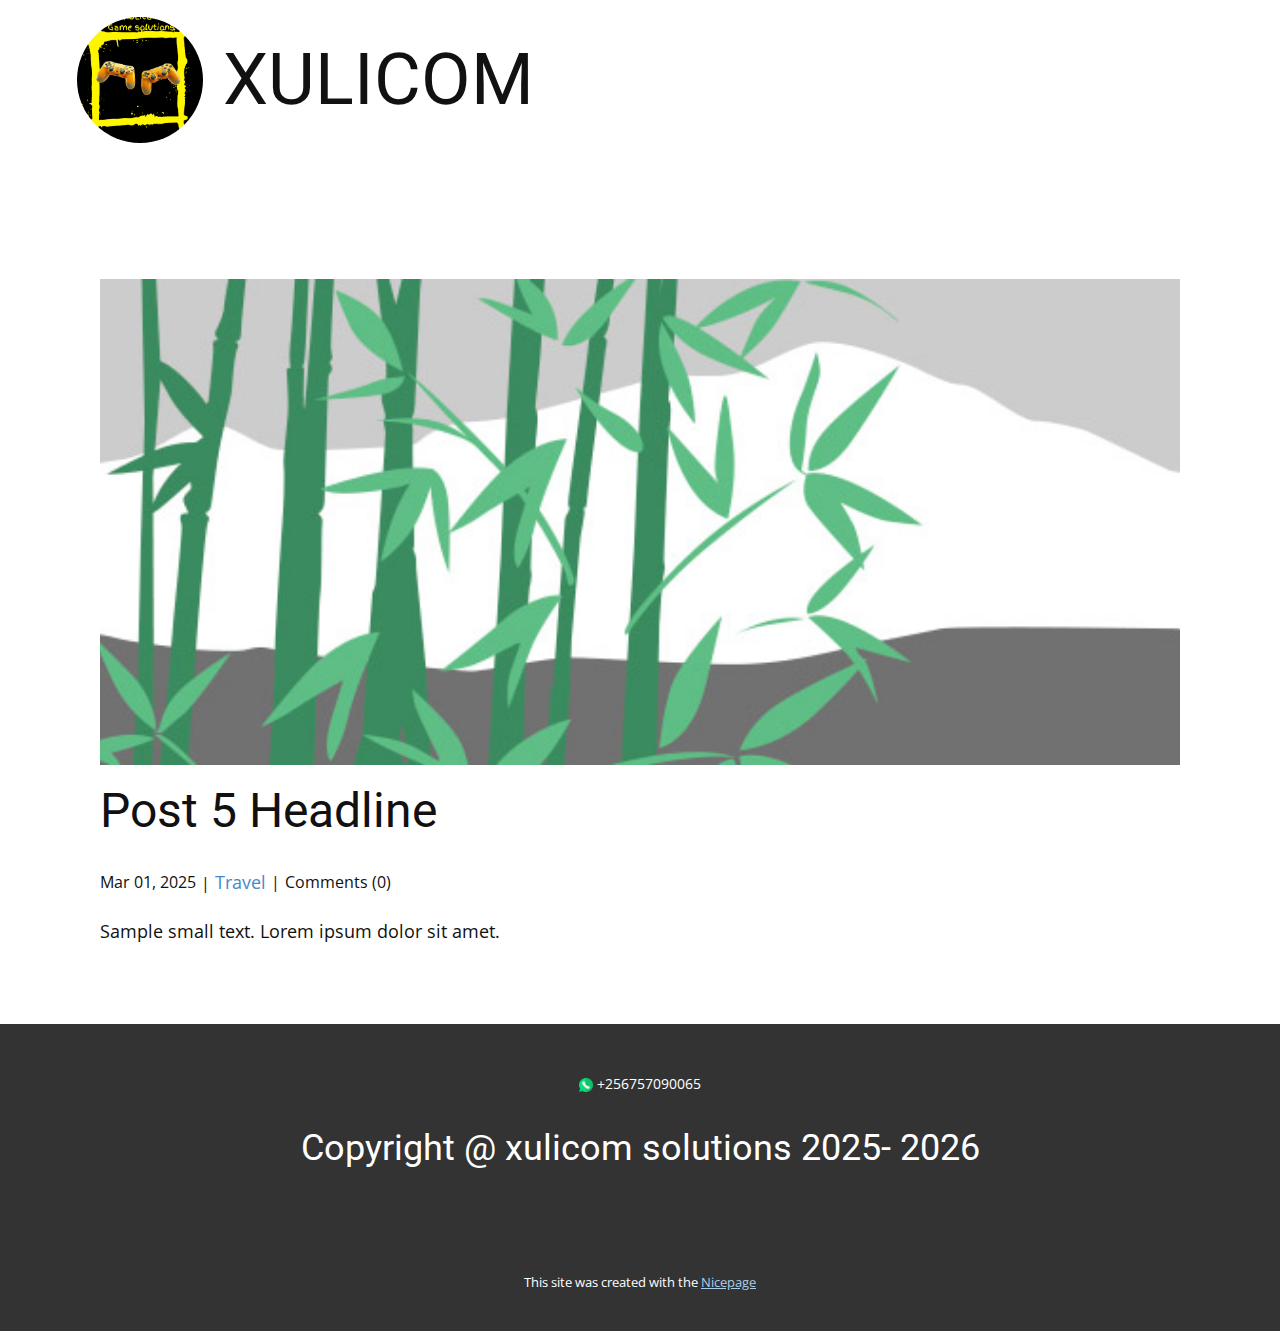
<file: blog/post-4.html>
<!DOCTYPE html>
<html style="font-size: 16px;" lang="en"><head>
    <meta name="viewport" content="width=device-width, initial-scale=1.0">
    <meta charset="utf-8">
    <meta name="keywords" content="Post 1 Headline">
    <meta name="description" content="">
    <title>Post 5 Headline</title>
    <link rel="stylesheet" href="../nicepage.css" media="screen">
<link rel="stylesheet" href="../Post-Template.css" media="screen">
    <script class="u-script" type="text/javascript" src="../jquery.js" defer=""></script>
    <script class="u-script" type="text/javascript" src="../nicepage.js" defer=""></script>
    <meta name="generator" content="xulicom">
    <link rel="icon" href="../images/1.png">
    
    
    
    
    
    <link id="u-theme-google-font" rel="stylesheet" href="https://fonts.googleapis.com/css?family=Roboto:100,100i,300,300i,400,400i,500,500i,700,700i,900,900i|Open+Sans:300,300i,400,400i,500,500i,600,600i,700,700i,800,800i">
    <script type="application/ld+json">{
		"@context": "http://schema.org",
		"@type": "Organization",
		"name": "Xulicom Solutions"
}</script>
    <meta name="theme-color" content="#478ac9">
  <meta data-intl-tel-input-cdn-path="intlTelInput/"></head>
  <body data-path-to-root="./" data-include-products="false" class="u-body u-xl-mode" data-lang="en"><header class="u-clearfix u-header u-header" id="header"><div class="u-clearfix u-sheet u-sheet-1">
        <img class="u-image u-image-circle u-image-1" src="../images/1.png?rand=33af" alt="" data-image-width="1556" data-image-height="2000">
        <h1 class="u-text u-text-default u-text-1">XULICOM </h1>
        <nav class="infinite u-menu u-menu-hamburger u-offcanvas u-offcanvas-shift u-menu-1" data-responsive-from="XL" data-submenu-level="on-click" data-position="menu" data-animation-name="fadeIn" data-animation-duration="9000" data-animation-delay="1000">
          <div class="menu-collapse" style="font-size: 1rem; letter-spacing: 0px;">
            <a class="u-border-2 u-border-grey-75 u-button-style u-custom-left-right-menu-spacing u-custom-padding-bottom u-custom-top-bottom-menu-spacing u-file-icon u-hamburger-link u-hover-palette-3-light-2 u-nav-link u-radius u-text-active-palette-1-base u-text-hover-palette-2-base u-file-icon-1" href="#">
              <img src="../images/11817703.png" alt="">
            </a>
          </div>
          <div class="u-custom-menu u-nav-container">
            <ul class="u-nav u-unstyled u-nav-1" data-animation-name="customAnimationIn" data-animation-duration="1000"><li class="u-nav-item"><a class="u-border-2 u-border-hover-palette-3-light-2 u-border-palette-4-light-3 u-button-style u-nav-link u-text-active-palette-1-base u-text-hover-palette-2-base" href="../" style="padding: 10px 20px;">Home</a>
</li><li class="u-nav-item"><a class="u-border-2 u-border-hover-palette-3-light-2 u-border-palette-4-light-3 u-button-style u-nav-link u-text-active-palette-1-base u-text-hover-palette-2-base" href="../About.html" style="padding: 10px 20px;">About</a>
</li><li class="u-nav-item"><a class="u-border-2 u-border-hover-palette-3-light-2 u-border-palette-4-light-3 u-button-style u-nav-link u-text-active-palette-1-base u-text-hover-palette-2-base" href="../Contact.html" style="padding: 10px 20px;">Contact</a>
</li><li class="u-nav-item"><a class="u-border-2 u-border-hover-palette-3-light-2 u-border-palette-4-light-3 u-button-style u-nav-link u-text-active-palette-1-base u-text-hover-palette-2-base" href="../DD.html" style="padding: 10px 20px;">Downloads</a>
</li><li class="u-nav-item"><a class="u-border-2 u-border-hover-palette-3-light-2 u-border-palette-4-light-3 u-button-style u-nav-link u-text-active-palette-1-base u-text-hover-palette-2-base" href="tel:+256757090065" style="padding: 10px 20px;">Call Us</a>
</li><li class="u-nav-item"><a class="u-border-2 u-border-hover-palette-3-light-2 u-border-palette-4-light-3 u-button-style u-nav-link u-text-active-palette-1-base u-text-hover-palette-2-base" href="../more.html" style="padding: 10px 57px 10px 20px;">More Services</a>
</li></ul>
          </div>
          <div class="u-custom-menu u-nav-container-collapse">
            <div class="u-black u-container-style u-inner-container-layout u-opacity u-opacity-95 u-sidenav">
              <div class="u-inner-container-layout u-sidenav-overflow">
                <div class="u-menu-close"></div>
                <ul class="u-align-center u-nav u-popupmenu-items u-unstyled u-nav-2"><li class="u-nav-item"><a class="u-button-style u-nav-link" href="../">Home</a>
</li><li class="u-nav-item"><a class="u-button-style u-nav-link" href="../About.html">About</a>
</li><li class="u-nav-item"><a class="u-button-style u-nav-link" href="../Contact.html">Contact</a>
</li><li class="u-nav-item"><a class="u-button-style u-nav-link" href="../DD.html">Downloads</a>
</li><li class="u-nav-item"><a class="u-button-style u-nav-link" href="tel:+256757090065">Call Us</a>
</li><li class="u-nav-item"><a class="u-button-style u-nav-link" href="../more.html">More Services</a>
</li></ul>
              </div>
            </div>
            <div class="u-black u-menu-overlay u-opacity u-opacity-70"></div>
          </div>
          <style class="menu-style">@media (max-width: 939px) {
                    [data-responsive-from="MD"] .u-nav-container {
                        display: none;
                    }
                    [data-responsive-from="MD"] .menu-collapse {
                        display: block;
                    }
                }</style>
        </nav>
      </div></header>
    <section class="u-align-center u-clearfix u-section-1" id="block-1">
      <div class="u-clearfix u-sheet u-valign-middle-md u-valign-middle-sm u-valign-middle-xs u-sheet-1"><!--post_details--><!--post_details_options_json--><!--{"source":""}--><!--/post_details_options_json--><!--blog_post-->
        <div class="u-container-style u-expanded-width u-post-details u-post-details-1">
          <div class="u-container-layout u-valign-middle u-container-layout-1"><!--blog_post_image-->
            <img alt="" class="u-blog-control u-expanded-width u-image u-image-default u-image-1" src="../images/68f64b9d.jpeg"><!--/blog_post_image--><!--blog_post_header-->
            <h2 class="u-blog-control u-text u-text-1">Post 5 Headline</h2><!--/blog_post_header--><!--blog_post_metadata-->
            <div class="u-blog-control u-metadata u-metadata-1"><!--blog_post_metadata_date-->
              <span class="u-meta-date u-meta-icon">Mar 01, 2025</span><!--/blog_post_metadata_date--><!--blog_post_metadata_category-->
              <span class="u-meta-category u-meta-icon"><a href="../blog/blog.html#/blog-1///2">Travel</a></span><!--/blog_post_metadata_category--><!--blog_post_metadata_comments-->
              <span class="u-meta-comments u-meta-icon"><!--blog_post_metadata_comments_content-->Comments (0)<!--/blog_post_metadata_comments_content--></span><!--/blog_post_metadata_comments-->
            </div><!--/blog_post_metadata--><!--blog_post_content-->
            <div class="u-align-justify u-blog-control u-post-content u-text u-text-2 fr-view">
  <p>Sample small text. Lorem ipsum dolor sit amet.</p>
  </div><!--/blog_post_content-->
          </div>
        </div><!--/blog_post--><!--/post_details-->
      </div>
    </section>
    
    
    
    
    
    <footer class="u-align-center u-clearfix u-container-align-center u-footer u-grey-80 u-footer" id="footer"><div class="u-clearfix u-sheet u-sheet-1">
        <p class="u-small-text u-text u-text-variant u-text-1">
          <span class="u-file-icon u-icon"><img src="../images/3799943.png" alt=""></span>&nbsp;+256757090065
        </p>
        <h3 class="u-headline u-text u-text-default u-text-2">
          <a href="/">Copyright @ xulicom solutions​ 2025- 2026</a>
        </h3>
      </div></footer>
    <section class="u-backlink u-clearfix u-grey-80">
      <p class="u-text">
        <span>This site was created with the </span>
        <a class="u-link" href="https://nicepage.com/" target="_blank" rel="nofollow">
          <span>Nicepage</span>
        </a>
      </p>
    </section>
  
</body></html>
</file>
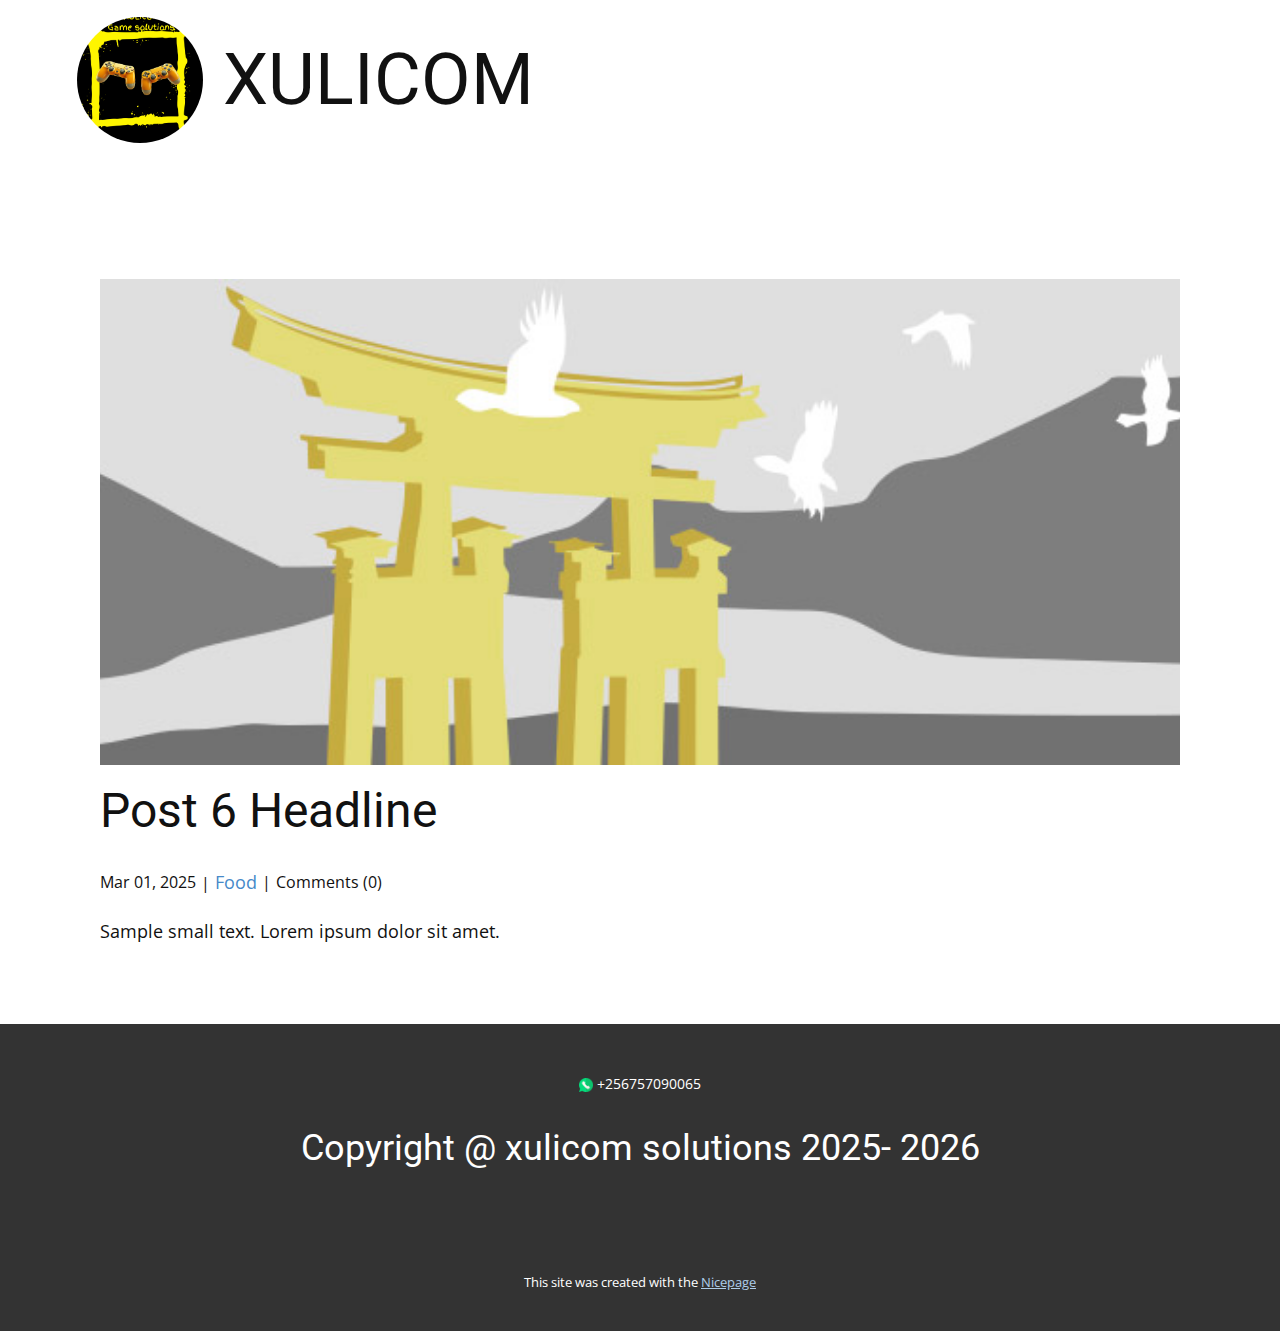
<file: blog/post-5.html>
<!DOCTYPE html>
<html style="font-size: 16px;" lang="en"><head>
    <meta name="viewport" content="width=device-width, initial-scale=1.0">
    <meta charset="utf-8">
    <meta name="keywords" content="Post 1 Headline">
    <meta name="description" content="">
    <title>Post 6 Headline</title>
    <link rel="stylesheet" href="../nicepage.css" media="screen">
<link rel="stylesheet" href="../Post-Template.css" media="screen">
    <script class="u-script" type="text/javascript" src="../jquery.js" defer=""></script>
    <script class="u-script" type="text/javascript" src="../nicepage.js" defer=""></script>
    <meta name="generator" content="xulicom">
    <link rel="icon" href="../images/1.png">
    
    
    
    
    
    <link id="u-theme-google-font" rel="stylesheet" href="https://fonts.googleapis.com/css?family=Roboto:100,100i,300,300i,400,400i,500,500i,700,700i,900,900i|Open+Sans:300,300i,400,400i,500,500i,600,600i,700,700i,800,800i">
    <script type="application/ld+json">{
		"@context": "http://schema.org",
		"@type": "Organization",
		"name": "Xulicom Solutions"
}</script>
    <meta name="theme-color" content="#478ac9">
  <meta data-intl-tel-input-cdn-path="intlTelInput/"></head>
  <body data-path-to-root="./" data-include-products="false" class="u-body u-xl-mode" data-lang="en"><header class="u-clearfix u-header u-header" id="header"><div class="u-clearfix u-sheet u-sheet-1">
        <img class="u-image u-image-circle u-image-1" src="../images/1.png?rand=33af" alt="" data-image-width="1556" data-image-height="2000">
        <h1 class="u-text u-text-default u-text-1">XULICOM </h1>
        <nav class="infinite u-menu u-menu-hamburger u-offcanvas u-offcanvas-shift u-menu-1" data-responsive-from="XL" data-submenu-level="on-click" data-position="menu" data-animation-name="fadeIn" data-animation-duration="9000" data-animation-delay="1000">
          <div class="menu-collapse" style="font-size: 1rem; letter-spacing: 0px;">
            <a class="u-border-2 u-border-grey-75 u-button-style u-custom-left-right-menu-spacing u-custom-padding-bottom u-custom-top-bottom-menu-spacing u-file-icon u-hamburger-link u-hover-palette-3-light-2 u-nav-link u-radius u-text-active-palette-1-base u-text-hover-palette-2-base u-file-icon-1" href="#">
              <img src="../images/11817703.png" alt="">
            </a>
          </div>
          <div class="u-custom-menu u-nav-container">
            <ul class="u-nav u-unstyled u-nav-1" data-animation-name="customAnimationIn" data-animation-duration="1000"><li class="u-nav-item"><a class="u-border-2 u-border-hover-palette-3-light-2 u-border-palette-4-light-3 u-button-style u-nav-link u-text-active-palette-1-base u-text-hover-palette-2-base" href="../" style="padding: 10px 20px;">Home</a>
</li><li class="u-nav-item"><a class="u-border-2 u-border-hover-palette-3-light-2 u-border-palette-4-light-3 u-button-style u-nav-link u-text-active-palette-1-base u-text-hover-palette-2-base" href="../About.html" style="padding: 10px 20px;">About</a>
</li><li class="u-nav-item"><a class="u-border-2 u-border-hover-palette-3-light-2 u-border-palette-4-light-3 u-button-style u-nav-link u-text-active-palette-1-base u-text-hover-palette-2-base" href="../Contact.html" style="padding: 10px 20px;">Contact</a>
</li><li class="u-nav-item"><a class="u-border-2 u-border-hover-palette-3-light-2 u-border-palette-4-light-3 u-button-style u-nav-link u-text-active-palette-1-base u-text-hover-palette-2-base" href="../DD.html" style="padding: 10px 20px;">Downloads</a>
</li><li class="u-nav-item"><a class="u-border-2 u-border-hover-palette-3-light-2 u-border-palette-4-light-3 u-button-style u-nav-link u-text-active-palette-1-base u-text-hover-palette-2-base" href="tel:+256757090065" style="padding: 10px 20px;">Call Us</a>
</li><li class="u-nav-item"><a class="u-border-2 u-border-hover-palette-3-light-2 u-border-palette-4-light-3 u-button-style u-nav-link u-text-active-palette-1-base u-text-hover-palette-2-base" href="../more.html" style="padding: 10px 57px 10px 20px;">More Services</a>
</li></ul>
          </div>
          <div class="u-custom-menu u-nav-container-collapse">
            <div class="u-black u-container-style u-inner-container-layout u-opacity u-opacity-95 u-sidenav">
              <div class="u-inner-container-layout u-sidenav-overflow">
                <div class="u-menu-close"></div>
                <ul class="u-align-center u-nav u-popupmenu-items u-unstyled u-nav-2"><li class="u-nav-item"><a class="u-button-style u-nav-link" href="../">Home</a>
</li><li class="u-nav-item"><a class="u-button-style u-nav-link" href="../About.html">About</a>
</li><li class="u-nav-item"><a class="u-button-style u-nav-link" href="../Contact.html">Contact</a>
</li><li class="u-nav-item"><a class="u-button-style u-nav-link" href="../DD.html">Downloads</a>
</li><li class="u-nav-item"><a class="u-button-style u-nav-link" href="tel:+256757090065">Call Us</a>
</li><li class="u-nav-item"><a class="u-button-style u-nav-link" href="../more.html">More Services</a>
</li></ul>
              </div>
            </div>
            <div class="u-black u-menu-overlay u-opacity u-opacity-70"></div>
          </div>
          <style class="menu-style">@media (max-width: 939px) {
                    [data-responsive-from="MD"] .u-nav-container {
                        display: none;
                    }
                    [data-responsive-from="MD"] .menu-collapse {
                        display: block;
                    }
                }</style>
        </nav>
      </div></header>
    <section class="u-align-center u-clearfix u-section-1" id="block-1">
      <div class="u-clearfix u-sheet u-valign-middle-md u-valign-middle-sm u-valign-middle-xs u-sheet-1"><!--post_details--><!--post_details_options_json--><!--{"source":""}--><!--/post_details_options_json--><!--blog_post-->
        <div class="u-container-style u-expanded-width u-post-details u-post-details-1">
          <div class="u-container-layout u-valign-middle u-container-layout-1"><!--blog_post_image-->
            <img alt="" class="u-blog-control u-expanded-width u-image u-image-default u-image-1" src="../images/8ad73f3c.jpeg"><!--/blog_post_image--><!--blog_post_header-->
            <h2 class="u-blog-control u-text u-text-1">Post 6 Headline</h2><!--/blog_post_header--><!--blog_post_metadata-->
            <div class="u-blog-control u-metadata u-metadata-1"><!--blog_post_metadata_date-->
              <span class="u-meta-date u-meta-icon">Mar 01, 2025</span><!--/blog_post_metadata_date--><!--blog_post_metadata_category-->
              <span class="u-meta-category u-meta-icon"><a href="../blog/blog.html#/blog-1///1">Food</a></span><!--/blog_post_metadata_category--><!--blog_post_metadata_comments-->
              <span class="u-meta-comments u-meta-icon"><!--blog_post_metadata_comments_content-->Comments (0)<!--/blog_post_metadata_comments_content--></span><!--/blog_post_metadata_comments-->
            </div><!--/blog_post_metadata--><!--blog_post_content-->
            <div class="u-align-justify u-blog-control u-post-content u-text u-text-2 fr-view">
  <p>Sample small text. Lorem ipsum dolor sit amet.</p>
  </div><!--/blog_post_content-->
          </div>
        </div><!--/blog_post--><!--/post_details-->
      </div>
    </section>
    
    
    
    
    
    <footer class="u-align-center u-clearfix u-container-align-center u-footer u-grey-80 u-footer" id="footer"><div class="u-clearfix u-sheet u-sheet-1">
        <p class="u-small-text u-text u-text-variant u-text-1">
          <span class="u-file-icon u-icon"><img src="../images/3799943.png" alt=""></span>&nbsp;+256757090065
        </p>
        <h3 class="u-headline u-text u-text-default u-text-2">
          <a href="/">Copyright @ xulicom solutions​ 2025- 2026</a>
        </h3>
      </div></footer>
    <section class="u-backlink u-clearfix u-grey-80">
      <p class="u-text">
        <span>This site was created with the </span>
        <a class="u-link" href="https://nicepage.com/" target="_blank" rel="nofollow">
          <span>Nicepage</span>
        </a>
      </p>
    </section>
  
</body></html>
</file>
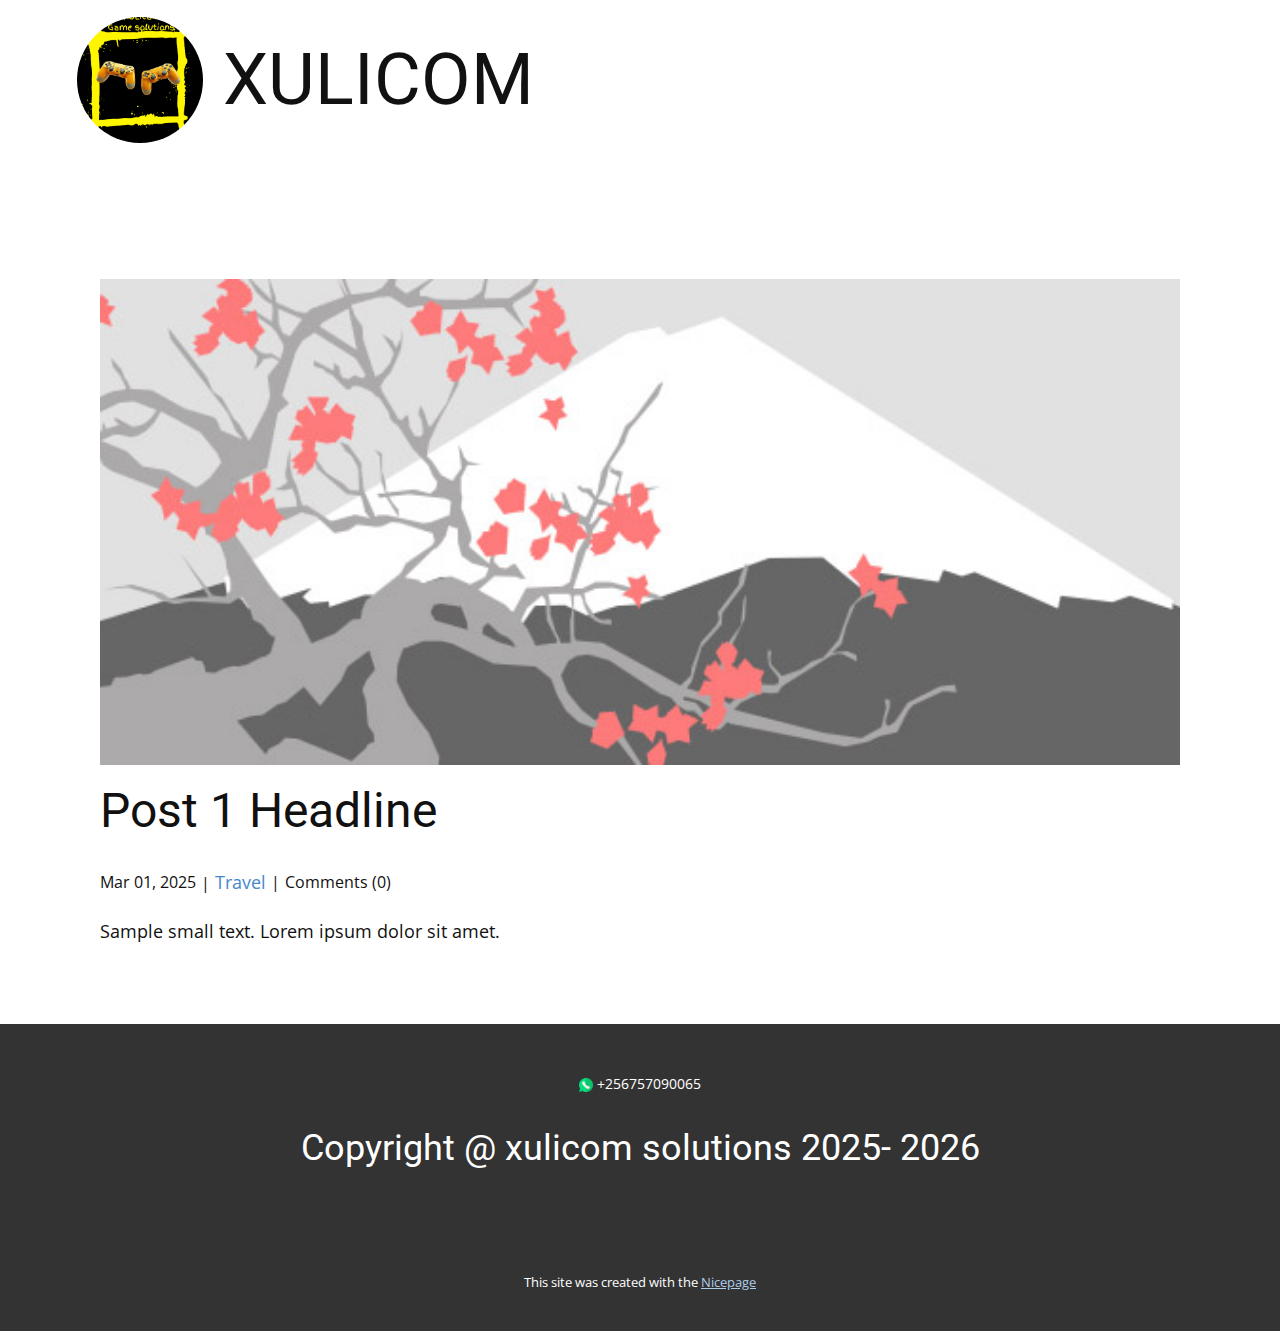
<file: blog/post.html>
<!DOCTYPE html>
<html style="font-size: 16px;" lang="en"><head>
    <meta name="viewport" content="width=device-width, initial-scale=1.0">
    <meta charset="utf-8">
    <meta name="keywords" content="Post 1 Headline">
    <meta name="description" content="">
    <title>Post 1 Headline</title>
    <link rel="stylesheet" href="../nicepage.css" media="screen">
<link rel="stylesheet" href="../Post-Template.css" media="screen">
    <script class="u-script" type="text/javascript" src="../jquery.js" defer=""></script>
    <script class="u-script" type="text/javascript" src="../nicepage.js" defer=""></script>
    <meta name="generator" content="xulicom">
    <link rel="icon" href="../images/1.png">
    
    
    
    
    
    <link id="u-theme-google-font" rel="stylesheet" href="https://fonts.googleapis.com/css?family=Roboto:100,100i,300,300i,400,400i,500,500i,700,700i,900,900i|Open+Sans:300,300i,400,400i,500,500i,600,600i,700,700i,800,800i">
    <script type="application/ld+json">{
		"@context": "http://schema.org",
		"@type": "Organization",
		"name": "Xulicom Solutions"
}</script>
    <meta name="theme-color" content="#478ac9">
  <meta data-intl-tel-input-cdn-path="intlTelInput/"></head>
  <body data-path-to-root="./" data-include-products="false" class="u-body u-xl-mode" data-lang="en"><header class="u-clearfix u-header u-header" id="header"><div class="u-clearfix u-sheet u-sheet-1">
        <img class="u-image u-image-circle u-image-1" src="../images/1.png?rand=33af" alt="" data-image-width="1556" data-image-height="2000">
        <h1 class="u-text u-text-default u-text-1">XULICOM </h1>
        <nav class="infinite u-menu u-menu-hamburger u-offcanvas u-offcanvas-shift u-menu-1" data-responsive-from="XL" data-submenu-level="on-click" data-position="menu" data-animation-name="fadeIn" data-animation-duration="9000" data-animation-delay="1000">
          <div class="menu-collapse" style="font-size: 1rem; letter-spacing: 0px;">
            <a class="u-border-2 u-border-grey-75 u-button-style u-custom-left-right-menu-spacing u-custom-padding-bottom u-custom-top-bottom-menu-spacing u-file-icon u-hamburger-link u-hover-palette-3-light-2 u-nav-link u-radius u-text-active-palette-1-base u-text-hover-palette-2-base u-file-icon-1" href="#">
              <img src="../images/11817703.png" alt="">
            </a>
          </div>
          <div class="u-custom-menu u-nav-container">
            <ul class="u-nav u-unstyled u-nav-1" data-animation-name="customAnimationIn" data-animation-duration="1000"><li class="u-nav-item"><a class="u-border-2 u-border-hover-palette-3-light-2 u-border-palette-4-light-3 u-button-style u-nav-link u-text-active-palette-1-base u-text-hover-palette-2-base" href="../" style="padding: 10px 20px;">Home</a>
</li><li class="u-nav-item"><a class="u-border-2 u-border-hover-palette-3-light-2 u-border-palette-4-light-3 u-button-style u-nav-link u-text-active-palette-1-base u-text-hover-palette-2-base" href="../About.html" style="padding: 10px 20px;">About</a>
</li><li class="u-nav-item"><a class="u-border-2 u-border-hover-palette-3-light-2 u-border-palette-4-light-3 u-button-style u-nav-link u-text-active-palette-1-base u-text-hover-palette-2-base" href="../Contact.html" style="padding: 10px 20px;">Contact</a>
</li><li class="u-nav-item"><a class="u-border-2 u-border-hover-palette-3-light-2 u-border-palette-4-light-3 u-button-style u-nav-link u-text-active-palette-1-base u-text-hover-palette-2-base" href="../DD.html" style="padding: 10px 20px;">Downloads</a>
</li><li class="u-nav-item"><a class="u-border-2 u-border-hover-palette-3-light-2 u-border-palette-4-light-3 u-button-style u-nav-link u-text-active-palette-1-base u-text-hover-palette-2-base" href="tel:+256757090065" style="padding: 10px 20px;">Call Us</a>
</li><li class="u-nav-item"><a class="u-border-2 u-border-hover-palette-3-light-2 u-border-palette-4-light-3 u-button-style u-nav-link u-text-active-palette-1-base u-text-hover-palette-2-base" href="../more.html" style="padding: 10px 57px 10px 20px;">More Services</a>
</li></ul>
          </div>
          <div class="u-custom-menu u-nav-container-collapse">
            <div class="u-black u-container-style u-inner-container-layout u-opacity u-opacity-95 u-sidenav">
              <div class="u-inner-container-layout u-sidenav-overflow">
                <div class="u-menu-close"></div>
                <ul class="u-align-center u-nav u-popupmenu-items u-unstyled u-nav-2"><li class="u-nav-item"><a class="u-button-style u-nav-link" href="../">Home</a>
</li><li class="u-nav-item"><a class="u-button-style u-nav-link" href="../About.html">About</a>
</li><li class="u-nav-item"><a class="u-button-style u-nav-link" href="../Contact.html">Contact</a>
</li><li class="u-nav-item"><a class="u-button-style u-nav-link" href="../DD.html">Downloads</a>
</li><li class="u-nav-item"><a class="u-button-style u-nav-link" href="tel:+256757090065">Call Us</a>
</li><li class="u-nav-item"><a class="u-button-style u-nav-link" href="../more.html">More Services</a>
</li></ul>
              </div>
            </div>
            <div class="u-black u-menu-overlay u-opacity u-opacity-70"></div>
          </div>
          <style class="menu-style">@media (max-width: 939px) {
                    [data-responsive-from="MD"] .u-nav-container {
                        display: none;
                    }
                    [data-responsive-from="MD"] .menu-collapse {
                        display: block;
                    }
                }</style>
        </nav>
      </div></header>
    <section class="u-align-center u-clearfix u-section-1" id="block-1">
      <div class="u-clearfix u-sheet u-valign-middle-md u-valign-middle-sm u-valign-middle-xs u-sheet-1"><!--post_details--><!--post_details_options_json--><!--{"source":""}--><!--/post_details_options_json--><!--blog_post-->
        <div class="u-container-style u-expanded-width u-post-details u-post-details-1">
          <div class="u-container-layout u-valign-middle u-container-layout-1"><!--blog_post_image-->
            <img alt="" class="u-blog-control u-expanded-width u-image u-image-default u-image-1" src="../images/0fd3416c.jpeg"><!--/blog_post_image--><!--blog_post_header-->
            <h2 class="u-blog-control u-text u-text-1">Post 1 Headline</h2><!--/blog_post_header--><!--blog_post_metadata-->
            <div class="u-blog-control u-metadata u-metadata-1"><!--blog_post_metadata_date-->
              <span class="u-meta-date u-meta-icon">Mar 01, 2025</span><!--/blog_post_metadata_date--><!--blog_post_metadata_category-->
              <span class="u-meta-category u-meta-icon"><a href="../blog/blog.html#/blog-1///2">Travel</a></span><!--/blog_post_metadata_category--><!--blog_post_metadata_comments-->
              <span class="u-meta-comments u-meta-icon"><!--blog_post_metadata_comments_content-->Comments (0)<!--/blog_post_metadata_comments_content--></span><!--/blog_post_metadata_comments-->
            </div><!--/blog_post_metadata--><!--blog_post_content-->
            <div class="u-align-justify u-blog-control u-post-content u-text u-text-2 fr-view">
  <p>Sample small text. Lorem ipsum dolor sit amet.</p>
  </div><!--/blog_post_content-->
          </div>
        </div><!--/blog_post--><!--/post_details-->
      </div>
    </section>
    
    
    
    
    
    <footer class="u-align-center u-clearfix u-container-align-center u-footer u-grey-80 u-footer" id="footer"><div class="u-clearfix u-sheet u-sheet-1">
        <p class="u-small-text u-text u-text-variant u-text-1">
          <span class="u-file-icon u-icon"><img src="../images/3799943.png" alt=""></span>&nbsp;+256757090065
        </p>
        <h3 class="u-headline u-text u-text-default u-text-2">
          <a href="/">Copyright @ xulicom solutions​ 2025- 2026</a>
        </h3>
      </div></footer>
    <section class="u-backlink u-clearfix u-grey-80">
      <p class="u-text">
        <span>This site was created with the </span>
        <a class="u-link" href="https://nicepage.com/" target="_blank" rel="nofollow">
          <span>Nicepage</span>
        </a>
      </p>
    </section>
  
</body></html>
</file>
